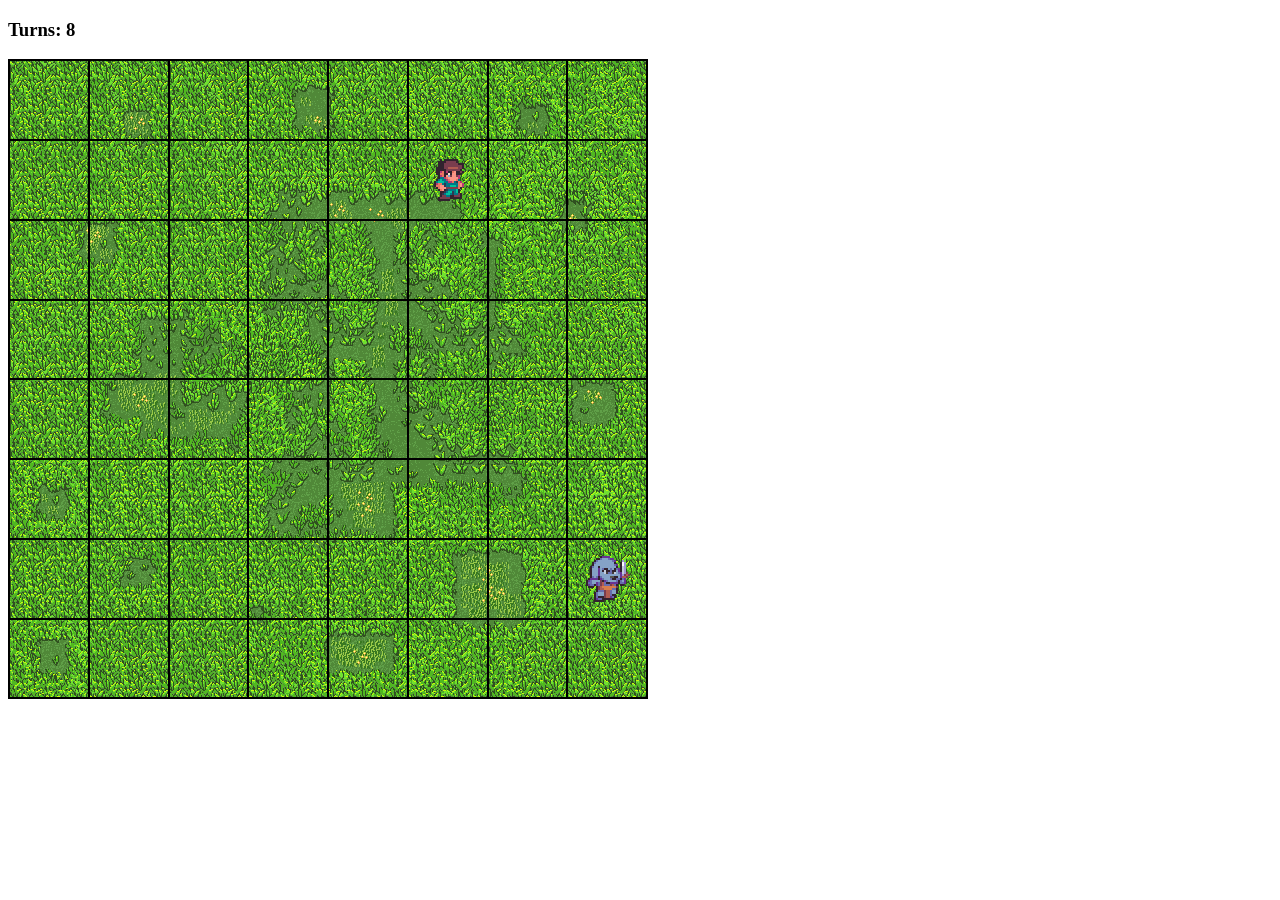
<file: examen/T3EX/index.html>
<!DOCTYPE html>
<html>
<head>
    <meta charset='utf-8'>
    <title>Mr. Monsta</title>
    <meta name='viewport' content='width=device-width, initial-scale=1'>
    <link rel="stylesheet" type="text/css" href="styles.css">
    <script src='main.js'></script>
</head>
<body>
    <h3>Turns: 8</h3>
    <table id="board">
        <tbody>
            <tr>
                <td class="cell" id="cell_1_1"> 
                    <img class="holder">
                </td>
                <td class="cell" id="cell_1_2">
                    <img class="holder"/>
                </td>
                <td class="cell" id="cell_1_3">
                    <img class="holder"/>
                </td>
                <td class="cell" id="cell_1_4">
                    <img class="holder"/>
                </td>
                <td class="cell" id="cell_1_5"> 
                    <img class="holder"/>
                </td>
                <td class="cell" id="cell_1_6">
                    <img class="holder"/>
                </td>
                <td class="cell" id="cell_1_7">
                    <img class="holder"/>
                </td>
                <td class="cell" id="cell_1_8">
                    <img class="holder"/>
                </td>
            </tr>
            <tr>
                <td class="cell" id="cell_2_1"> 
                    <img class="holder"/>
                </td>
                <td class="cell" id="cell_2_2">
                    <img class="holder"/>
                </td>
                <td class="cell" id="cell_2_3">
                    <img class="holder"/>
                </td>
                <td class="cell" id="cell_2_4">
                    <img class="holder"/>
                </td>
                <td class="cell" id="cell_2_5"> 
                    <img class="holder"/>
                </td>
                <td class="cell" id="cell_2_6">
                    <img class="holder"/>
                </td>
                <td class="cell" id="cell_2_7">
                    <img class="holder"/>
                </td>
                <td class="cell" id="cell_2_8">
                    <img class="holder"/>
                </td>
            </tr>
            <tr>
                <td class="cell" id="cell_3_1"> 
                    <img class="holder"/>
                </td>
                <td class="cell" id="cell_3_2">
                    <img class="holder"/>
                </td>
                <td class="cell" id="cell_3_3">
                    <img class="holder"/>
                </td>
                <td class="cell" id="cell_3_4">
                    <img class="holder"/>
                </td>
                <td class="cell" id="cell_3_5"> 
                    <img class="holder"/>
                </td>
                <td class="cell" id="cell_3_6">
                    <img class="holder"/>
                </td>
                <td class="cell" id="cell_3_7">
                    <img class="holder"/>
                </td>
                <td class="cell" id="cell_3_8">
                    <img class="holder"/>
                </td>
            </tr>
            <tr>
                <td class="cell" id="cell_4_1"> 
                    <img class="holder"/>
                </td>
                <td class="cell" id="cell_4_2">
                    <img class="holder"/>
                </td>
                <td class="cell" id="cell_4_3">
                    <img class="holder"/>
                </td>
                <td class="cell" id="cell_4_4">
                    <img class="holder"/>
                </td>
                <td class="cell" id="cell_4_5"> 
                    <img class="holder"/>
                </td>
                <td class="cell" id="cell_4_6">
                    <img class="holder"/>
                </td>
                <td class="cell" id="cell_4_7">
                    <img class="holder"/>
                </td>
                <td class="cell" id="cell_4_8">
                    <img class="holder"/>
                </td>
            </tr>
            <tr>
                <td class="cell" id="cell_5_1"> 
                    <img class="holder"/>
                </td>
                <td class="cell" id="cell_5_2">
                    <img class="holder"/>
                </td>
                <td class="cell" id="cell_5_3">
                    <img class="holder"/>
                </td>
                <td class="cell" id="cell_5_4">
                    <img class="holder"/>
                </td>
                <td class="cell" id="cell_5_5"> 
                    <img class="holder"/>
                </td>
                <td class="cell" id="cell_5_6">
                    <img class="holder"/>
                </td>
                <td class="cell" id="cell_5_7">
                    <img class="holder"/>
                </td>
                <td class="cell" id="cell_5_8">
                    <img class="holder"/>
                </td>
            </tr>
            <tr>
                <td class="cell" id="cell_6_1"> 
                    <img class="holder"/>
                </td>
                <td class="cell" id="cell_6_2">
                    <img class="holder"/>
                </td>
                <td class="cell" id="cell_6_3">
                    <img class="holder"/>
                </td>
                <td class="cell" id="cell_6_4">
                    <img class="holder"/>
                </td>
                <td class="cell" id="cell_6_5"> 
                    <img class="holder"/>
                </td>
                <td class="cell" id="cell_6_6">
                    <img class="holder"/>
                </td>
                <td class="cell" id="cell_6_7">
                    <img class="holder"/>
                </td>
                <td class="cell" id="cell_6_8">
                    <img class="holder"/>
                </td>
            </tr>
            <tr>
                <td class="cell" id="cell_7_1"> 
                    <img class="holder"/>
                </td>
                <td class="cell" id="cell_7_2">
                    <img class="holder"/>
                </td>
                <td class="cell" id="cell_7_3">
                    <img class="holder"/>
                </td>
                <td class="cell" id="cell_7_4">
                    <img class="holder"/>
                </td>
                <td class="cell" id="cell_7_5"> 
                    <img class="holder"/>
                </td>
                <td class="cell" id="cell_7_6">
                    <img class="holder"/>
                </td>
                <td class="cell" id="cell_7_7">
                    <img class="holder"/>
                </td>
                <td class="cell" id="cell_7_8">
                    <img class="holder"/>
                </td>
            </tr>
            <tr>
                <td class="cell" id="cell_8_1"> 
                    <img class="holder"/>
                </td>
                <td class="cell" id="cell_8_2">
                    <img class="holder"/>
                </td>
                <td class="cell" id="cell_8_3">
                    <img class="holder"/>
                </td>
                <td class="cell" id="cell_8_4">
                    <img class="holder"/>
                </td>
                <td class="cell" id="cell_8_5"> 
                    <img class="holder"/>
                </td>
                <td class="cell" id="cell_8_6">
                    <img class="holder"/>
                </td>
                <td class="cell" id="cell_8_7">
                    <img class="holder"/>
                </td>
                <td class="cell" id="cell_8_8">
                    <img class="holder"/>
                </td>
            </tr>
        </tbody>
    </table>
</body>
</html>
</file>
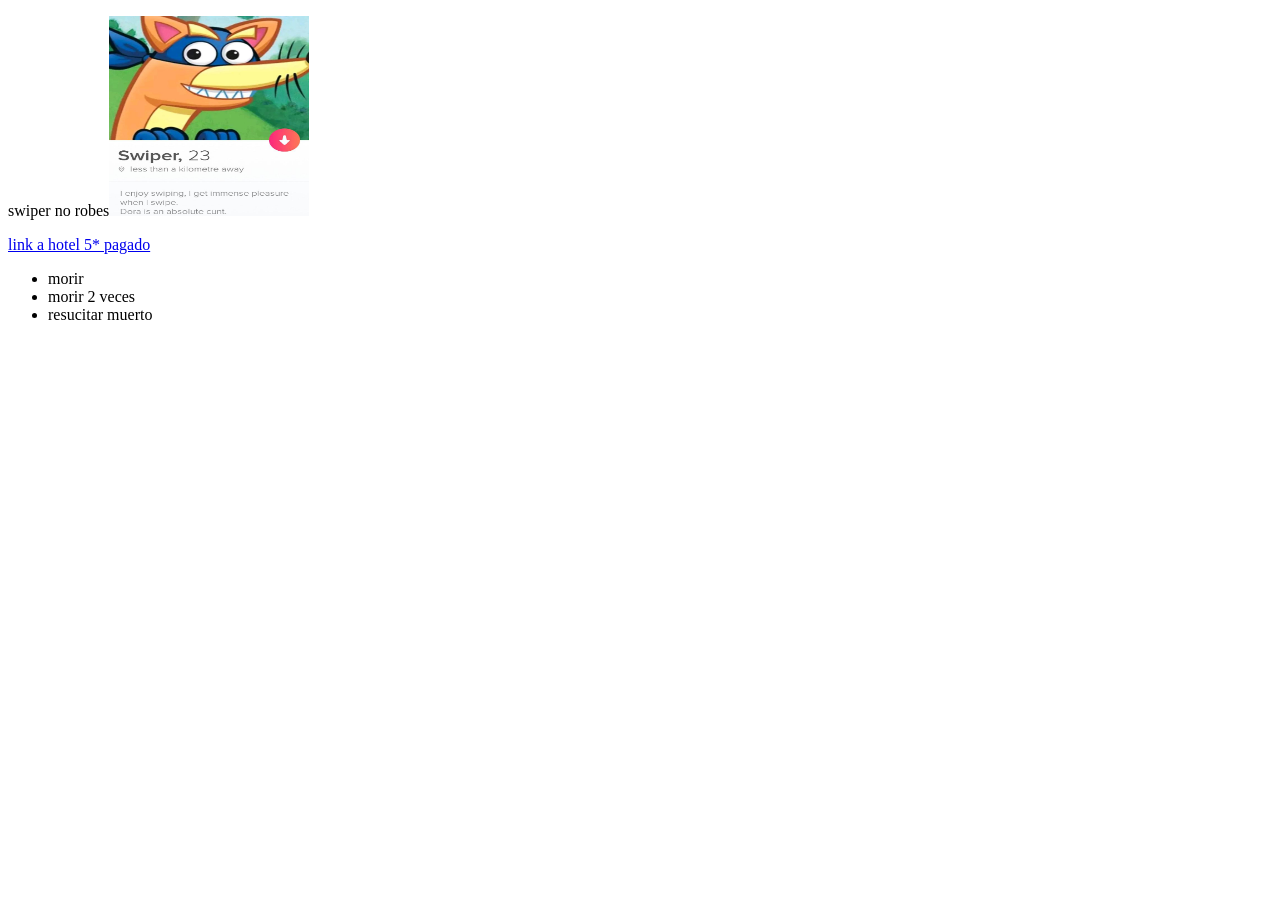
<file: T3/act2create/1/index.html>
<!DOCTYPE html>
<html lang="en">
<head>
    <meta charset="UTF-8">
    <meta name="viewport" content="width=device-width, initial-scale=1.0">
    <meta http-equiv="X-UA-Compatible" content="ie=edge">
    <title>Document</title>
</head>
<body>
    <script src="pene.js"></script>





    
</body>
</html>
</file>
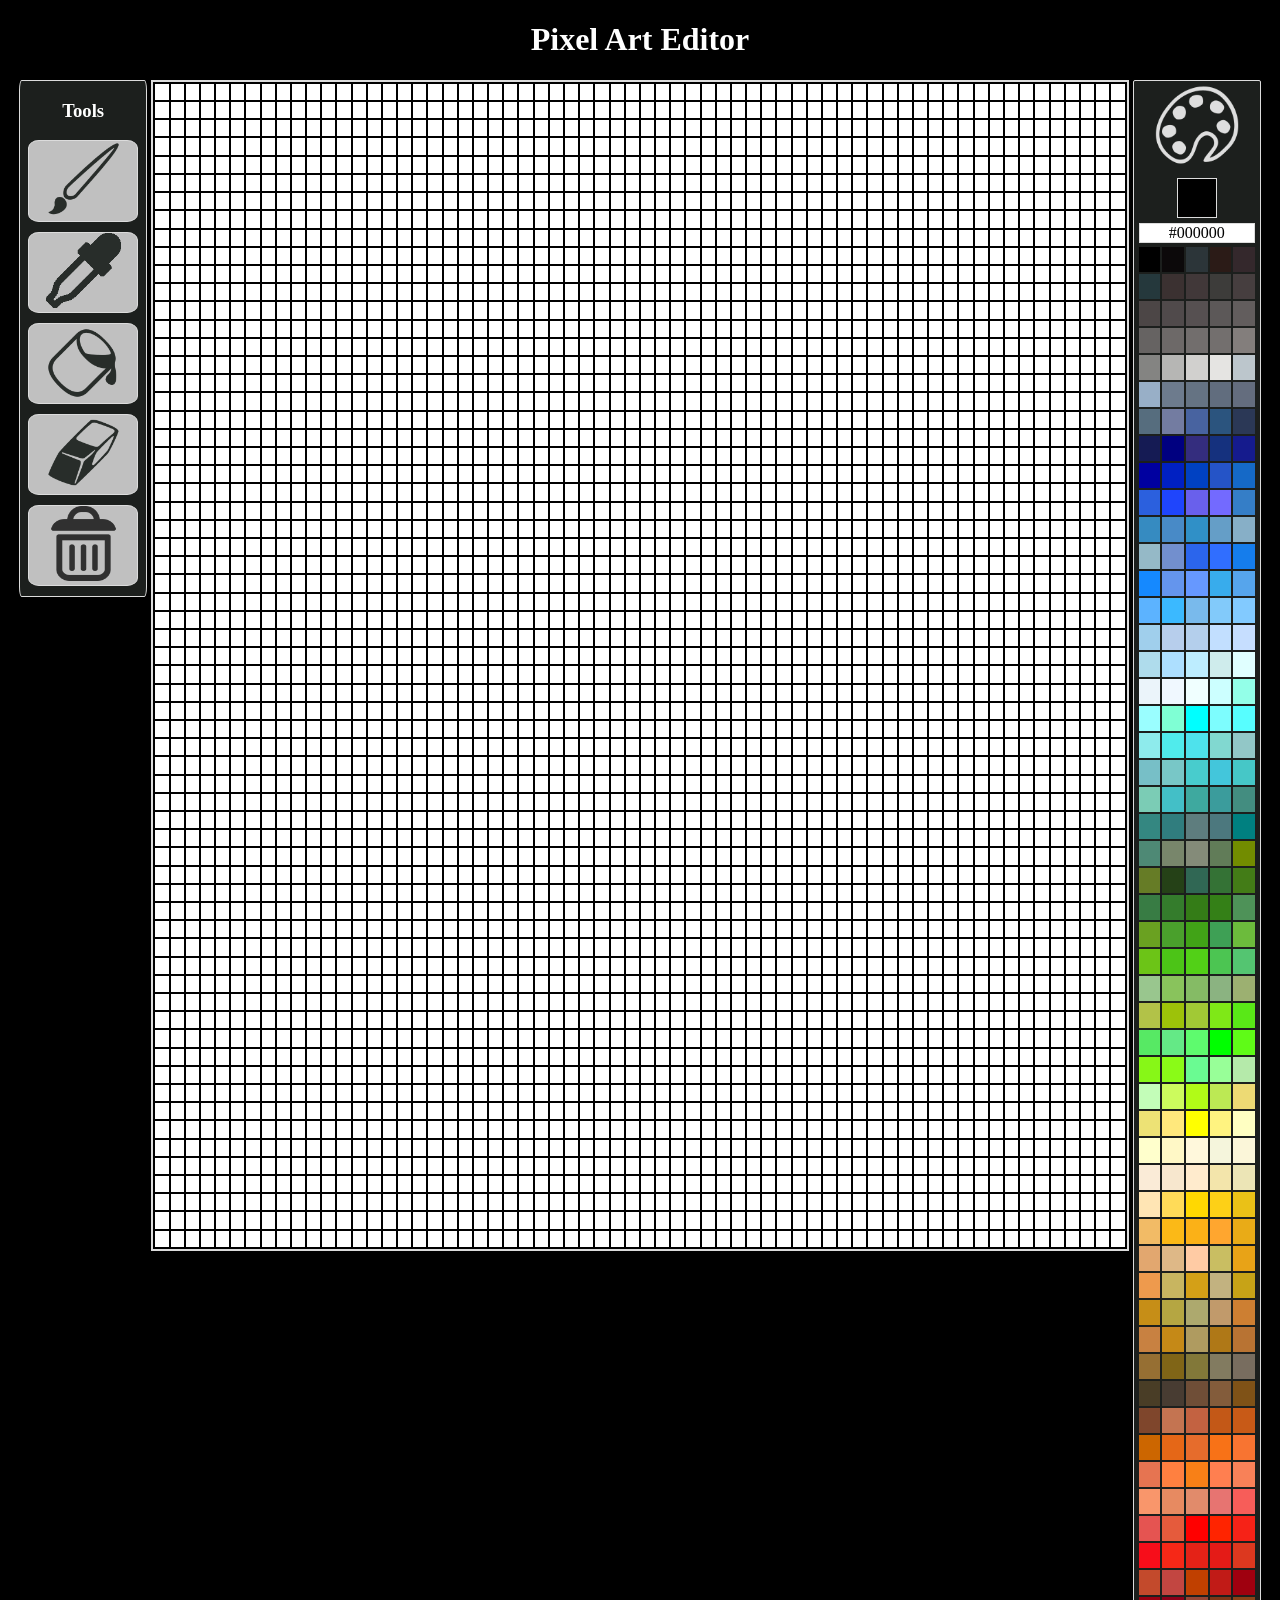
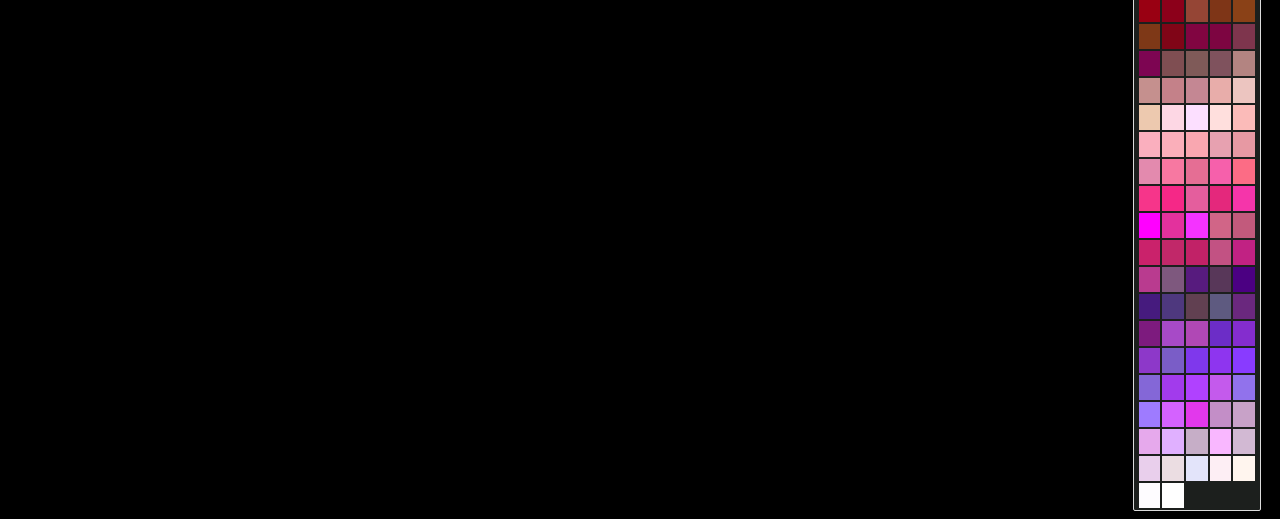
<file: T3/actEva/pixel_editor/index.html>
<!DOCTYPE html>
<html>

<head>
    <meta charset='utf-8'>
    <meta http-equiv='X-UA-Compatible' content='IE=edge'>
    <title>Pixel Editor v1.0</title>
    <meta name='viewport' content='width=device-width, initial-scale=1'>
    <link rel='stylesheet' type='text/css' media='screen' href='main.css'>
    <script src='script.js'></script>
</head>

<body>
    <header>
        <h1>Pixel Art Editor</h1>
    </header>

    <section id="toolbar">
        <h3>Tools</h3>
        <div class="button" id="brush_button"> <img class="button_img" src="images/brush.png" /> </div>
        <div class="button" id="picker_button"><img class="button_img" src="images/picker.png"/></div>
        <div class="button" id="bucket_button"> <img class="button_img" src="images/bucket.png" /> </div>
        <div class="button" id="rubber_button"> <img class="button_img" src="images/rubber.png" /></div>
        <div class="button" id="trash_button"> <img class="button_img" src="images/trash.png" /></div>
    </section>

    <section id="canvas">
        <table id="canvas_grid">
            <tr class="canvas_row">
                <td class="canvas_cell" id="1_1_cell"></td>
                <td class="canvas_cell" id="1_2_cell"></td>
                <td class="canvas_cell" id="1_3_cell"></td>
                <td class="canvas_cell" id="1_4_cell"></td>
                <td class="canvas_cell" id="1_5_cell"></td>
                <td class="canvas_cell" id="1_6_cell"></td>
                <td class="canvas_cell" id="1_7_cell"></td>
                <td class="canvas_cell" id="1_8_cell"></td>
                <td class="canvas_cell" id="1_9_cell"></td>
                <td class="canvas_cell" id="1_10_cell"></td>
                <td class="canvas_cell" id="1_11_cell"></td>
                <td class="canvas_cell" id="1_12_cell"></td>
                <td class="canvas_cell" id="1_13_cell"></td>
                <td class="canvas_cell" id="1_14_cell"></td>
                <td class="canvas_cell" id="1_15_cell"></td>
                <td class="canvas_cell" id="1_16_cell"></td>
                <td class="canvas_cell" id="1_17_cell"></td>
                <td class="canvas_cell" id="1_18_cell"></td>
                <td class="canvas_cell" id="1_19_cell"></td>
                <td class="canvas_cell" id="1_20_cell"></td>
                <td class="canvas_cell" id="1_21_cell"></td>
                <td class="canvas_cell" id="1_22_cell"></td>
                <td class="canvas_cell" id="1_23_cell"></td>
                <td class="canvas_cell" id="1_24_cell"></td>
                <td class="canvas_cell" id="1_25_cell"></td>
                <td class="canvas_cell" id="1_26_cell"></td>
                <td class="canvas_cell" id="1_27_cell"></td>
                <td class="canvas_cell" id="1_28_cell"></td>
                <td class="canvas_cell" id="1_29_cell"></td>
                <td class="canvas_cell" id="1_30_cell"></td>
                <td class="canvas_cell" id="1_31_cell"></td>
                <td class="canvas_cell" id="1_32_cell"></td>
                <td class="canvas_cell" id="1_33_cell"></td>
                <td class="canvas_cell" id="1_34_cell"></td>
                <td class="canvas_cell" id="1_35_cell"></td>
                <td class="canvas_cell" id="1_36_cell"></td>
                <td class="canvas_cell" id="1_37_cell"></td>
                <td class="canvas_cell" id="1_38_cell"></td>
                <td class="canvas_cell" id="1_39_cell"></td>
                <td class="canvas_cell" id="1_40_cell"></td>
                <td class="canvas_cell" id="1_41_cell"></td>
                <td class="canvas_cell" id="1_42_cell"></td>
                <td class="canvas_cell" id="1_43_cell"></td>
                <td class="canvas_cell" id="1_44_cell"></td>
                <td class="canvas_cell" id="1_45_cell"></td>
                <td class="canvas_cell" id="1_46_cell"></td>
                <td class="canvas_cell" id="1_47_cell"></td>
                <td class="canvas_cell" id="1_48_cell"></td>
                <td class="canvas_cell" id="1_49_cell"></td>
                <td class="canvas_cell" id="1_50_cell"></td>
                <td class="canvas_cell" id="1_51_cell"></td>
                <td class="canvas_cell" id="1_52_cell"></td>
                <td class="canvas_cell" id="1_53_cell"></td>
                <td class="canvas_cell" id="1_54_cell"></td>
                <td class="canvas_cell" id="1_55_cell"></td>
                <td class="canvas_cell" id="1_56_cell"></td>
                <td class="canvas_cell" id="1_57_cell"></td>
                <td class="canvas_cell" id="1_58_cell"></td>
                <td class="canvas_cell" id="1_59_cell"></td>
                <td class="canvas_cell" id="1_60_cell"></td>
                <td class="canvas_cell" id="1_61_cell"></td>
                <td class="canvas_cell" id="1_62_cell"></td>
                <td class="canvas_cell" id="1_63_cell"></td>
                <td class="canvas_cell" id="1_64_cell"></td>
            </tr>
            <tr class="canvas_row">
                <td class="canvas_cell" id="2_1_cell"></td>
                <td class="canvas_cell" id="2_2_cell"></td>
                <td class="canvas_cell" id="2_3_cell"></td>
                <td class="canvas_cell" id="2_4_cell"></td>
                <td class="canvas_cell" id="2_5_cell"></td>
                <td class="canvas_cell" id="2_6_cell"></td>
                <td class="canvas_cell" id="2_7_cell"></td>
                <td class="canvas_cell" id="2_8_cell"></td>
                <td class="canvas_cell" id="2_9_cell"></td>
                <td class="canvas_cell" id="2_10_cell"></td>
                <td class="canvas_cell" id="2_11_cell"></td>
                <td class="canvas_cell" id="2_12_cell"></td>
                <td class="canvas_cell" id="2_13_cell"></td>
                <td class="canvas_cell" id="2_14_cell"></td>
                <td class="canvas_cell" id="2_15_cell"></td>
                <td class="canvas_cell" id="2_16_cell"></td>
                <td class="canvas_cell" id="2_17_cell"></td>
                <td class="canvas_cell" id="2_18_cell"></td>
                <td class="canvas_cell" id="2_19_cell"></td>
                <td class="canvas_cell" id="2_20_cell"></td>
                <td class="canvas_cell" id="2_21_cell"></td>
                <td class="canvas_cell" id="2_22_cell"></td>
                <td class="canvas_cell" id="2_23_cell"></td>
                <td class="canvas_cell" id="2_24_cell"></td>
                <td class="canvas_cell" id="2_25_cell"></td>
                <td class="canvas_cell" id="2_26_cell"></td>
                <td class="canvas_cell" id="2_27_cell"></td>
                <td class="canvas_cell" id="2_28_cell"></td>
                <td class="canvas_cell" id="2_29_cell"></td>
                <td class="canvas_cell" id="2_30_cell"></td>
                <td class="canvas_cell" id="2_31_cell"></td>
                <td class="canvas_cell" id="2_32_cell"></td>
                <td class="canvas_cell" id="2_33_cell"></td>
                <td class="canvas_cell" id="2_34_cell"></td>
                <td class="canvas_cell" id="2_35_cell"></td>
                <td class="canvas_cell" id="2_36_cell"></td>
                <td class="canvas_cell" id="2_37_cell"></td>
                <td class="canvas_cell" id="2_38_cell"></td>
                <td class="canvas_cell" id="2_39_cell"></td>
                <td class="canvas_cell" id="2_40_cell"></td>
                <td class="canvas_cell" id="2_41_cell"></td>
                <td class="canvas_cell" id="2_42_cell"></td>
                <td class="canvas_cell" id="2_43_cell"></td>
                <td class="canvas_cell" id="2_44_cell"></td>
                <td class="canvas_cell" id="2_45_cell"></td>
                <td class="canvas_cell" id="2_46_cell"></td>
                <td class="canvas_cell" id="2_47_cell"></td>
                <td class="canvas_cell" id="2_48_cell"></td>
                <td class="canvas_cell" id="2_49_cell"></td>
                <td class="canvas_cell" id="2_50_cell"></td>
                <td class="canvas_cell" id="2_51_cell"></td>
                <td class="canvas_cell" id="2_52_cell"></td>
                <td class="canvas_cell" id="2_53_cell"></td>
                <td class="canvas_cell" id="2_54_cell"></td>
                <td class="canvas_cell" id="2_55_cell"></td>
                <td class="canvas_cell" id="2_56_cell"></td>
                <td class="canvas_cell" id="2_57_cell"></td>
                <td class="canvas_cell" id="2_58_cell"></td>
                <td class="canvas_cell" id="2_59_cell"></td>
                <td class="canvas_cell" id="2_60_cell"></td>
                <td class="canvas_cell" id="2_61_cell"></td>
                <td class="canvas_cell" id="2_62_cell"></td>
                <td class="canvas_cell" id="2_63_cell"></td>
                <td class="canvas_cell" id="2_64_cell"></td>
            </tr>
            <tr class="canvas_row">
                <td class="canvas_cell" id="3_1_cell"></td>
                <td class="canvas_cell" id="3_2_cell"></td>
                <td class="canvas_cell" id="3_3_cell"></td>
                <td class="canvas_cell" id="3_4_cell"></td>
                <td class="canvas_cell" id="3_5_cell"></td>
                <td class="canvas_cell" id="3_6_cell"></td>
                <td class="canvas_cell" id="3_7_cell"></td>
                <td class="canvas_cell" id="3_8_cell"></td>
                <td class="canvas_cell" id="3_9_cell"></td>
                <td class="canvas_cell" id="3_10_cell"></td>
                <td class="canvas_cell" id="3_11_cell"></td>
                <td class="canvas_cell" id="3_12_cell"></td>
                <td class="canvas_cell" id="3_13_cell"></td>
                <td class="canvas_cell" id="3_14_cell"></td>
                <td class="canvas_cell" id="3_15_cell"></td>
                <td class="canvas_cell" id="3_16_cell"></td>
                <td class="canvas_cell" id="3_17_cell"></td>
                <td class="canvas_cell" id="3_18_cell"></td>
                <td class="canvas_cell" id="3_19_cell"></td>
                <td class="canvas_cell" id="3_20_cell"></td>
                <td class="canvas_cell" id="3_21_cell"></td>
                <td class="canvas_cell" id="3_22_cell"></td>
                <td class="canvas_cell" id="3_23_cell"></td>
                <td class="canvas_cell" id="3_24_cell"></td>
                <td class="canvas_cell" id="3_25_cell"></td>
                <td class="canvas_cell" id="3_26_cell"></td>
                <td class="canvas_cell" id="3_27_cell"></td>
                <td class="canvas_cell" id="3_28_cell"></td>
                <td class="canvas_cell" id="3_29_cell"></td>
                <td class="canvas_cell" id="3_30_cell"></td>
                <td class="canvas_cell" id="3_31_cell"></td>
                <td class="canvas_cell" id="3_32_cell"></td>
                <td class="canvas_cell" id="3_33_cell"></td>
                <td class="canvas_cell" id="3_34_cell"></td>
                <td class="canvas_cell" id="3_35_cell"></td>
                <td class="canvas_cell" id="3_36_cell"></td>
                <td class="canvas_cell" id="3_37_cell"></td>
                <td class="canvas_cell" id="3_38_cell"></td>
                <td class="canvas_cell" id="3_39_cell"></td>
                <td class="canvas_cell" id="3_40_cell"></td>
                <td class="canvas_cell" id="3_41_cell"></td>
                <td class="canvas_cell" id="3_42_cell"></td>
                <td class="canvas_cell" id="3_43_cell"></td>
                <td class="canvas_cell" id="3_44_cell"></td>
                <td class="canvas_cell" id="3_45_cell"></td>
                <td class="canvas_cell" id="3_46_cell"></td>
                <td class="canvas_cell" id="3_47_cell"></td>
                <td class="canvas_cell" id="3_48_cell"></td>
                <td class="canvas_cell" id="3_49_cell"></td>
                <td class="canvas_cell" id="3_50_cell"></td>
                <td class="canvas_cell" id="3_51_cell"></td>
                <td class="canvas_cell" id="3_52_cell"></td>
                <td class="canvas_cell" id="3_53_cell"></td>
                <td class="canvas_cell" id="3_54_cell"></td>
                <td class="canvas_cell" id="3_55_cell"></td>
                <td class="canvas_cell" id="3_56_cell"></td>
                <td class="canvas_cell" id="3_57_cell"></td>
                <td class="canvas_cell" id="3_58_cell"></td>
                <td class="canvas_cell" id="3_59_cell"></td>
                <td class="canvas_cell" id="3_60_cell"></td>
                <td class="canvas_cell" id="3_61_cell"></td>
                <td class="canvas_cell" id="3_62_cell"></td>
                <td class="canvas_cell" id="3_63_cell"></td>
                <td class="canvas_cell" id="3_64_cell"></td>
            </tr>
            <tr class="canvas_row">
                <td class="canvas_cell" id="4_1_cell"></td>
                <td class="canvas_cell" id="4_2_cell"></td>
                <td class="canvas_cell" id="4_3_cell"></td>
                <td class="canvas_cell" id="4_4_cell"></td>
                <td class="canvas_cell" id="4_5_cell"></td>
                <td class="canvas_cell" id="4_6_cell"></td>
                <td class="canvas_cell" id="4_7_cell"></td>
                <td class="canvas_cell" id="4_8_cell"></td>
                <td class="canvas_cell" id="4_9_cell"></td>
                <td class="canvas_cell" id="4_10_cell"></td>
                <td class="canvas_cell" id="4_11_cell"></td>
                <td class="canvas_cell" id="4_12_cell"></td>
                <td class="canvas_cell" id="4_13_cell"></td>
                <td class="canvas_cell" id="4_14_cell"></td>
                <td class="canvas_cell" id="4_15_cell"></td>
                <td class="canvas_cell" id="4_16_cell"></td>
                <td class="canvas_cell" id="4_17_cell"></td>
                <td class="canvas_cell" id="4_18_cell"></td>
                <td class="canvas_cell" id="4_19_cell"></td>
                <td class="canvas_cell" id="4_20_cell"></td>
                <td class="canvas_cell" id="4_21_cell"></td>
                <td class="canvas_cell" id="4_22_cell"></td>
                <td class="canvas_cell" id="4_23_cell"></td>
                <td class="canvas_cell" id="4_24_cell"></td>
                <td class="canvas_cell" id="4_25_cell"></td>
                <td class="canvas_cell" id="4_26_cell"></td>
                <td class="canvas_cell" id="4_27_cell"></td>
                <td class="canvas_cell" id="4_28_cell"></td>
                <td class="canvas_cell" id="4_29_cell"></td>
                <td class="canvas_cell" id="4_30_cell"></td>
                <td class="canvas_cell" id="4_31_cell"></td>
                <td class="canvas_cell" id="4_32_cell"></td>
                <td class="canvas_cell" id="4_33_cell"></td>
                <td class="canvas_cell" id="4_34_cell"></td>
                <td class="canvas_cell" id="4_35_cell"></td>
                <td class="canvas_cell" id="4_36_cell"></td>
                <td class="canvas_cell" id="4_37_cell"></td>
                <td class="canvas_cell" id="4_38_cell"></td>
                <td class="canvas_cell" id="4_39_cell"></td>
                <td class="canvas_cell" id="4_40_cell"></td>
                <td class="canvas_cell" id="4_41_cell"></td>
                <td class="canvas_cell" id="4_42_cell"></td>
                <td class="canvas_cell" id="4_43_cell"></td>
                <td class="canvas_cell" id="4_44_cell"></td>
                <td class="canvas_cell" id="4_45_cell"></td>
                <td class="canvas_cell" id="4_46_cell"></td>
                <td class="canvas_cell" id="4_47_cell"></td>
                <td class="canvas_cell" id="4_48_cell"></td>
                <td class="canvas_cell" id="4_49_cell"></td>
                <td class="canvas_cell" id="4_50_cell"></td>
                <td class="canvas_cell" id="4_51_cell"></td>
                <td class="canvas_cell" id="4_52_cell"></td>
                <td class="canvas_cell" id="4_53_cell"></td>
                <td class="canvas_cell" id="4_54_cell"></td>
                <td class="canvas_cell" id="4_55_cell"></td>
                <td class="canvas_cell" id="4_56_cell"></td>
                <td class="canvas_cell" id="4_57_cell"></td>
                <td class="canvas_cell" id="4_58_cell"></td>
                <td class="canvas_cell" id="4_59_cell"></td>
                <td class="canvas_cell" id="4_60_cell"></td>
                <td class="canvas_cell" id="4_61_cell"></td>
                <td class="canvas_cell" id="4_62_cell"></td>
                <td class="canvas_cell" id="4_63_cell"></td>
                <td class="canvas_cell" id="4_64_cell"></td>
            </tr>
            <tr class="canvas_row">
                <td class="canvas_cell" id="5_1_cell"></td>
                <td class="canvas_cell" id="5_2_cell"></td>
                <td class="canvas_cell" id="5_3_cell"></td>
                <td class="canvas_cell" id="5_4_cell"></td>
                <td class="canvas_cell" id="5_5_cell"></td>
                <td class="canvas_cell" id="5_6_cell"></td>
                <td class="canvas_cell" id="5_7_cell"></td>
                <td class="canvas_cell" id="5_8_cell"></td>
                <td class="canvas_cell" id="5_9_cell"></td>
                <td class="canvas_cell" id="5_10_cell"></td>
                <td class="canvas_cell" id="5_11_cell"></td>
                <td class="canvas_cell" id="5_12_cell"></td>
                <td class="canvas_cell" id="5_13_cell"></td>
                <td class="canvas_cell" id="5_14_cell"></td>
                <td class="canvas_cell" id="5_15_cell"></td>
                <td class="canvas_cell" id="5_16_cell"></td>
                <td class="canvas_cell" id="5_17_cell"></td>
                <td class="canvas_cell" id="5_18_cell"></td>
                <td class="canvas_cell" id="5_19_cell"></td>
                <td class="canvas_cell" id="5_20_cell"></td>
                <td class="canvas_cell" id="5_21_cell"></td>
                <td class="canvas_cell" id="5_22_cell"></td>
                <td class="canvas_cell" id="5_23_cell"></td>
                <td class="canvas_cell" id="5_24_cell"></td>
                <td class="canvas_cell" id="5_25_cell"></td>
                <td class="canvas_cell" id="5_26_cell"></td>
                <td class="canvas_cell" id="5_27_cell"></td>
                <td class="canvas_cell" id="5_28_cell"></td>
                <td class="canvas_cell" id="5_29_cell"></td>
                <td class="canvas_cell" id="5_30_cell"></td>
                <td class="canvas_cell" id="5_31_cell"></td>
                <td class="canvas_cell" id="5_32_cell"></td>
                <td class="canvas_cell" id="5_33_cell"></td>
                <td class="canvas_cell" id="5_34_cell"></td>
                <td class="canvas_cell" id="5_35_cell"></td>
                <td class="canvas_cell" id="5_36_cell"></td>
                <td class="canvas_cell" id="5_37_cell"></td>
                <td class="canvas_cell" id="5_38_cell"></td>
                <td class="canvas_cell" id="5_39_cell"></td>
                <td class="canvas_cell" id="5_40_cell"></td>
                <td class="canvas_cell" id="5_41_cell"></td>
                <td class="canvas_cell" id="5_42_cell"></td>
                <td class="canvas_cell" id="5_43_cell"></td>
                <td class="canvas_cell" id="5_44_cell"></td>
                <td class="canvas_cell" id="5_45_cell"></td>
                <td class="canvas_cell" id="5_46_cell"></td>
                <td class="canvas_cell" id="5_47_cell"></td>
                <td class="canvas_cell" id="5_48_cell"></td>
                <td class="canvas_cell" id="5_49_cell"></td>
                <td class="canvas_cell" id="5_50_cell"></td>
                <td class="canvas_cell" id="5_51_cell"></td>
                <td class="canvas_cell" id="5_52_cell"></td>
                <td class="canvas_cell" id="5_53_cell"></td>
                <td class="canvas_cell" id="5_54_cell"></td>
                <td class="canvas_cell" id="5_55_cell"></td>
                <td class="canvas_cell" id="5_56_cell"></td>
                <td class="canvas_cell" id="5_57_cell"></td>
                <td class="canvas_cell" id="5_58_cell"></td>
                <td class="canvas_cell" id="5_59_cell"></td>
                <td class="canvas_cell" id="5_60_cell"></td>
                <td class="canvas_cell" id="5_61_cell"></td>
                <td class="canvas_cell" id="5_62_cell"></td>
                <td class="canvas_cell" id="5_63_cell"></td>
                <td class="canvas_cell" id="5_64_cell"></td>
            </tr>
            <tr class="canvas_row">
                <td class="canvas_cell" id="6_1_cell"></td>
                <td class="canvas_cell" id="6_2_cell"></td>
                <td class="canvas_cell" id="6_3_cell"></td>
                <td class="canvas_cell" id="6_4_cell"></td>
                <td class="canvas_cell" id="6_5_cell"></td>
                <td class="canvas_cell" id="6_6_cell"></td>
                <td class="canvas_cell" id="6_7_cell"></td>
                <td class="canvas_cell" id="6_8_cell"></td>
                <td class="canvas_cell" id="6_9_cell"></td>
                <td class="canvas_cell" id="6_10_cell"></td>
                <td class="canvas_cell" id="6_11_cell"></td>
                <td class="canvas_cell" id="6_12_cell"></td>
                <td class="canvas_cell" id="6_13_cell"></td>
                <td class="canvas_cell" id="6_14_cell"></td>
                <td class="canvas_cell" id="6_15_cell"></td>
                <td class="canvas_cell" id="6_16_cell"></td>
                <td class="canvas_cell" id="6_17_cell"></td>
                <td class="canvas_cell" id="6_18_cell"></td>
                <td class="canvas_cell" id="6_19_cell"></td>
                <td class="canvas_cell" id="6_20_cell"></td>
                <td class="canvas_cell" id="6_21_cell"></td>
                <td class="canvas_cell" id="6_22_cell"></td>
                <td class="canvas_cell" id="6_23_cell"></td>
                <td class="canvas_cell" id="6_24_cell"></td>
                <td class="canvas_cell" id="6_25_cell"></td>
                <td class="canvas_cell" id="6_26_cell"></td>
                <td class="canvas_cell" id="6_27_cell"></td>
                <td class="canvas_cell" id="6_28_cell"></td>
                <td class="canvas_cell" id="6_29_cell"></td>
                <td class="canvas_cell" id="6_30_cell"></td>
                <td class="canvas_cell" id="6_31_cell"></td>
                <td class="canvas_cell" id="6_32_cell"></td>
                <td class="canvas_cell" id="6_33_cell"></td>
                <td class="canvas_cell" id="6_34_cell"></td>
                <td class="canvas_cell" id="6_35_cell"></td>
                <td class="canvas_cell" id="6_36_cell"></td>
                <td class="canvas_cell" id="6_37_cell"></td>
                <td class="canvas_cell" id="6_38_cell"></td>
                <td class="canvas_cell" id="6_39_cell"></td>
                <td class="canvas_cell" id="6_40_cell"></td>
                <td class="canvas_cell" id="6_41_cell"></td>
                <td class="canvas_cell" id="6_42_cell"></td>
                <td class="canvas_cell" id="6_43_cell"></td>
                <td class="canvas_cell" id="6_44_cell"></td>
                <td class="canvas_cell" id="6_45_cell"></td>
                <td class="canvas_cell" id="6_46_cell"></td>
                <td class="canvas_cell" id="6_47_cell"></td>
                <td class="canvas_cell" id="6_48_cell"></td>
                <td class="canvas_cell" id="6_49_cell"></td>
                <td class="canvas_cell" id="6_50_cell"></td>
                <td class="canvas_cell" id="6_51_cell"></td>
                <td class="canvas_cell" id="6_52_cell"></td>
                <td class="canvas_cell" id="6_53_cell"></td>
                <td class="canvas_cell" id="6_54_cell"></td>
                <td class="canvas_cell" id="6_55_cell"></td>
                <td class="canvas_cell" id="6_56_cell"></td>
                <td class="canvas_cell" id="6_57_cell"></td>
                <td class="canvas_cell" id="6_58_cell"></td>
                <td class="canvas_cell" id="6_59_cell"></td>
                <td class="canvas_cell" id="6_60_cell"></td>
                <td class="canvas_cell" id="6_61_cell"></td>
                <td class="canvas_cell" id="6_62_cell"></td>
                <td class="canvas_cell" id="6_63_cell"></td>
                <td class="canvas_cell" id="6_64_cell"></td>
            </tr>
            <tr class="canvas_row">
                <td class="canvas_cell" id="7_1_cell"></td>
                <td class="canvas_cell" id="7_2_cell"></td>
                <td class="canvas_cell" id="7_3_cell"></td>
                <td class="canvas_cell" id="7_4_cell"></td>
                <td class="canvas_cell" id="7_5_cell"></td>
                <td class="canvas_cell" id="7_6_cell"></td>
                <td class="canvas_cell" id="7_7_cell"></td>
                <td class="canvas_cell" id="7_8_cell"></td>
                <td class="canvas_cell" id="7_9_cell"></td>
                <td class="canvas_cell" id="7_10_cell"></td>
                <td class="canvas_cell" id="7_11_cell"></td>
                <td class="canvas_cell" id="7_12_cell"></td>
                <td class="canvas_cell" id="7_13_cell"></td>
                <td class="canvas_cell" id="7_14_cell"></td>
                <td class="canvas_cell" id="7_15_cell"></td>
                <td class="canvas_cell" id="7_16_cell"></td>
                <td class="canvas_cell" id="7_17_cell"></td>
                <td class="canvas_cell" id="7_18_cell"></td>
                <td class="canvas_cell" id="7_19_cell"></td>
                <td class="canvas_cell" id="7_20_cell"></td>
                <td class="canvas_cell" id="7_21_cell"></td>
                <td class="canvas_cell" id="7_22_cell"></td>
                <td class="canvas_cell" id="7_23_cell"></td>
                <td class="canvas_cell" id="7_24_cell"></td>
                <td class="canvas_cell" id="7_25_cell"></td>
                <td class="canvas_cell" id="7_26_cell"></td>
                <td class="canvas_cell" id="7_27_cell"></td>
                <td class="canvas_cell" id="7_28_cell"></td>
                <td class="canvas_cell" id="7_29_cell"></td>
                <td class="canvas_cell" id="7_30_cell"></td>
                <td class="canvas_cell" id="7_31_cell"></td>
                <td class="canvas_cell" id="7_32_cell"></td>
                <td class="canvas_cell" id="7_33_cell"></td>
                <td class="canvas_cell" id="7_34_cell"></td>
                <td class="canvas_cell" id="7_35_cell"></td>
                <td class="canvas_cell" id="7_36_cell"></td>
                <td class="canvas_cell" id="7_37_cell"></td>
                <td class="canvas_cell" id="7_38_cell"></td>
                <td class="canvas_cell" id="7_39_cell"></td>
                <td class="canvas_cell" id="7_40_cell"></td>
                <td class="canvas_cell" id="7_41_cell"></td>
                <td class="canvas_cell" id="7_42_cell"></td>
                <td class="canvas_cell" id="7_43_cell"></td>
                <td class="canvas_cell" id="7_44_cell"></td>
                <td class="canvas_cell" id="7_45_cell"></td>
                <td class="canvas_cell" id="7_46_cell"></td>
                <td class="canvas_cell" id="7_47_cell"></td>
                <td class="canvas_cell" id="7_48_cell"></td>
                <td class="canvas_cell" id="7_49_cell"></td>
                <td class="canvas_cell" id="7_50_cell"></td>
                <td class="canvas_cell" id="7_51_cell"></td>
                <td class="canvas_cell" id="7_52_cell"></td>
                <td class="canvas_cell" id="7_53_cell"></td>
                <td class="canvas_cell" id="7_54_cell"></td>
                <td class="canvas_cell" id="7_55_cell"></td>
                <td class="canvas_cell" id="7_56_cell"></td>
                <td class="canvas_cell" id="7_57_cell"></td>
                <td class="canvas_cell" id="7_58_cell"></td>
                <td class="canvas_cell" id="7_59_cell"></td>
                <td class="canvas_cell" id="7_60_cell"></td>
                <td class="canvas_cell" id="7_61_cell"></td>
                <td class="canvas_cell" id="7_62_cell"></td>
                <td class="canvas_cell" id="7_63_cell"></td>
                <td class="canvas_cell" id="7_64_cell"></td>
            </tr>
            <tr class="canvas_row">
                <td class="canvas_cell" id="8_1_cell"></td>
                <td class="canvas_cell" id="8_2_cell"></td>
                <td class="canvas_cell" id="8_3_cell"></td>
                <td class="canvas_cell" id="8_4_cell"></td>
                <td class="canvas_cell" id="8_5_cell"></td>
                <td class="canvas_cell" id="8_6_cell"></td>
                <td class="canvas_cell" id="8_7_cell"></td>
                <td class="canvas_cell" id="8_8_cell"></td>
                <td class="canvas_cell" id="8_9_cell"></td>
                <td class="canvas_cell" id="8_10_cell"></td>
                <td class="canvas_cell" id="8_11_cell"></td>
                <td class="canvas_cell" id="8_12_cell"></td>
                <td class="canvas_cell" id="8_13_cell"></td>
                <td class="canvas_cell" id="8_14_cell"></td>
                <td class="canvas_cell" id="8_15_cell"></td>
                <td class="canvas_cell" id="8_16_cell"></td>
                <td class="canvas_cell" id="8_17_cell"></td>
                <td class="canvas_cell" id="8_18_cell"></td>
                <td class="canvas_cell" id="8_19_cell"></td>
                <td class="canvas_cell" id="8_20_cell"></td>
                <td class="canvas_cell" id="8_21_cell"></td>
                <td class="canvas_cell" id="8_22_cell"></td>
                <td class="canvas_cell" id="8_23_cell"></td>
                <td class="canvas_cell" id="8_24_cell"></td>
                <td class="canvas_cell" id="8_25_cell"></td>
                <td class="canvas_cell" id="8_26_cell"></td>
                <td class="canvas_cell" id="8_27_cell"></td>
                <td class="canvas_cell" id="8_28_cell"></td>
                <td class="canvas_cell" id="8_29_cell"></td>
                <td class="canvas_cell" id="8_30_cell"></td>
                <td class="canvas_cell" id="8_31_cell"></td>
                <td class="canvas_cell" id="8_32_cell"></td>
                <td class="canvas_cell" id="8_33_cell"></td>
                <td class="canvas_cell" id="8_34_cell"></td>
                <td class="canvas_cell" id="8_35_cell"></td>
                <td class="canvas_cell" id="8_36_cell"></td>
                <td class="canvas_cell" id="8_37_cell"></td>
                <td class="canvas_cell" id="8_38_cell"></td>
                <td class="canvas_cell" id="8_39_cell"></td>
                <td class="canvas_cell" id="8_40_cell"></td>
                <td class="canvas_cell" id="8_41_cell"></td>
                <td class="canvas_cell" id="8_42_cell"></td>
                <td class="canvas_cell" id="8_43_cell"></td>
                <td class="canvas_cell" id="8_44_cell"></td>
                <td class="canvas_cell" id="8_45_cell"></td>
                <td class="canvas_cell" id="8_46_cell"></td>
                <td class="canvas_cell" id="8_47_cell"></td>
                <td class="canvas_cell" id="8_48_cell"></td>
                <td class="canvas_cell" id="8_49_cell"></td>
                <td class="canvas_cell" id="8_50_cell"></td>
                <td class="canvas_cell" id="8_51_cell"></td>
                <td class="canvas_cell" id="8_52_cell"></td>
                <td class="canvas_cell" id="8_53_cell"></td>
                <td class="canvas_cell" id="8_54_cell"></td>
                <td class="canvas_cell" id="8_55_cell"></td>
                <td class="canvas_cell" id="8_56_cell"></td>
                <td class="canvas_cell" id="8_57_cell"></td>
                <td class="canvas_cell" id="8_58_cell"></td>
                <td class="canvas_cell" id="8_59_cell"></td>
                <td class="canvas_cell" id="8_60_cell"></td>
                <td class="canvas_cell" id="8_61_cell"></td>
                <td class="canvas_cell" id="8_62_cell"></td>
                <td class="canvas_cell" id="8_63_cell"></td>
                <td class="canvas_cell" id="8_64_cell"></td>
            </tr>
            <tr class="canvas_row">
                <td class="canvas_cell" id="9_1_cell"></td>
                <td class="canvas_cell" id="9_2_cell"></td>
                <td class="canvas_cell" id="9_3_cell"></td>
                <td class="canvas_cell" id="9_4_cell"></td>
                <td class="canvas_cell" id="9_5_cell"></td>
                <td class="canvas_cell" id="9_6_cell"></td>
                <td class="canvas_cell" id="9_7_cell"></td>
                <td class="canvas_cell" id="9_8_cell"></td>
                <td class="canvas_cell" id="9_9_cell"></td>
                <td class="canvas_cell" id="9_10_cell"></td>
                <td class="canvas_cell" id="9_11_cell"></td>
                <td class="canvas_cell" id="9_12_cell"></td>
                <td class="canvas_cell" id="9_13_cell"></td>
                <td class="canvas_cell" id="9_14_cell"></td>
                <td class="canvas_cell" id="9_15_cell"></td>
                <td class="canvas_cell" id="9_16_cell"></td>
                <td class="canvas_cell" id="9_17_cell"></td>
                <td class="canvas_cell" id="9_18_cell"></td>
                <td class="canvas_cell" id="9_19_cell"></td>
                <td class="canvas_cell" id="9_20_cell"></td>
                <td class="canvas_cell" id="9_21_cell"></td>
                <td class="canvas_cell" id="9_22_cell"></td>
                <td class="canvas_cell" id="9_23_cell"></td>
                <td class="canvas_cell" id="9_24_cell"></td>
                <td class="canvas_cell" id="9_25_cell"></td>
                <td class="canvas_cell" id="9_26_cell"></td>
                <td class="canvas_cell" id="9_27_cell"></td>
                <td class="canvas_cell" id="9_28_cell"></td>
                <td class="canvas_cell" id="9_29_cell"></td>
                <td class="canvas_cell" id="9_30_cell"></td>
                <td class="canvas_cell" id="9_31_cell"></td>
                <td class="canvas_cell" id="9_32_cell"></td>
                <td class="canvas_cell" id="9_33_cell"></td>
                <td class="canvas_cell" id="9_34_cell"></td>
                <td class="canvas_cell" id="9_35_cell"></td>
                <td class="canvas_cell" id="9_36_cell"></td>
                <td class="canvas_cell" id="9_37_cell"></td>
                <td class="canvas_cell" id="9_38_cell"></td>
                <td class="canvas_cell" id="9_39_cell"></td>
                <td class="canvas_cell" id="9_40_cell"></td>
                <td class="canvas_cell" id="9_41_cell"></td>
                <td class="canvas_cell" id="9_42_cell"></td>
                <td class="canvas_cell" id="9_43_cell"></td>
                <td class="canvas_cell" id="9_44_cell"></td>
                <td class="canvas_cell" id="9_45_cell"></td>
                <td class="canvas_cell" id="9_46_cell"></td>
                <td class="canvas_cell" id="9_47_cell"></td>
                <td class="canvas_cell" id="9_48_cell"></td>
                <td class="canvas_cell" id="9_49_cell"></td>
                <td class="canvas_cell" id="9_50_cell"></td>
                <td class="canvas_cell" id="9_51_cell"></td>
                <td class="canvas_cell" id="9_52_cell"></td>
                <td class="canvas_cell" id="9_53_cell"></td>
                <td class="canvas_cell" id="9_54_cell"></td>
                <td class="canvas_cell" id="9_55_cell"></td>
                <td class="canvas_cell" id="9_56_cell"></td>
                <td class="canvas_cell" id="9_57_cell"></td>
                <td class="canvas_cell" id="9_58_cell"></td>
                <td class="canvas_cell" id="9_59_cell"></td>
                <td class="canvas_cell" id="9_60_cell"></td>
                <td class="canvas_cell" id="9_61_cell"></td>
                <td class="canvas_cell" id="9_62_cell"></td>
                <td class="canvas_cell" id="9_63_cell"></td>
                <td class="canvas_cell" id="9_64_cell"></td>
            </tr>
            <tr class="canvas_row">
                <td class="canvas_cell" id="10_1_cell"></td>
                <td class="canvas_cell" id="10_2_cell"></td>
                <td class="canvas_cell" id="10_3_cell"></td>
                <td class="canvas_cell" id="10_4_cell"></td>
                <td class="canvas_cell" id="10_5_cell"></td>
                <td class="canvas_cell" id="10_6_cell"></td>
                <td class="canvas_cell" id="10_7_cell"></td>
                <td class="canvas_cell" id="10_8_cell"></td>
                <td class="canvas_cell" id="10_9_cell"></td>
                <td class="canvas_cell" id="10_10_cell"></td>
                <td class="canvas_cell" id="10_11_cell"></td>
                <td class="canvas_cell" id="10_12_cell"></td>
                <td class="canvas_cell" id="10_13_cell"></td>
                <td class="canvas_cell" id="10_14_cell"></td>
                <td class="canvas_cell" id="10_15_cell"></td>
                <td class="canvas_cell" id="10_16_cell"></td>
                <td class="canvas_cell" id="10_17_cell"></td>
                <td class="canvas_cell" id="10_18_cell"></td>
                <td class="canvas_cell" id="10_19_cell"></td>
                <td class="canvas_cell" id="10_20_cell"></td>
                <td class="canvas_cell" id="10_21_cell"></td>
                <td class="canvas_cell" id="10_22_cell"></td>
                <td class="canvas_cell" id="10_23_cell"></td>
                <td class="canvas_cell" id="10_24_cell"></td>
                <td class="canvas_cell" id="10_25_cell"></td>
                <td class="canvas_cell" id="10_26_cell"></td>
                <td class="canvas_cell" id="10_27_cell"></td>
                <td class="canvas_cell" id="10_28_cell"></td>
                <td class="canvas_cell" id="10_29_cell"></td>
                <td class="canvas_cell" id="10_30_cell"></td>
                <td class="canvas_cell" id="10_31_cell"></td>
                <td class="canvas_cell" id="10_32_cell"></td>
                <td class="canvas_cell" id="10_33_cell"></td>
                <td class="canvas_cell" id="10_34_cell"></td>
                <td class="canvas_cell" id="10_35_cell"></td>
                <td class="canvas_cell" id="10_36_cell"></td>
                <td class="canvas_cell" id="10_37_cell"></td>
                <td class="canvas_cell" id="10_38_cell"></td>
                <td class="canvas_cell" id="10_39_cell"></td>
                <td class="canvas_cell" id="10_40_cell"></td>
                <td class="canvas_cell" id="10_41_cell"></td>
                <td class="canvas_cell" id="10_42_cell"></td>
                <td class="canvas_cell" id="10_43_cell"></td>
                <td class="canvas_cell" id="10_44_cell"></td>
                <td class="canvas_cell" id="10_45_cell"></td>
                <td class="canvas_cell" id="10_46_cell"></td>
                <td class="canvas_cell" id="10_47_cell"></td>
                <td class="canvas_cell" id="10_48_cell"></td>
                <td class="canvas_cell" id="10_49_cell"></td>
                <td class="canvas_cell" id="10_50_cell"></td>
                <td class="canvas_cell" id="10_51_cell"></td>
                <td class="canvas_cell" id="10_52_cell"></td>
                <td class="canvas_cell" id="10_53_cell"></td>
                <td class="canvas_cell" id="10_54_cell"></td>
                <td class="canvas_cell" id="10_55_cell"></td>
                <td class="canvas_cell" id="10_56_cell"></td>
                <td class="canvas_cell" id="10_57_cell"></td>
                <td class="canvas_cell" id="10_58_cell"></td>
                <td class="canvas_cell" id="10_59_cell"></td>
                <td class="canvas_cell" id="10_60_cell"></td>
                <td class="canvas_cell" id="10_61_cell"></td>
                <td class="canvas_cell" id="10_62_cell"></td>
                <td class="canvas_cell" id="10_63_cell"></td>
                <td class="canvas_cell" id="10_64_cell"></td>
            </tr>
            <tr class="canvas_row">
                <td class="canvas_cell" id="11_1_cell"></td>
                <td class="canvas_cell" id="11_2_cell"></td>
                <td class="canvas_cell" id="11_3_cell"></td>
                <td class="canvas_cell" id="11_4_cell"></td>
                <td class="canvas_cell" id="11_5_cell"></td>
                <td class="canvas_cell" id="11_6_cell"></td>
                <td class="canvas_cell" id="11_7_cell"></td>
                <td class="canvas_cell" id="11_8_cell"></td>
                <td class="canvas_cell" id="11_9_cell"></td>
                <td class="canvas_cell" id="11_10_cell"></td>
                <td class="canvas_cell" id="11_11_cell"></td>
                <td class="canvas_cell" id="11_12_cell"></td>
                <td class="canvas_cell" id="11_13_cell"></td>
                <td class="canvas_cell" id="11_14_cell"></td>
                <td class="canvas_cell" id="11_15_cell"></td>
                <td class="canvas_cell" id="11_16_cell"></td>
                <td class="canvas_cell" id="11_17_cell"></td>
                <td class="canvas_cell" id="11_18_cell"></td>
                <td class="canvas_cell" id="11_19_cell"></td>
                <td class="canvas_cell" id="11_20_cell"></td>
                <td class="canvas_cell" id="11_21_cell"></td>
                <td class="canvas_cell" id="11_22_cell"></td>
                <td class="canvas_cell" id="11_23_cell"></td>
                <td class="canvas_cell" id="11_24_cell"></td>
                <td class="canvas_cell" id="11_25_cell"></td>
                <td class="canvas_cell" id="11_26_cell"></td>
                <td class="canvas_cell" id="11_27_cell"></td>
                <td class="canvas_cell" id="11_28_cell"></td>
                <td class="canvas_cell" id="11_29_cell"></td>
                <td class="canvas_cell" id="11_30_cell"></td>
                <td class="canvas_cell" id="11_31_cell"></td>
                <td class="canvas_cell" id="11_32_cell"></td>
                <td class="canvas_cell" id="11_33_cell"></td>
                <td class="canvas_cell" id="11_34_cell"></td>
                <td class="canvas_cell" id="11_35_cell"></td>
                <td class="canvas_cell" id="11_36_cell"></td>
                <td class="canvas_cell" id="11_37_cell"></td>
                <td class="canvas_cell" id="11_38_cell"></td>
                <td class="canvas_cell" id="11_39_cell"></td>
                <td class="canvas_cell" id="11_40_cell"></td>
                <td class="canvas_cell" id="11_41_cell"></td>
                <td class="canvas_cell" id="11_42_cell"></td>
                <td class="canvas_cell" id="11_43_cell"></td>
                <td class="canvas_cell" id="11_44_cell"></td>
                <td class="canvas_cell" id="11_45_cell"></td>
                <td class="canvas_cell" id="11_46_cell"></td>
                <td class="canvas_cell" id="11_47_cell"></td>
                <td class="canvas_cell" id="11_48_cell"></td>
                <td class="canvas_cell" id="11_49_cell"></td>
                <td class="canvas_cell" id="11_50_cell"></td>
                <td class="canvas_cell" id="11_51_cell"></td>
                <td class="canvas_cell" id="11_52_cell"></td>
                <td class="canvas_cell" id="11_53_cell"></td>
                <td class="canvas_cell" id="11_54_cell"></td>
                <td class="canvas_cell" id="11_55_cell"></td>
                <td class="canvas_cell" id="11_56_cell"></td>
                <td class="canvas_cell" id="11_57_cell"></td>
                <td class="canvas_cell" id="11_58_cell"></td>
                <td class="canvas_cell" id="11_59_cell"></td>
                <td class="canvas_cell" id="11_60_cell"></td>
                <td class="canvas_cell" id="11_61_cell"></td>
                <td class="canvas_cell" id="11_62_cell"></td>
                <td class="canvas_cell" id="11_63_cell"></td>
                <td class="canvas_cell" id="11_64_cell"></td>
            </tr>
            <tr class="canvas_row">
                <td class="canvas_cell" id="12_1_cell"></td>
                <td class="canvas_cell" id="12_2_cell"></td>
                <td class="canvas_cell" id="12_3_cell"></td>
                <td class="canvas_cell" id="12_4_cell"></td>
                <td class="canvas_cell" id="12_5_cell"></td>
                <td class="canvas_cell" id="12_6_cell"></td>
                <td class="canvas_cell" id="12_7_cell"></td>
                <td class="canvas_cell" id="12_8_cell"></td>
                <td class="canvas_cell" id="12_9_cell"></td>
                <td class="canvas_cell" id="12_10_cell"></td>
                <td class="canvas_cell" id="12_11_cell"></td>
                <td class="canvas_cell" id="12_12_cell"></td>
                <td class="canvas_cell" id="12_13_cell"></td>
                <td class="canvas_cell" id="12_14_cell"></td>
                <td class="canvas_cell" id="12_15_cell"></td>
                <td class="canvas_cell" id="12_16_cell"></td>
                <td class="canvas_cell" id="12_17_cell"></td>
                <td class="canvas_cell" id="12_18_cell"></td>
                <td class="canvas_cell" id="12_19_cell"></td>
                <td class="canvas_cell" id="12_20_cell"></td>
                <td class="canvas_cell" id="12_21_cell"></td>
                <td class="canvas_cell" id="12_22_cell"></td>
                <td class="canvas_cell" id="12_23_cell"></td>
                <td class="canvas_cell" id="12_24_cell"></td>
                <td class="canvas_cell" id="12_25_cell"></td>
                <td class="canvas_cell" id="12_26_cell"></td>
                <td class="canvas_cell" id="12_27_cell"></td>
                <td class="canvas_cell" id="12_28_cell"></td>
                <td class="canvas_cell" id="12_29_cell"></td>
                <td class="canvas_cell" id="12_30_cell"></td>
                <td class="canvas_cell" id="12_31_cell"></td>
                <td class="canvas_cell" id="12_32_cell"></td>
                <td class="canvas_cell" id="12_33_cell"></td>
                <td class="canvas_cell" id="12_34_cell"></td>
                <td class="canvas_cell" id="12_35_cell"></td>
                <td class="canvas_cell" id="12_36_cell"></td>
                <td class="canvas_cell" id="12_37_cell"></td>
                <td class="canvas_cell" id="12_38_cell"></td>
                <td class="canvas_cell" id="12_39_cell"></td>
                <td class="canvas_cell" id="12_40_cell"></td>
                <td class="canvas_cell" id="12_41_cell"></td>
                <td class="canvas_cell" id="12_42_cell"></td>
                <td class="canvas_cell" id="12_43_cell"></td>
                <td class="canvas_cell" id="12_44_cell"></td>
                <td class="canvas_cell" id="12_45_cell"></td>
                <td class="canvas_cell" id="12_46_cell"></td>
                <td class="canvas_cell" id="12_47_cell"></td>
                <td class="canvas_cell" id="12_48_cell"></td>
                <td class="canvas_cell" id="12_49_cell"></td>
                <td class="canvas_cell" id="12_50_cell"></td>
                <td class="canvas_cell" id="12_51_cell"></td>
                <td class="canvas_cell" id="12_52_cell"></td>
                <td class="canvas_cell" id="12_53_cell"></td>
                <td class="canvas_cell" id="12_54_cell"></td>
                <td class="canvas_cell" id="12_55_cell"></td>
                <td class="canvas_cell" id="12_56_cell"></td>
                <td class="canvas_cell" id="12_57_cell"></td>
                <td class="canvas_cell" id="12_58_cell"></td>
                <td class="canvas_cell" id="12_59_cell"></td>
                <td class="canvas_cell" id="12_60_cell"></td>
                <td class="canvas_cell" id="12_61_cell"></td>
                <td class="canvas_cell" id="12_62_cell"></td>
                <td class="canvas_cell" id="12_63_cell"></td>
                <td class="canvas_cell" id="12_64_cell"></td>
            </tr>
            <tr class="canvas_row">
                <td class="canvas_cell" id="13_1_cell"></td>
                <td class="canvas_cell" id="13_2_cell"></td>
                <td class="canvas_cell" id="13_3_cell"></td>
                <td class="canvas_cell" id="13_4_cell"></td>
                <td class="canvas_cell" id="13_5_cell"></td>
                <td class="canvas_cell" id="13_6_cell"></td>
                <td class="canvas_cell" id="13_7_cell"></td>
                <td class="canvas_cell" id="13_8_cell"></td>
                <td class="canvas_cell" id="13_9_cell"></td>
                <td class="canvas_cell" id="13_10_cell"></td>
                <td class="canvas_cell" id="13_11_cell"></td>
                <td class="canvas_cell" id="13_12_cell"></td>
                <td class="canvas_cell" id="13_13_cell"></td>
                <td class="canvas_cell" id="13_14_cell"></td>
                <td class="canvas_cell" id="13_15_cell"></td>
                <td class="canvas_cell" id="13_16_cell"></td>
                <td class="canvas_cell" id="13_17_cell"></td>
                <td class="canvas_cell" id="13_18_cell"></td>
                <td class="canvas_cell" id="13_19_cell"></td>
                <td class="canvas_cell" id="13_20_cell"></td>
                <td class="canvas_cell" id="13_21_cell"></td>
                <td class="canvas_cell" id="13_22_cell"></td>
                <td class="canvas_cell" id="13_23_cell"></td>
                <td class="canvas_cell" id="13_24_cell"></td>
                <td class="canvas_cell" id="13_25_cell"></td>
                <td class="canvas_cell" id="13_26_cell"></td>
                <td class="canvas_cell" id="13_27_cell"></td>
                <td class="canvas_cell" id="13_28_cell"></td>
                <td class="canvas_cell" id="13_29_cell"></td>
                <td class="canvas_cell" id="13_30_cell"></td>
                <td class="canvas_cell" id="13_31_cell"></td>
                <td class="canvas_cell" id="13_32_cell"></td>
                <td class="canvas_cell" id="13_33_cell"></td>
                <td class="canvas_cell" id="13_34_cell"></td>
                <td class="canvas_cell" id="13_35_cell"></td>
                <td class="canvas_cell" id="13_36_cell"></td>
                <td class="canvas_cell" id="13_37_cell"></td>
                <td class="canvas_cell" id="13_38_cell"></td>
                <td class="canvas_cell" id="13_39_cell"></td>
                <td class="canvas_cell" id="13_40_cell"></td>
                <td class="canvas_cell" id="13_41_cell"></td>
                <td class="canvas_cell" id="13_42_cell"></td>
                <td class="canvas_cell" id="13_43_cell"></td>
                <td class="canvas_cell" id="13_44_cell"></td>
                <td class="canvas_cell" id="13_45_cell"></td>
                <td class="canvas_cell" id="13_46_cell"></td>
                <td class="canvas_cell" id="13_47_cell"></td>
                <td class="canvas_cell" id="13_48_cell"></td>
                <td class="canvas_cell" id="13_49_cell"></td>
                <td class="canvas_cell" id="13_50_cell"></td>
                <td class="canvas_cell" id="13_51_cell"></td>
                <td class="canvas_cell" id="13_52_cell"></td>
                <td class="canvas_cell" id="13_53_cell"></td>
                <td class="canvas_cell" id="13_54_cell"></td>
                <td class="canvas_cell" id="13_55_cell"></td>
                <td class="canvas_cell" id="13_56_cell"></td>
                <td class="canvas_cell" id="13_57_cell"></td>
                <td class="canvas_cell" id="13_58_cell"></td>
                <td class="canvas_cell" id="13_59_cell"></td>
                <td class="canvas_cell" id="13_60_cell"></td>
                <td class="canvas_cell" id="13_61_cell"></td>
                <td class="canvas_cell" id="13_62_cell"></td>
                <td class="canvas_cell" id="13_63_cell"></td>
                <td class="canvas_cell" id="13_64_cell"></td>
            </tr>
            <tr class="canvas_row">
                <td class="canvas_cell" id="14_1_cell"></td>
                <td class="canvas_cell" id="14_2_cell"></td>
                <td class="canvas_cell" id="14_3_cell"></td>
                <td class="canvas_cell" id="14_4_cell"></td>
                <td class="canvas_cell" id="14_5_cell"></td>
                <td class="canvas_cell" id="14_6_cell"></td>
                <td class="canvas_cell" id="14_7_cell"></td>
                <td class="canvas_cell" id="14_8_cell"></td>
                <td class="canvas_cell" id="14_9_cell"></td>
                <td class="canvas_cell" id="14_10_cell"></td>
                <td class="canvas_cell" id="14_11_cell"></td>
                <td class="canvas_cell" id="14_12_cell"></td>
                <td class="canvas_cell" id="14_13_cell"></td>
                <td class="canvas_cell" id="14_14_cell"></td>
                <td class="canvas_cell" id="14_15_cell"></td>
                <td class="canvas_cell" id="14_16_cell"></td>
                <td class="canvas_cell" id="14_17_cell"></td>
                <td class="canvas_cell" id="14_18_cell"></td>
                <td class="canvas_cell" id="14_19_cell"></td>
                <td class="canvas_cell" id="14_20_cell"></td>
                <td class="canvas_cell" id="14_21_cell"></td>
                <td class="canvas_cell" id="14_22_cell"></td>
                <td class="canvas_cell" id="14_23_cell"></td>
                <td class="canvas_cell" id="14_24_cell"></td>
                <td class="canvas_cell" id="14_25_cell"></td>
                <td class="canvas_cell" id="14_26_cell"></td>
                <td class="canvas_cell" id="14_27_cell"></td>
                <td class="canvas_cell" id="14_28_cell"></td>
                <td class="canvas_cell" id="14_29_cell"></td>
                <td class="canvas_cell" id="14_30_cell"></td>
                <td class="canvas_cell" id="14_31_cell"></td>
                <td class="canvas_cell" id="14_32_cell"></td>
                <td class="canvas_cell" id="14_33_cell"></td>
                <td class="canvas_cell" id="14_34_cell"></td>
                <td class="canvas_cell" id="14_35_cell"></td>
                <td class="canvas_cell" id="14_36_cell"></td>
                <td class="canvas_cell" id="14_37_cell"></td>
                <td class="canvas_cell" id="14_38_cell"></td>
                <td class="canvas_cell" id="14_39_cell"></td>
                <td class="canvas_cell" id="14_40_cell"></td>
                <td class="canvas_cell" id="14_41_cell"></td>
                <td class="canvas_cell" id="14_42_cell"></td>
                <td class="canvas_cell" id="14_43_cell"></td>
                <td class="canvas_cell" id="14_44_cell"></td>
                <td class="canvas_cell" id="14_45_cell"></td>
                <td class="canvas_cell" id="14_46_cell"></td>
                <td class="canvas_cell" id="14_47_cell"></td>
                <td class="canvas_cell" id="14_48_cell"></td>
                <td class="canvas_cell" id="14_49_cell"></td>
                <td class="canvas_cell" id="14_50_cell"></td>
                <td class="canvas_cell" id="14_51_cell"></td>
                <td class="canvas_cell" id="14_52_cell"></td>
                <td class="canvas_cell" id="14_53_cell"></td>
                <td class="canvas_cell" id="14_54_cell"></td>
                <td class="canvas_cell" id="14_55_cell"></td>
                <td class="canvas_cell" id="14_56_cell"></td>
                <td class="canvas_cell" id="14_57_cell"></td>
                <td class="canvas_cell" id="14_58_cell"></td>
                <td class="canvas_cell" id="14_59_cell"></td>
                <td class="canvas_cell" id="14_60_cell"></td>
                <td class="canvas_cell" id="14_61_cell"></td>
                <td class="canvas_cell" id="14_62_cell"></td>
                <td class="canvas_cell" id="14_63_cell"></td>
                <td class="canvas_cell" id="14_64_cell"></td>
            </tr>
            <tr class="canvas_row">
                <td class="canvas_cell" id="15_1_cell"></td>
                <td class="canvas_cell" id="15_2_cell"></td>
                <td class="canvas_cell" id="15_3_cell"></td>
                <td class="canvas_cell" id="15_4_cell"></td>
                <td class="canvas_cell" id="15_5_cell"></td>
                <td class="canvas_cell" id="15_6_cell"></td>
                <td class="canvas_cell" id="15_7_cell"></td>
                <td class="canvas_cell" id="15_8_cell"></td>
                <td class="canvas_cell" id="15_9_cell"></td>
                <td class="canvas_cell" id="15_10_cell"></td>
                <td class="canvas_cell" id="15_11_cell"></td>
                <td class="canvas_cell" id="15_12_cell"></td>
                <td class="canvas_cell" id="15_13_cell"></td>
                <td class="canvas_cell" id="15_14_cell"></td>
                <td class="canvas_cell" id="15_15_cell"></td>
                <td class="canvas_cell" id="15_16_cell"></td>
                <td class="canvas_cell" id="15_17_cell"></td>
                <td class="canvas_cell" id="15_18_cell"></td>
                <td class="canvas_cell" id="15_19_cell"></td>
                <td class="canvas_cell" id="15_20_cell"></td>
                <td class="canvas_cell" id="15_21_cell"></td>
                <td class="canvas_cell" id="15_22_cell"></td>
                <td class="canvas_cell" id="15_23_cell"></td>
                <td class="canvas_cell" id="15_24_cell"></td>
                <td class="canvas_cell" id="15_25_cell"></td>
                <td class="canvas_cell" id="15_26_cell"></td>
                <td class="canvas_cell" id="15_27_cell"></td>
                <td class="canvas_cell" id="15_28_cell"></td>
                <td class="canvas_cell" id="15_29_cell"></td>
                <td class="canvas_cell" id="15_30_cell"></td>
                <td class="canvas_cell" id="15_31_cell"></td>
                <td class="canvas_cell" id="15_32_cell"></td>
                <td class="canvas_cell" id="15_33_cell"></td>
                <td class="canvas_cell" id="15_34_cell"></td>
                <td class="canvas_cell" id="15_35_cell"></td>
                <td class="canvas_cell" id="15_36_cell"></td>
                <td class="canvas_cell" id="15_37_cell"></td>
                <td class="canvas_cell" id="15_38_cell"></td>
                <td class="canvas_cell" id="15_39_cell"></td>
                <td class="canvas_cell" id="15_40_cell"></td>
                <td class="canvas_cell" id="15_41_cell"></td>
                <td class="canvas_cell" id="15_42_cell"></td>
                <td class="canvas_cell" id="15_43_cell"></td>
                <td class="canvas_cell" id="15_44_cell"></td>
                <td class="canvas_cell" id="15_45_cell"></td>
                <td class="canvas_cell" id="15_46_cell"></td>
                <td class="canvas_cell" id="15_47_cell"></td>
                <td class="canvas_cell" id="15_48_cell"></td>
                <td class="canvas_cell" id="15_49_cell"></td>
                <td class="canvas_cell" id="15_50_cell"></td>
                <td class="canvas_cell" id="15_51_cell"></td>
                <td class="canvas_cell" id="15_52_cell"></td>
                <td class="canvas_cell" id="15_53_cell"></td>
                <td class="canvas_cell" id="15_54_cell"></td>
                <td class="canvas_cell" id="15_55_cell"></td>
                <td class="canvas_cell" id="15_56_cell"></td>
                <td class="canvas_cell" id="15_57_cell"></td>
                <td class="canvas_cell" id="15_58_cell"></td>
                <td class="canvas_cell" id="15_59_cell"></td>
                <td class="canvas_cell" id="15_60_cell"></td>
                <td class="canvas_cell" id="15_61_cell"></td>
                <td class="canvas_cell" id="15_62_cell"></td>
                <td class="canvas_cell" id="15_63_cell"></td>
                <td class="canvas_cell" id="15_64_cell"></td>
            </tr>
            <tr class="canvas_row">
                <td class="canvas_cell" id="16_1_cell"></td>
                <td class="canvas_cell" id="16_2_cell"></td>
                <td class="canvas_cell" id="16_3_cell"></td>
                <td class="canvas_cell" id="16_4_cell"></td>
                <td class="canvas_cell" id="16_5_cell"></td>
                <td class="canvas_cell" id="16_6_cell"></td>
                <td class="canvas_cell" id="16_7_cell"></td>
                <td class="canvas_cell" id="16_8_cell"></td>
                <td class="canvas_cell" id="16_9_cell"></td>
                <td class="canvas_cell" id="16_10_cell"></td>
                <td class="canvas_cell" id="16_11_cell"></td>
                <td class="canvas_cell" id="16_12_cell"></td>
                <td class="canvas_cell" id="16_13_cell"></td>
                <td class="canvas_cell" id="16_14_cell"></td>
                <td class="canvas_cell" id="16_15_cell"></td>
                <td class="canvas_cell" id="16_16_cell"></td>
                <td class="canvas_cell" id="16_17_cell"></td>
                <td class="canvas_cell" id="16_18_cell"></td>
                <td class="canvas_cell" id="16_19_cell"></td>
                <td class="canvas_cell" id="16_20_cell"></td>
                <td class="canvas_cell" id="16_21_cell"></td>
                <td class="canvas_cell" id="16_22_cell"></td>
                <td class="canvas_cell" id="16_23_cell"></td>
                <td class="canvas_cell" id="16_24_cell"></td>
                <td class="canvas_cell" id="16_25_cell"></td>
                <td class="canvas_cell" id="16_26_cell"></td>
                <td class="canvas_cell" id="16_27_cell"></td>
                <td class="canvas_cell" id="16_28_cell"></td>
                <td class="canvas_cell" id="16_29_cell"></td>
                <td class="canvas_cell" id="16_30_cell"></td>
                <td class="canvas_cell" id="16_31_cell"></td>
                <td class="canvas_cell" id="16_32_cell"></td>
                <td class="canvas_cell" id="16_33_cell"></td>
                <td class="canvas_cell" id="16_34_cell"></td>
                <td class="canvas_cell" id="16_35_cell"></td>
                <td class="canvas_cell" id="16_36_cell"></td>
                <td class="canvas_cell" id="16_37_cell"></td>
                <td class="canvas_cell" id="16_38_cell"></td>
                <td class="canvas_cell" id="16_39_cell"></td>
                <td class="canvas_cell" id="16_40_cell"></td>
                <td class="canvas_cell" id="16_41_cell"></td>
                <td class="canvas_cell" id="16_42_cell"></td>
                <td class="canvas_cell" id="16_43_cell"></td>
                <td class="canvas_cell" id="16_44_cell"></td>
                <td class="canvas_cell" id="16_45_cell"></td>
                <td class="canvas_cell" id="16_46_cell"></td>
                <td class="canvas_cell" id="16_47_cell"></td>
                <td class="canvas_cell" id="16_48_cell"></td>
                <td class="canvas_cell" id="16_49_cell"></td>
                <td class="canvas_cell" id="16_50_cell"></td>
                <td class="canvas_cell" id="16_51_cell"></td>
                <td class="canvas_cell" id="16_52_cell"></td>
                <td class="canvas_cell" id="16_53_cell"></td>
                <td class="canvas_cell" id="16_54_cell"></td>
                <td class="canvas_cell" id="16_55_cell"></td>
                <td class="canvas_cell" id="16_56_cell"></td>
                <td class="canvas_cell" id="16_57_cell"></td>
                <td class="canvas_cell" id="16_58_cell"></td>
                <td class="canvas_cell" id="16_59_cell"></td>
                <td class="canvas_cell" id="16_60_cell"></td>
                <td class="canvas_cell" id="16_61_cell"></td>
                <td class="canvas_cell" id="16_62_cell"></td>
                <td class="canvas_cell" id="16_63_cell"></td>
                <td class="canvas_cell" id="16_64_cell"></td>
            </tr>
            <tr class="canvas_row">
                <td class="canvas_cell" id="17_1_cell"></td>
                <td class="canvas_cell" id="17_2_cell"></td>
                <td class="canvas_cell" id="17_3_cell"></td>
                <td class="canvas_cell" id="17_4_cell"></td>
                <td class="canvas_cell" id="17_5_cell"></td>
                <td class="canvas_cell" id="17_6_cell"></td>
                <td class="canvas_cell" id="17_7_cell"></td>
                <td class="canvas_cell" id="17_8_cell"></td>
                <td class="canvas_cell" id="17_9_cell"></td>
                <td class="canvas_cell" id="17_10_cell"></td>
                <td class="canvas_cell" id="17_11_cell"></td>
                <td class="canvas_cell" id="17_12_cell"></td>
                <td class="canvas_cell" id="17_13_cell"></td>
                <td class="canvas_cell" id="17_14_cell"></td>
                <td class="canvas_cell" id="17_15_cell"></td>
                <td class="canvas_cell" id="17_16_cell"></td>
                <td class="canvas_cell" id="17_17_cell"></td>
                <td class="canvas_cell" id="17_18_cell"></td>
                <td class="canvas_cell" id="17_19_cell"></td>
                <td class="canvas_cell" id="17_20_cell"></td>
                <td class="canvas_cell" id="17_21_cell"></td>
                <td class="canvas_cell" id="17_22_cell"></td>
                <td class="canvas_cell" id="17_23_cell"></td>
                <td class="canvas_cell" id="17_24_cell"></td>
                <td class="canvas_cell" id="17_25_cell"></td>
                <td class="canvas_cell" id="17_26_cell"></td>
                <td class="canvas_cell" id="17_27_cell"></td>
                <td class="canvas_cell" id="17_28_cell"></td>
                <td class="canvas_cell" id="17_29_cell"></td>
                <td class="canvas_cell" id="17_30_cell"></td>
                <td class="canvas_cell" id="17_31_cell"></td>
                <td class="canvas_cell" id="17_32_cell"></td>
                <td class="canvas_cell" id="17_33_cell"></td>
                <td class="canvas_cell" id="17_34_cell"></td>
                <td class="canvas_cell" id="17_35_cell"></td>
                <td class="canvas_cell" id="17_36_cell"></td>
                <td class="canvas_cell" id="17_37_cell"></td>
                <td class="canvas_cell" id="17_38_cell"></td>
                <td class="canvas_cell" id="17_39_cell"></td>
                <td class="canvas_cell" id="17_40_cell"></td>
                <td class="canvas_cell" id="17_41_cell"></td>
                <td class="canvas_cell" id="17_42_cell"></td>
                <td class="canvas_cell" id="17_43_cell"></td>
                <td class="canvas_cell" id="17_44_cell"></td>
                <td class="canvas_cell" id="17_45_cell"></td>
                <td class="canvas_cell" id="17_46_cell"></td>
                <td class="canvas_cell" id="17_47_cell"></td>
                <td class="canvas_cell" id="17_48_cell"></td>
                <td class="canvas_cell" id="17_49_cell"></td>
                <td class="canvas_cell" id="17_50_cell"></td>
                <td class="canvas_cell" id="17_51_cell"></td>
                <td class="canvas_cell" id="17_52_cell"></td>
                <td class="canvas_cell" id="17_53_cell"></td>
                <td class="canvas_cell" id="17_54_cell"></td>
                <td class="canvas_cell" id="17_55_cell"></td>
                <td class="canvas_cell" id="17_56_cell"></td>
                <td class="canvas_cell" id="17_57_cell"></td>
                <td class="canvas_cell" id="17_58_cell"></td>
                <td class="canvas_cell" id="17_59_cell"></td>
                <td class="canvas_cell" id="17_60_cell"></td>
                <td class="canvas_cell" id="17_61_cell"></td>
                <td class="canvas_cell" id="17_62_cell"></td>
                <td class="canvas_cell" id="17_63_cell"></td>
                <td class="canvas_cell" id="17_64_cell"></td>
            </tr>
            <tr class="canvas_row">
                <td class="canvas_cell" id="18_1_cell"></td>
                <td class="canvas_cell" id="18_2_cell"></td>
                <td class="canvas_cell" id="18_3_cell"></td>
                <td class="canvas_cell" id="18_4_cell"></td>
                <td class="canvas_cell" id="18_5_cell"></td>
                <td class="canvas_cell" id="18_6_cell"></td>
                <td class="canvas_cell" id="18_7_cell"></td>
                <td class="canvas_cell" id="18_8_cell"></td>
                <td class="canvas_cell" id="18_9_cell"></td>
                <td class="canvas_cell" id="18_10_cell"></td>
                <td class="canvas_cell" id="18_11_cell"></td>
                <td class="canvas_cell" id="18_12_cell"></td>
                <td class="canvas_cell" id="18_13_cell"></td>
                <td class="canvas_cell" id="18_14_cell"></td>
                <td class="canvas_cell" id="18_15_cell"></td>
                <td class="canvas_cell" id="18_16_cell"></td>
                <td class="canvas_cell" id="18_17_cell"></td>
                <td class="canvas_cell" id="18_18_cell"></td>
                <td class="canvas_cell" id="18_19_cell"></td>
                <td class="canvas_cell" id="18_20_cell"></td>
                <td class="canvas_cell" id="18_21_cell"></td>
                <td class="canvas_cell" id="18_22_cell"></td>
                <td class="canvas_cell" id="18_23_cell"></td>
                <td class="canvas_cell" id="18_24_cell"></td>
                <td class="canvas_cell" id="18_25_cell"></td>
                <td class="canvas_cell" id="18_26_cell"></td>
                <td class="canvas_cell" id="18_27_cell"></td>
                <td class="canvas_cell" id="18_28_cell"></td>
                <td class="canvas_cell" id="18_29_cell"></td>
                <td class="canvas_cell" id="18_30_cell"></td>
                <td class="canvas_cell" id="18_31_cell"></td>
                <td class="canvas_cell" id="18_32_cell"></td>
                <td class="canvas_cell" id="18_33_cell"></td>
                <td class="canvas_cell" id="18_34_cell"></td>
                <td class="canvas_cell" id="18_35_cell"></td>
                <td class="canvas_cell" id="18_36_cell"></td>
                <td class="canvas_cell" id="18_37_cell"></td>
                <td class="canvas_cell" id="18_38_cell"></td>
                <td class="canvas_cell" id="18_39_cell"></td>
                <td class="canvas_cell" id="18_40_cell"></td>
                <td class="canvas_cell" id="18_41_cell"></td>
                <td class="canvas_cell" id="18_42_cell"></td>
                <td class="canvas_cell" id="18_43_cell"></td>
                <td class="canvas_cell" id="18_44_cell"></td>
                <td class="canvas_cell" id="18_45_cell"></td>
                <td class="canvas_cell" id="18_46_cell"></td>
                <td class="canvas_cell" id="18_47_cell"></td>
                <td class="canvas_cell" id="18_48_cell"></td>
                <td class="canvas_cell" id="18_49_cell"></td>
                <td class="canvas_cell" id="18_50_cell"></td>
                <td class="canvas_cell" id="18_51_cell"></td>
                <td class="canvas_cell" id="18_52_cell"></td>
                <td class="canvas_cell" id="18_53_cell"></td>
                <td class="canvas_cell" id="18_54_cell"></td>
                <td class="canvas_cell" id="18_55_cell"></td>
                <td class="canvas_cell" id="18_56_cell"></td>
                <td class="canvas_cell" id="18_57_cell"></td>
                <td class="canvas_cell" id="18_58_cell"></td>
                <td class="canvas_cell" id="18_59_cell"></td>
                <td class="canvas_cell" id="18_60_cell"></td>
                <td class="canvas_cell" id="18_61_cell"></td>
                <td class="canvas_cell" id="18_62_cell"></td>
                <td class="canvas_cell" id="18_63_cell"></td>
                <td class="canvas_cell" id="18_64_cell"></td>
            </tr>
            <tr class="canvas_row">
                <td class="canvas_cell" id="19_1_cell"></td>
                <td class="canvas_cell" id="19_2_cell"></td>
                <td class="canvas_cell" id="19_3_cell"></td>
                <td class="canvas_cell" id="19_4_cell"></td>
                <td class="canvas_cell" id="19_5_cell"></td>
                <td class="canvas_cell" id="19_6_cell"></td>
                <td class="canvas_cell" id="19_7_cell"></td>
                <td class="canvas_cell" id="19_8_cell"></td>
                <td class="canvas_cell" id="19_9_cell"></td>
                <td class="canvas_cell" id="19_10_cell"></td>
                <td class="canvas_cell" id="19_11_cell"></td>
                <td class="canvas_cell" id="19_12_cell"></td>
                <td class="canvas_cell" id="19_13_cell"></td>
                <td class="canvas_cell" id="19_14_cell"></td>
                <td class="canvas_cell" id="19_15_cell"></td>
                <td class="canvas_cell" id="19_16_cell"></td>
                <td class="canvas_cell" id="19_17_cell"></td>
                <td class="canvas_cell" id="19_18_cell"></td>
                <td class="canvas_cell" id="19_19_cell"></td>
                <td class="canvas_cell" id="19_20_cell"></td>
                <td class="canvas_cell" id="19_21_cell"></td>
                <td class="canvas_cell" id="19_22_cell"></td>
                <td class="canvas_cell" id="19_23_cell"></td>
                <td class="canvas_cell" id="19_24_cell"></td>
                <td class="canvas_cell" id="19_25_cell"></td>
                <td class="canvas_cell" id="19_26_cell"></td>
                <td class="canvas_cell" id="19_27_cell"></td>
                <td class="canvas_cell" id="19_28_cell"></td>
                <td class="canvas_cell" id="19_29_cell"></td>
                <td class="canvas_cell" id="19_30_cell"></td>
                <td class="canvas_cell" id="19_31_cell"></td>
                <td class="canvas_cell" id="19_32_cell"></td>
                <td class="canvas_cell" id="19_33_cell"></td>
                <td class="canvas_cell" id="19_34_cell"></td>
                <td class="canvas_cell" id="19_35_cell"></td>
                <td class="canvas_cell" id="19_36_cell"></td>
                <td class="canvas_cell" id="19_37_cell"></td>
                <td class="canvas_cell" id="19_38_cell"></td>
                <td class="canvas_cell" id="19_39_cell"></td>
                <td class="canvas_cell" id="19_40_cell"></td>
                <td class="canvas_cell" id="19_41_cell"></td>
                <td class="canvas_cell" id="19_42_cell"></td>
                <td class="canvas_cell" id="19_43_cell"></td>
                <td class="canvas_cell" id="19_44_cell"></td>
                <td class="canvas_cell" id="19_45_cell"></td>
                <td class="canvas_cell" id="19_46_cell"></td>
                <td class="canvas_cell" id="19_47_cell"></td>
                <td class="canvas_cell" id="19_48_cell"></td>
                <td class="canvas_cell" id="19_49_cell"></td>
                <td class="canvas_cell" id="19_50_cell"></td>
                <td class="canvas_cell" id="19_51_cell"></td>
                <td class="canvas_cell" id="19_52_cell"></td>
                <td class="canvas_cell" id="19_53_cell"></td>
                <td class="canvas_cell" id="19_54_cell"></td>
                <td class="canvas_cell" id="19_55_cell"></td>
                <td class="canvas_cell" id="19_56_cell"></td>
                <td class="canvas_cell" id="19_57_cell"></td>
                <td class="canvas_cell" id="19_58_cell"></td>
                <td class="canvas_cell" id="19_59_cell"></td>
                <td class="canvas_cell" id="19_60_cell"></td>
                <td class="canvas_cell" id="19_61_cell"></td>
                <td class="canvas_cell" id="19_62_cell"></td>
                <td class="canvas_cell" id="19_63_cell"></td>
                <td class="canvas_cell" id="19_64_cell"></td>
            </tr>
            <tr class="canvas_row">
                <td class="canvas_cell" id="20_1_cell"></td>
                <td class="canvas_cell" id="20_2_cell"></td>
                <td class="canvas_cell" id="20_3_cell"></td>
                <td class="canvas_cell" id="20_4_cell"></td>
                <td class="canvas_cell" id="20_5_cell"></td>
                <td class="canvas_cell" id="20_6_cell"></td>
                <td class="canvas_cell" id="20_7_cell"></td>
                <td class="canvas_cell" id="20_8_cell"></td>
                <td class="canvas_cell" id="20_9_cell"></td>
                <td class="canvas_cell" id="20_10_cell"></td>
                <td class="canvas_cell" id="20_11_cell"></td>
                <td class="canvas_cell" id="20_12_cell"></td>
                <td class="canvas_cell" id="20_13_cell"></td>
                <td class="canvas_cell" id="20_14_cell"></td>
                <td class="canvas_cell" id="20_15_cell"></td>
                <td class="canvas_cell" id="20_16_cell"></td>
                <td class="canvas_cell" id="20_17_cell"></td>
                <td class="canvas_cell" id="20_18_cell"></td>
                <td class="canvas_cell" id="20_19_cell"></td>
                <td class="canvas_cell" id="20_20_cell"></td>
                <td class="canvas_cell" id="20_21_cell"></td>
                <td class="canvas_cell" id="20_22_cell"></td>
                <td class="canvas_cell" id="20_23_cell"></td>
                <td class="canvas_cell" id="20_24_cell"></td>
                <td class="canvas_cell" id="20_25_cell"></td>
                <td class="canvas_cell" id="20_26_cell"></td>
                <td class="canvas_cell" id="20_27_cell"></td>
                <td class="canvas_cell" id="20_28_cell"></td>
                <td class="canvas_cell" id="20_29_cell"></td>
                <td class="canvas_cell" id="20_30_cell"></td>
                <td class="canvas_cell" id="20_31_cell"></td>
                <td class="canvas_cell" id="20_32_cell"></td>
                <td class="canvas_cell" id="20_33_cell"></td>
                <td class="canvas_cell" id="20_34_cell"></td>
                <td class="canvas_cell" id="20_35_cell"></td>
                <td class="canvas_cell" id="20_36_cell"></td>
                <td class="canvas_cell" id="20_37_cell"></td>
                <td class="canvas_cell" id="20_38_cell"></td>
                <td class="canvas_cell" id="20_39_cell"></td>
                <td class="canvas_cell" id="20_40_cell"></td>
                <td class="canvas_cell" id="20_41_cell"></td>
                <td class="canvas_cell" id="20_42_cell"></td>
                <td class="canvas_cell" id="20_43_cell"></td>
                <td class="canvas_cell" id="20_44_cell"></td>
                <td class="canvas_cell" id="20_45_cell"></td>
                <td class="canvas_cell" id="20_46_cell"></td>
                <td class="canvas_cell" id="20_47_cell"></td>
                <td class="canvas_cell" id="20_48_cell"></td>
                <td class="canvas_cell" id="20_49_cell"></td>
                <td class="canvas_cell" id="20_50_cell"></td>
                <td class="canvas_cell" id="20_51_cell"></td>
                <td class="canvas_cell" id="20_52_cell"></td>
                <td class="canvas_cell" id="20_53_cell"></td>
                <td class="canvas_cell" id="20_54_cell"></td>
                <td class="canvas_cell" id="20_55_cell"></td>
                <td class="canvas_cell" id="20_56_cell"></td>
                <td class="canvas_cell" id="20_57_cell"></td>
                <td class="canvas_cell" id="20_58_cell"></td>
                <td class="canvas_cell" id="20_59_cell"></td>
                <td class="canvas_cell" id="20_60_cell"></td>
                <td class="canvas_cell" id="20_61_cell"></td>
                <td class="canvas_cell" id="20_62_cell"></td>
                <td class="canvas_cell" id="20_63_cell"></td>
                <td class="canvas_cell" id="20_64_cell"></td>
            </tr>
            <tr class="canvas_row">
                <td class="canvas_cell" id="21_1_cell"></td>
                <td class="canvas_cell" id="21_2_cell"></td>
                <td class="canvas_cell" id="21_3_cell"></td>
                <td class="canvas_cell" id="21_4_cell"></td>
                <td class="canvas_cell" id="21_5_cell"></td>
                <td class="canvas_cell" id="21_6_cell"></td>
                <td class="canvas_cell" id="21_7_cell"></td>
                <td class="canvas_cell" id="21_8_cell"></td>
                <td class="canvas_cell" id="21_9_cell"></td>
                <td class="canvas_cell" id="21_10_cell"></td>
                <td class="canvas_cell" id="21_11_cell"></td>
                <td class="canvas_cell" id="21_12_cell"></td>
                <td class="canvas_cell" id="21_13_cell"></td>
                <td class="canvas_cell" id="21_14_cell"></td>
                <td class="canvas_cell" id="21_15_cell"></td>
                <td class="canvas_cell" id="21_16_cell"></td>
                <td class="canvas_cell" id="21_17_cell"></td>
                <td class="canvas_cell" id="21_18_cell"></td>
                <td class="canvas_cell" id="21_19_cell"></td>
                <td class="canvas_cell" id="21_20_cell"></td>
                <td class="canvas_cell" id="21_21_cell"></td>
                <td class="canvas_cell" id="21_22_cell"></td>
                <td class="canvas_cell" id="21_23_cell"></td>
                <td class="canvas_cell" id="21_24_cell"></td>
                <td class="canvas_cell" id="21_25_cell"></td>
                <td class="canvas_cell" id="21_26_cell"></td>
                <td class="canvas_cell" id="21_27_cell"></td>
                <td class="canvas_cell" id="21_28_cell"></td>
                <td class="canvas_cell" id="21_29_cell"></td>
                <td class="canvas_cell" id="21_30_cell"></td>
                <td class="canvas_cell" id="21_31_cell"></td>
                <td class="canvas_cell" id="21_32_cell"></td>
                <td class="canvas_cell" id="21_33_cell"></td>
                <td class="canvas_cell" id="21_34_cell"></td>
                <td class="canvas_cell" id="21_35_cell"></td>
                <td class="canvas_cell" id="21_36_cell"></td>
                <td class="canvas_cell" id="21_37_cell"></td>
                <td class="canvas_cell" id="21_38_cell"></td>
                <td class="canvas_cell" id="21_39_cell"></td>
                <td class="canvas_cell" id="21_40_cell"></td>
                <td class="canvas_cell" id="21_41_cell"></td>
                <td class="canvas_cell" id="21_42_cell"></td>
                <td class="canvas_cell" id="21_43_cell"></td>
                <td class="canvas_cell" id="21_44_cell"></td>
                <td class="canvas_cell" id="21_45_cell"></td>
                <td class="canvas_cell" id="21_46_cell"></td>
                <td class="canvas_cell" id="21_47_cell"></td>
                <td class="canvas_cell" id="21_48_cell"></td>
                <td class="canvas_cell" id="21_49_cell"></td>
                <td class="canvas_cell" id="21_50_cell"></td>
                <td class="canvas_cell" id="21_51_cell"></td>
                <td class="canvas_cell" id="21_52_cell"></td>
                <td class="canvas_cell" id="21_53_cell"></td>
                <td class="canvas_cell" id="21_54_cell"></td>
                <td class="canvas_cell" id="21_55_cell"></td>
                <td class="canvas_cell" id="21_56_cell"></td>
                <td class="canvas_cell" id="21_57_cell"></td>
                <td class="canvas_cell" id="21_58_cell"></td>
                <td class="canvas_cell" id="21_59_cell"></td>
                <td class="canvas_cell" id="21_60_cell"></td>
                <td class="canvas_cell" id="21_61_cell"></td>
                <td class="canvas_cell" id="21_62_cell"></td>
                <td class="canvas_cell" id="21_63_cell"></td>
                <td class="canvas_cell" id="21_64_cell"></td>
            </tr>
            <tr class="canvas_row">
                <td class="canvas_cell" id="22_1_cell"></td>
                <td class="canvas_cell" id="22_2_cell"></td>
                <td class="canvas_cell" id="22_3_cell"></td>
                <td class="canvas_cell" id="22_4_cell"></td>
                <td class="canvas_cell" id="22_5_cell"></td>
                <td class="canvas_cell" id="22_6_cell"></td>
                <td class="canvas_cell" id="22_7_cell"></td>
                <td class="canvas_cell" id="22_8_cell"></td>
                <td class="canvas_cell" id="22_9_cell"></td>
                <td class="canvas_cell" id="22_10_cell"></td>
                <td class="canvas_cell" id="22_11_cell"></td>
                <td class="canvas_cell" id="22_12_cell"></td>
                <td class="canvas_cell" id="22_13_cell"></td>
                <td class="canvas_cell" id="22_14_cell"></td>
                <td class="canvas_cell" id="22_15_cell"></td>
                <td class="canvas_cell" id="22_16_cell"></td>
                <td class="canvas_cell" id="22_17_cell"></td>
                <td class="canvas_cell" id="22_18_cell"></td>
                <td class="canvas_cell" id="22_19_cell"></td>
                <td class="canvas_cell" id="22_20_cell"></td>
                <td class="canvas_cell" id="22_21_cell"></td>
                <td class="canvas_cell" id="22_22_cell"></td>
                <td class="canvas_cell" id="22_23_cell"></td>
                <td class="canvas_cell" id="22_24_cell"></td>
                <td class="canvas_cell" id="22_25_cell"></td>
                <td class="canvas_cell" id="22_26_cell"></td>
                <td class="canvas_cell" id="22_27_cell"></td>
                <td class="canvas_cell" id="22_28_cell"></td>
                <td class="canvas_cell" id="22_29_cell"></td>
                <td class="canvas_cell" id="22_30_cell"></td>
                <td class="canvas_cell" id="22_31_cell"></td>
                <td class="canvas_cell" id="22_32_cell"></td>
                <td class="canvas_cell" id="22_33_cell"></td>
                <td class="canvas_cell" id="22_34_cell"></td>
                <td class="canvas_cell" id="22_35_cell"></td>
                <td class="canvas_cell" id="22_36_cell"></td>
                <td class="canvas_cell" id="22_37_cell"></td>
                <td class="canvas_cell" id="22_38_cell"></td>
                <td class="canvas_cell" id="22_39_cell"></td>
                <td class="canvas_cell" id="22_40_cell"></td>
                <td class="canvas_cell" id="22_41_cell"></td>
                <td class="canvas_cell" id="22_42_cell"></td>
                <td class="canvas_cell" id="22_43_cell"></td>
                <td class="canvas_cell" id="22_44_cell"></td>
                <td class="canvas_cell" id="22_45_cell"></td>
                <td class="canvas_cell" id="22_46_cell"></td>
                <td class="canvas_cell" id="22_47_cell"></td>
                <td class="canvas_cell" id="22_48_cell"></td>
                <td class="canvas_cell" id="22_49_cell"></td>
                <td class="canvas_cell" id="22_50_cell"></td>
                <td class="canvas_cell" id="22_51_cell"></td>
                <td class="canvas_cell" id="22_52_cell"></td>
                <td class="canvas_cell" id="22_53_cell"></td>
                <td class="canvas_cell" id="22_54_cell"></td>
                <td class="canvas_cell" id="22_55_cell"></td>
                <td class="canvas_cell" id="22_56_cell"></td>
                <td class="canvas_cell" id="22_57_cell"></td>
                <td class="canvas_cell" id="22_58_cell"></td>
                <td class="canvas_cell" id="22_59_cell"></td>
                <td class="canvas_cell" id="22_60_cell"></td>
                <td class="canvas_cell" id="22_61_cell"></td>
                <td class="canvas_cell" id="22_62_cell"></td>
                <td class="canvas_cell" id="22_63_cell"></td>
                <td class="canvas_cell" id="22_64_cell"></td>
            </tr>
            <tr class="canvas_row">
                <td class="canvas_cell" id="23_1_cell"></td>
                <td class="canvas_cell" id="23_2_cell"></td>
                <td class="canvas_cell" id="23_3_cell"></td>
                <td class="canvas_cell" id="23_4_cell"></td>
                <td class="canvas_cell" id="23_5_cell"></td>
                <td class="canvas_cell" id="23_6_cell"></td>
                <td class="canvas_cell" id="23_7_cell"></td>
                <td class="canvas_cell" id="23_8_cell"></td>
                <td class="canvas_cell" id="23_9_cell"></td>
                <td class="canvas_cell" id="23_10_cell"></td>
                <td class="canvas_cell" id="23_11_cell"></td>
                <td class="canvas_cell" id="23_12_cell"></td>
                <td class="canvas_cell" id="23_13_cell"></td>
                <td class="canvas_cell" id="23_14_cell"></td>
                <td class="canvas_cell" id="23_15_cell"></td>
                <td class="canvas_cell" id="23_16_cell"></td>
                <td class="canvas_cell" id="23_17_cell"></td>
                <td class="canvas_cell" id="23_18_cell"></td>
                <td class="canvas_cell" id="23_19_cell"></td>
                <td class="canvas_cell" id="23_20_cell"></td>
                <td class="canvas_cell" id="23_21_cell"></td>
                <td class="canvas_cell" id="23_22_cell"></td>
                <td class="canvas_cell" id="23_23_cell"></td>
                <td class="canvas_cell" id="23_24_cell"></td>
                <td class="canvas_cell" id="23_25_cell"></td>
                <td class="canvas_cell" id="23_26_cell"></td>
                <td class="canvas_cell" id="23_27_cell"></td>
                <td class="canvas_cell" id="23_28_cell"></td>
                <td class="canvas_cell" id="23_29_cell"></td>
                <td class="canvas_cell" id="23_30_cell"></td>
                <td class="canvas_cell" id="23_31_cell"></td>
                <td class="canvas_cell" id="23_32_cell"></td>
                <td class="canvas_cell" id="23_33_cell"></td>
                <td class="canvas_cell" id="23_34_cell"></td>
                <td class="canvas_cell" id="23_35_cell"></td>
                <td class="canvas_cell" id="23_36_cell"></td>
                <td class="canvas_cell" id="23_37_cell"></td>
                <td class="canvas_cell" id="23_38_cell"></td>
                <td class="canvas_cell" id="23_39_cell"></td>
                <td class="canvas_cell" id="23_40_cell"></td>
                <td class="canvas_cell" id="23_41_cell"></td>
                <td class="canvas_cell" id="23_42_cell"></td>
                <td class="canvas_cell" id="23_43_cell"></td>
                <td class="canvas_cell" id="23_44_cell"></td>
                <td class="canvas_cell" id="23_45_cell"></td>
                <td class="canvas_cell" id="23_46_cell"></td>
                <td class="canvas_cell" id="23_47_cell"></td>
                <td class="canvas_cell" id="23_48_cell"></td>
                <td class="canvas_cell" id="23_49_cell"></td>
                <td class="canvas_cell" id="23_50_cell"></td>
                <td class="canvas_cell" id="23_51_cell"></td>
                <td class="canvas_cell" id="23_52_cell"></td>
                <td class="canvas_cell" id="23_53_cell"></td>
                <td class="canvas_cell" id="23_54_cell"></td>
                <td class="canvas_cell" id="23_55_cell"></td>
                <td class="canvas_cell" id="23_56_cell"></td>
                <td class="canvas_cell" id="23_57_cell"></td>
                <td class="canvas_cell" id="23_58_cell"></td>
                <td class="canvas_cell" id="23_59_cell"></td>
                <td class="canvas_cell" id="23_60_cell"></td>
                <td class="canvas_cell" id="23_61_cell"></td>
                <td class="canvas_cell" id="23_62_cell"></td>
                <td class="canvas_cell" id="23_63_cell"></td>
                <td class="canvas_cell" id="23_64_cell"></td>
            </tr>
            <tr class="canvas_row">
                <td class="canvas_cell" id="24_1_cell"></td>
                <td class="canvas_cell" id="24_2_cell"></td>
                <td class="canvas_cell" id="24_3_cell"></td>
                <td class="canvas_cell" id="24_4_cell"></td>
                <td class="canvas_cell" id="24_5_cell"></td>
                <td class="canvas_cell" id="24_6_cell"></td>
                <td class="canvas_cell" id="24_7_cell"></td>
                <td class="canvas_cell" id="24_8_cell"></td>
                <td class="canvas_cell" id="24_9_cell"></td>
                <td class="canvas_cell" id="24_10_cell"></td>
                <td class="canvas_cell" id="24_11_cell"></td>
                <td class="canvas_cell" id="24_12_cell"></td>
                <td class="canvas_cell" id="24_13_cell"></td>
                <td class="canvas_cell" id="24_14_cell"></td>
                <td class="canvas_cell" id="24_15_cell"></td>
                <td class="canvas_cell" id="24_16_cell"></td>
                <td class="canvas_cell" id="24_17_cell"></td>
                <td class="canvas_cell" id="24_18_cell"></td>
                <td class="canvas_cell" id="24_19_cell"></td>
                <td class="canvas_cell" id="24_20_cell"></td>
                <td class="canvas_cell" id="24_21_cell"></td>
                <td class="canvas_cell" id="24_22_cell"></td>
                <td class="canvas_cell" id="24_23_cell"></td>
                <td class="canvas_cell" id="24_24_cell"></td>
                <td class="canvas_cell" id="24_25_cell"></td>
                <td class="canvas_cell" id="24_26_cell"></td>
                <td class="canvas_cell" id="24_27_cell"></td>
                <td class="canvas_cell" id="24_28_cell"></td>
                <td class="canvas_cell" id="24_29_cell"></td>
                <td class="canvas_cell" id="24_30_cell"></td>
                <td class="canvas_cell" id="24_31_cell"></td>
                <td class="canvas_cell" id="24_32_cell"></td>
                <td class="canvas_cell" id="24_33_cell"></td>
                <td class="canvas_cell" id="24_34_cell"></td>
                <td class="canvas_cell" id="24_35_cell"></td>
                <td class="canvas_cell" id="24_36_cell"></td>
                <td class="canvas_cell" id="24_37_cell"></td>
                <td class="canvas_cell" id="24_38_cell"></td>
                <td class="canvas_cell" id="24_39_cell"></td>
                <td class="canvas_cell" id="24_40_cell"></td>
                <td class="canvas_cell" id="24_41_cell"></td>
                <td class="canvas_cell" id="24_42_cell"></td>
                <td class="canvas_cell" id="24_43_cell"></td>
                <td class="canvas_cell" id="24_44_cell"></td>
                <td class="canvas_cell" id="24_45_cell"></td>
                <td class="canvas_cell" id="24_46_cell"></td>
                <td class="canvas_cell" id="24_47_cell"></td>
                <td class="canvas_cell" id="24_48_cell"></td>
                <td class="canvas_cell" id="24_49_cell"></td>
                <td class="canvas_cell" id="24_50_cell"></td>
                <td class="canvas_cell" id="24_51_cell"></td>
                <td class="canvas_cell" id="24_52_cell"></td>
                <td class="canvas_cell" id="24_53_cell"></td>
                <td class="canvas_cell" id="24_54_cell"></td>
                <td class="canvas_cell" id="24_55_cell"></td>
                <td class="canvas_cell" id="24_56_cell"></td>
                <td class="canvas_cell" id="24_57_cell"></td>
                <td class="canvas_cell" id="24_58_cell"></td>
                <td class="canvas_cell" id="24_59_cell"></td>
                <td class="canvas_cell" id="24_60_cell"></td>
                <td class="canvas_cell" id="24_61_cell"></td>
                <td class="canvas_cell" id="24_62_cell"></td>
                <td class="canvas_cell" id="24_63_cell"></td>
                <td class="canvas_cell" id="24_64_cell"></td>
            </tr>
            <tr class="canvas_row">
                <td class="canvas_cell" id="25_1_cell"></td>
                <td class="canvas_cell" id="25_2_cell"></td>
                <td class="canvas_cell" id="25_3_cell"></td>
                <td class="canvas_cell" id="25_4_cell"></td>
                <td class="canvas_cell" id="25_5_cell"></td>
                <td class="canvas_cell" id="25_6_cell"></td>
                <td class="canvas_cell" id="25_7_cell"></td>
                <td class="canvas_cell" id="25_8_cell"></td>
                <td class="canvas_cell" id="25_9_cell"></td>
                <td class="canvas_cell" id="25_10_cell"></td>
                <td class="canvas_cell" id="25_11_cell"></td>
                <td class="canvas_cell" id="25_12_cell"></td>
                <td class="canvas_cell" id="25_13_cell"></td>
                <td class="canvas_cell" id="25_14_cell"></td>
                <td class="canvas_cell" id="25_15_cell"></td>
                <td class="canvas_cell" id="25_16_cell"></td>
                <td class="canvas_cell" id="25_17_cell"></td>
                <td class="canvas_cell" id="25_18_cell"></td>
                <td class="canvas_cell" id="25_19_cell"></td>
                <td class="canvas_cell" id="25_20_cell"></td>
                <td class="canvas_cell" id="25_21_cell"></td>
                <td class="canvas_cell" id="25_22_cell"></td>
                <td class="canvas_cell" id="25_23_cell"></td>
                <td class="canvas_cell" id="25_24_cell"></td>
                <td class="canvas_cell" id="25_25_cell"></td>
                <td class="canvas_cell" id="25_26_cell"></td>
                <td class="canvas_cell" id="25_27_cell"></td>
                <td class="canvas_cell" id="25_28_cell"></td>
                <td class="canvas_cell" id="25_29_cell"></td>
                <td class="canvas_cell" id="25_30_cell"></td>
                <td class="canvas_cell" id="25_31_cell"></td>
                <td class="canvas_cell" id="25_32_cell"></td>
                <td class="canvas_cell" id="25_33_cell"></td>
                <td class="canvas_cell" id="25_34_cell"></td>
                <td class="canvas_cell" id="25_35_cell"></td>
                <td class="canvas_cell" id="25_36_cell"></td>
                <td class="canvas_cell" id="25_37_cell"></td>
                <td class="canvas_cell" id="25_38_cell"></td>
                <td class="canvas_cell" id="25_39_cell"></td>
                <td class="canvas_cell" id="25_40_cell"></td>
                <td class="canvas_cell" id="25_41_cell"></td>
                <td class="canvas_cell" id="25_42_cell"></td>
                <td class="canvas_cell" id="25_43_cell"></td>
                <td class="canvas_cell" id="25_44_cell"></td>
                <td class="canvas_cell" id="25_45_cell"></td>
                <td class="canvas_cell" id="25_46_cell"></td>
                <td class="canvas_cell" id="25_47_cell"></td>
                <td class="canvas_cell" id="25_48_cell"></td>
                <td class="canvas_cell" id="25_49_cell"></td>
                <td class="canvas_cell" id="25_50_cell"></td>
                <td class="canvas_cell" id="25_51_cell"></td>
                <td class="canvas_cell" id="25_52_cell"></td>
                <td class="canvas_cell" id="25_53_cell"></td>
                <td class="canvas_cell" id="25_54_cell"></td>
                <td class="canvas_cell" id="25_55_cell"></td>
                <td class="canvas_cell" id="25_56_cell"></td>
                <td class="canvas_cell" id="25_57_cell"></td>
                <td class="canvas_cell" id="25_58_cell"></td>
                <td class="canvas_cell" id="25_59_cell"></td>
                <td class="canvas_cell" id="25_60_cell"></td>
                <td class="canvas_cell" id="25_61_cell"></td>
                <td class="canvas_cell" id="25_62_cell"></td>
                <td class="canvas_cell" id="25_63_cell"></td>
                <td class="canvas_cell" id="25_64_cell"></td>
            </tr>
            <tr class="canvas_row">
                <td class="canvas_cell" id="26_1_cell"></td>
                <td class="canvas_cell" id="26_2_cell"></td>
                <td class="canvas_cell" id="26_3_cell"></td>
                <td class="canvas_cell" id="26_4_cell"></td>
                <td class="canvas_cell" id="26_5_cell"></td>
                <td class="canvas_cell" id="26_6_cell"></td>
                <td class="canvas_cell" id="26_7_cell"></td>
                <td class="canvas_cell" id="26_8_cell"></td>
                <td class="canvas_cell" id="26_9_cell"></td>
                <td class="canvas_cell" id="26_10_cell"></td>
                <td class="canvas_cell" id="26_11_cell"></td>
                <td class="canvas_cell" id="26_12_cell"></td>
                <td class="canvas_cell" id="26_13_cell"></td>
                <td class="canvas_cell" id="26_14_cell"></td>
                <td class="canvas_cell" id="26_15_cell"></td>
                <td class="canvas_cell" id="26_16_cell"></td>
                <td class="canvas_cell" id="26_17_cell"></td>
                <td class="canvas_cell" id="26_18_cell"></td>
                <td class="canvas_cell" id="26_19_cell"></td>
                <td class="canvas_cell" id="26_20_cell"></td>
                <td class="canvas_cell" id="26_21_cell"></td>
                <td class="canvas_cell" id="26_22_cell"></td>
                <td class="canvas_cell" id="26_23_cell"></td>
                <td class="canvas_cell" id="26_24_cell"></td>
                <td class="canvas_cell" id="26_25_cell"></td>
                <td class="canvas_cell" id="26_26_cell"></td>
                <td class="canvas_cell" id="26_27_cell"></td>
                <td class="canvas_cell" id="26_28_cell"></td>
                <td class="canvas_cell" id="26_29_cell"></td>
                <td class="canvas_cell" id="26_30_cell"></td>
                <td class="canvas_cell" id="26_31_cell"></td>
                <td class="canvas_cell" id="26_32_cell"></td>
                <td class="canvas_cell" id="26_33_cell"></td>
                <td class="canvas_cell" id="26_34_cell"></td>
                <td class="canvas_cell" id="26_35_cell"></td>
                <td class="canvas_cell" id="26_36_cell"></td>
                <td class="canvas_cell" id="26_37_cell"></td>
                <td class="canvas_cell" id="26_38_cell"></td>
                <td class="canvas_cell" id="26_39_cell"></td>
                <td class="canvas_cell" id="26_40_cell"></td>
                <td class="canvas_cell" id="26_41_cell"></td>
                <td class="canvas_cell" id="26_42_cell"></td>
                <td class="canvas_cell" id="26_43_cell"></td>
                <td class="canvas_cell" id="26_44_cell"></td>
                <td class="canvas_cell" id="26_45_cell"></td>
                <td class="canvas_cell" id="26_46_cell"></td>
                <td class="canvas_cell" id="26_47_cell"></td>
                <td class="canvas_cell" id="26_48_cell"></td>
                <td class="canvas_cell" id="26_49_cell"></td>
                <td class="canvas_cell" id="26_50_cell"></td>
                <td class="canvas_cell" id="26_51_cell"></td>
                <td class="canvas_cell" id="26_52_cell"></td>
                <td class="canvas_cell" id="26_53_cell"></td>
                <td class="canvas_cell" id="26_54_cell"></td>
                <td class="canvas_cell" id="26_55_cell"></td>
                <td class="canvas_cell" id="26_56_cell"></td>
                <td class="canvas_cell" id="26_57_cell"></td>
                <td class="canvas_cell" id="26_58_cell"></td>
                <td class="canvas_cell" id="26_59_cell"></td>
                <td class="canvas_cell" id="26_60_cell"></td>
                <td class="canvas_cell" id="26_61_cell"></td>
                <td class="canvas_cell" id="26_62_cell"></td>
                <td class="canvas_cell" id="26_63_cell"></td>
                <td class="canvas_cell" id="26_64_cell"></td>
            </tr>
            <tr class="canvas_row">
                <td class="canvas_cell" id="27_1_cell"></td>
                <td class="canvas_cell" id="27_2_cell"></td>
                <td class="canvas_cell" id="27_3_cell"></td>
                <td class="canvas_cell" id="27_4_cell"></td>
                <td class="canvas_cell" id="27_5_cell"></td>
                <td class="canvas_cell" id="27_6_cell"></td>
                <td class="canvas_cell" id="27_7_cell"></td>
                <td class="canvas_cell" id="27_8_cell"></td>
                <td class="canvas_cell" id="27_9_cell"></td>
                <td class="canvas_cell" id="27_10_cell"></td>
                <td class="canvas_cell" id="27_11_cell"></td>
                <td class="canvas_cell" id="27_12_cell"></td>
                <td class="canvas_cell" id="27_13_cell"></td>
                <td class="canvas_cell" id="27_14_cell"></td>
                <td class="canvas_cell" id="27_15_cell"></td>
                <td class="canvas_cell" id="27_16_cell"></td>
                <td class="canvas_cell" id="27_17_cell"></td>
                <td class="canvas_cell" id="27_18_cell"></td>
                <td class="canvas_cell" id="27_19_cell"></td>
                <td class="canvas_cell" id="27_20_cell"></td>
                <td class="canvas_cell" id="27_21_cell"></td>
                <td class="canvas_cell" id="27_22_cell"></td>
                <td class="canvas_cell" id="27_23_cell"></td>
                <td class="canvas_cell" id="27_24_cell"></td>
                <td class="canvas_cell" id="27_25_cell"></td>
                <td class="canvas_cell" id="27_26_cell"></td>
                <td class="canvas_cell" id="27_27_cell"></td>
                <td class="canvas_cell" id="27_28_cell"></td>
                <td class="canvas_cell" id="27_29_cell"></td>
                <td class="canvas_cell" id="27_30_cell"></td>
                <td class="canvas_cell" id="27_31_cell"></td>
                <td class="canvas_cell" id="27_32_cell"></td>
                <td class="canvas_cell" id="27_33_cell"></td>
                <td class="canvas_cell" id="27_34_cell"></td>
                <td class="canvas_cell" id="27_35_cell"></td>
                <td class="canvas_cell" id="27_36_cell"></td>
                <td class="canvas_cell" id="27_37_cell"></td>
                <td class="canvas_cell" id="27_38_cell"></td>
                <td class="canvas_cell" id="27_39_cell"></td>
                <td class="canvas_cell" id="27_40_cell"></td>
                <td class="canvas_cell" id="27_41_cell"></td>
                <td class="canvas_cell" id="27_42_cell"></td>
                <td class="canvas_cell" id="27_43_cell"></td>
                <td class="canvas_cell" id="27_44_cell"></td>
                <td class="canvas_cell" id="27_45_cell"></td>
                <td class="canvas_cell" id="27_46_cell"></td>
                <td class="canvas_cell" id="27_47_cell"></td>
                <td class="canvas_cell" id="27_48_cell"></td>
                <td class="canvas_cell" id="27_49_cell"></td>
                <td class="canvas_cell" id="27_50_cell"></td>
                <td class="canvas_cell" id="27_51_cell"></td>
                <td class="canvas_cell" id="27_52_cell"></td>
                <td class="canvas_cell" id="27_53_cell"></td>
                <td class="canvas_cell" id="27_54_cell"></td>
                <td class="canvas_cell" id="27_55_cell"></td>
                <td class="canvas_cell" id="27_56_cell"></td>
                <td class="canvas_cell" id="27_57_cell"></td>
                <td class="canvas_cell" id="27_58_cell"></td>
                <td class="canvas_cell" id="27_59_cell"></td>
                <td class="canvas_cell" id="27_60_cell"></td>
                <td class="canvas_cell" id="27_61_cell"></td>
                <td class="canvas_cell" id="27_62_cell"></td>
                <td class="canvas_cell" id="27_63_cell"></td>
                <td class="canvas_cell" id="27_64_cell"></td>
            </tr>
            <tr class="canvas_row">
                <td class="canvas_cell" id="28_1_cell"></td>
                <td class="canvas_cell" id="28_2_cell"></td>
                <td class="canvas_cell" id="28_3_cell"></td>
                <td class="canvas_cell" id="28_4_cell"></td>
                <td class="canvas_cell" id="28_5_cell"></td>
                <td class="canvas_cell" id="28_6_cell"></td>
                <td class="canvas_cell" id="28_7_cell"></td>
                <td class="canvas_cell" id="28_8_cell"></td>
                <td class="canvas_cell" id="28_9_cell"></td>
                <td class="canvas_cell" id="28_10_cell"></td>
                <td class="canvas_cell" id="28_11_cell"></td>
                <td class="canvas_cell" id="28_12_cell"></td>
                <td class="canvas_cell" id="28_13_cell"></td>
                <td class="canvas_cell" id="28_14_cell"></td>
                <td class="canvas_cell" id="28_15_cell"></td>
                <td class="canvas_cell" id="28_16_cell"></td>
                <td class="canvas_cell" id="28_17_cell"></td>
                <td class="canvas_cell" id="28_18_cell"></td>
                <td class="canvas_cell" id="28_19_cell"></td>
                <td class="canvas_cell" id="28_20_cell"></td>
                <td class="canvas_cell" id="28_21_cell"></td>
                <td class="canvas_cell" id="28_22_cell"></td>
                <td class="canvas_cell" id="28_23_cell"></td>
                <td class="canvas_cell" id="28_24_cell"></td>
                <td class="canvas_cell" id="28_25_cell"></td>
                <td class="canvas_cell" id="28_26_cell"></td>
                <td class="canvas_cell" id="28_27_cell"></td>
                <td class="canvas_cell" id="28_28_cell"></td>
                <td class="canvas_cell" id="28_29_cell"></td>
                <td class="canvas_cell" id="28_30_cell"></td>
                <td class="canvas_cell" id="28_31_cell"></td>
                <td class="canvas_cell" id="28_32_cell"></td>
                <td class="canvas_cell" id="28_33_cell"></td>
                <td class="canvas_cell" id="28_34_cell"></td>
                <td class="canvas_cell" id="28_35_cell"></td>
                <td class="canvas_cell" id="28_36_cell"></td>
                <td class="canvas_cell" id="28_37_cell"></td>
                <td class="canvas_cell" id="28_38_cell"></td>
                <td class="canvas_cell" id="28_39_cell"></td>
                <td class="canvas_cell" id="28_40_cell"></td>
                <td class="canvas_cell" id="28_41_cell"></td>
                <td class="canvas_cell" id="28_42_cell"></td>
                <td class="canvas_cell" id="28_43_cell"></td>
                <td class="canvas_cell" id="28_44_cell"></td>
                <td class="canvas_cell" id="28_45_cell"></td>
                <td class="canvas_cell" id="28_46_cell"></td>
                <td class="canvas_cell" id="28_47_cell"></td>
                <td class="canvas_cell" id="28_48_cell"></td>
                <td class="canvas_cell" id="28_49_cell"></td>
                <td class="canvas_cell" id="28_50_cell"></td>
                <td class="canvas_cell" id="28_51_cell"></td>
                <td class="canvas_cell" id="28_52_cell"></td>
                <td class="canvas_cell" id="28_53_cell"></td>
                <td class="canvas_cell" id="28_54_cell"></td>
                <td class="canvas_cell" id="28_55_cell"></td>
                <td class="canvas_cell" id="28_56_cell"></td>
                <td class="canvas_cell" id="28_57_cell"></td>
                <td class="canvas_cell" id="28_58_cell"></td>
                <td class="canvas_cell" id="28_59_cell"></td>
                <td class="canvas_cell" id="28_60_cell"></td>
                <td class="canvas_cell" id="28_61_cell"></td>
                <td class="canvas_cell" id="28_62_cell"></td>
                <td class="canvas_cell" id="28_63_cell"></td>
                <td class="canvas_cell" id="28_64_cell"></td>
            </tr>
            <tr class="canvas_row">
                <td class="canvas_cell" id="29_1_cell"></td>
                <td class="canvas_cell" id="29_2_cell"></td>
                <td class="canvas_cell" id="29_3_cell"></td>
                <td class="canvas_cell" id="29_4_cell"></td>
                <td class="canvas_cell" id="29_5_cell"></td>
                <td class="canvas_cell" id="29_6_cell"></td>
                <td class="canvas_cell" id="29_7_cell"></td>
                <td class="canvas_cell" id="29_8_cell"></td>
                <td class="canvas_cell" id="29_9_cell"></td>
                <td class="canvas_cell" id="29_10_cell"></td>
                <td class="canvas_cell" id="29_11_cell"></td>
                <td class="canvas_cell" id="29_12_cell"></td>
                <td class="canvas_cell" id="29_13_cell"></td>
                <td class="canvas_cell" id="29_14_cell"></td>
                <td class="canvas_cell" id="29_15_cell"></td>
                <td class="canvas_cell" id="29_16_cell"></td>
                <td class="canvas_cell" id="29_17_cell"></td>
                <td class="canvas_cell" id="29_18_cell"></td>
                <td class="canvas_cell" id="29_19_cell"></td>
                <td class="canvas_cell" id="29_20_cell"></td>
                <td class="canvas_cell" id="29_21_cell"></td>
                <td class="canvas_cell" id="29_22_cell"></td>
                <td class="canvas_cell" id="29_23_cell"></td>
                <td class="canvas_cell" id="29_24_cell"></td>
                <td class="canvas_cell" id="29_25_cell"></td>
                <td class="canvas_cell" id="29_26_cell"></td>
                <td class="canvas_cell" id="29_27_cell"></td>
                <td class="canvas_cell" id="29_28_cell"></td>
                <td class="canvas_cell" id="29_29_cell"></td>
                <td class="canvas_cell" id="29_30_cell"></td>
                <td class="canvas_cell" id="29_31_cell"></td>
                <td class="canvas_cell" id="29_32_cell"></td>
                <td class="canvas_cell" id="29_33_cell"></td>
                <td class="canvas_cell" id="29_34_cell"></td>
                <td class="canvas_cell" id="29_35_cell"></td>
                <td class="canvas_cell" id="29_36_cell"></td>
                <td class="canvas_cell" id="29_37_cell"></td>
                <td class="canvas_cell" id="29_38_cell"></td>
                <td class="canvas_cell" id="29_39_cell"></td>
                <td class="canvas_cell" id="29_40_cell"></td>
                <td class="canvas_cell" id="29_41_cell"></td>
                <td class="canvas_cell" id="29_42_cell"></td>
                <td class="canvas_cell" id="29_43_cell"></td>
                <td class="canvas_cell" id="29_44_cell"></td>
                <td class="canvas_cell" id="29_45_cell"></td>
                <td class="canvas_cell" id="29_46_cell"></td>
                <td class="canvas_cell" id="29_47_cell"></td>
                <td class="canvas_cell" id="29_48_cell"></td>
                <td class="canvas_cell" id="29_49_cell"></td>
                <td class="canvas_cell" id="29_50_cell"></td>
                <td class="canvas_cell" id="29_51_cell"></td>
                <td class="canvas_cell" id="29_52_cell"></td>
                <td class="canvas_cell" id="29_53_cell"></td>
                <td class="canvas_cell" id="29_54_cell"></td>
                <td class="canvas_cell" id="29_55_cell"></td>
                <td class="canvas_cell" id="29_56_cell"></td>
                <td class="canvas_cell" id="29_57_cell"></td>
                <td class="canvas_cell" id="29_58_cell"></td>
                <td class="canvas_cell" id="29_59_cell"></td>
                <td class="canvas_cell" id="29_60_cell"></td>
                <td class="canvas_cell" id="29_61_cell"></td>
                <td class="canvas_cell" id="29_62_cell"></td>
                <td class="canvas_cell" id="29_63_cell"></td>
                <td class="canvas_cell" id="29_64_cell"></td>
            </tr>
            <tr class="canvas_row">
                <td class="canvas_cell" id="30_1_cell"></td>
                <td class="canvas_cell" id="30_2_cell"></td>
                <td class="canvas_cell" id="30_3_cell"></td>
                <td class="canvas_cell" id="30_4_cell"></td>
                <td class="canvas_cell" id="30_5_cell"></td>
                <td class="canvas_cell" id="30_6_cell"></td>
                <td class="canvas_cell" id="30_7_cell"></td>
                <td class="canvas_cell" id="30_8_cell"></td>
                <td class="canvas_cell" id="30_9_cell"></td>
                <td class="canvas_cell" id="30_10_cell"></td>
                <td class="canvas_cell" id="30_11_cell"></td>
                <td class="canvas_cell" id="30_12_cell"></td>
                <td class="canvas_cell" id="30_13_cell"></td>
                <td class="canvas_cell" id="30_14_cell"></td>
                <td class="canvas_cell" id="30_15_cell"></td>
                <td class="canvas_cell" id="30_16_cell"></td>
                <td class="canvas_cell" id="30_17_cell"></td>
                <td class="canvas_cell" id="30_18_cell"></td>
                <td class="canvas_cell" id="30_19_cell"></td>
                <td class="canvas_cell" id="30_20_cell"></td>
                <td class="canvas_cell" id="30_21_cell"></td>
                <td class="canvas_cell" id="30_22_cell"></td>
                <td class="canvas_cell" id="30_23_cell"></td>
                <td class="canvas_cell" id="30_24_cell"></td>
                <td class="canvas_cell" id="30_25_cell"></td>
                <td class="canvas_cell" id="30_26_cell"></td>
                <td class="canvas_cell" id="30_27_cell"></td>
                <td class="canvas_cell" id="30_28_cell"></td>
                <td class="canvas_cell" id="30_29_cell"></td>
                <td class="canvas_cell" id="30_30_cell"></td>
                <td class="canvas_cell" id="30_31_cell"></td>
                <td class="canvas_cell" id="30_32_cell"></td>
                <td class="canvas_cell" id="30_33_cell"></td>
                <td class="canvas_cell" id="30_34_cell"></td>
                <td class="canvas_cell" id="30_35_cell"></td>
                <td class="canvas_cell" id="30_36_cell"></td>
                <td class="canvas_cell" id="30_37_cell"></td>
                <td class="canvas_cell" id="30_38_cell"></td>
                <td class="canvas_cell" id="30_39_cell"></td>
                <td class="canvas_cell" id="30_40_cell"></td>
                <td class="canvas_cell" id="30_41_cell"></td>
                <td class="canvas_cell" id="30_42_cell"></td>
                <td class="canvas_cell" id="30_43_cell"></td>
                <td class="canvas_cell" id="30_44_cell"></td>
                <td class="canvas_cell" id="30_45_cell"></td>
                <td class="canvas_cell" id="30_46_cell"></td>
                <td class="canvas_cell" id="30_47_cell"></td>
                <td class="canvas_cell" id="30_48_cell"></td>
                <td class="canvas_cell" id="30_49_cell"></td>
                <td class="canvas_cell" id="30_50_cell"></td>
                <td class="canvas_cell" id="30_51_cell"></td>
                <td class="canvas_cell" id="30_52_cell"></td>
                <td class="canvas_cell" id="30_53_cell"></td>
                <td class="canvas_cell" id="30_54_cell"></td>
                <td class="canvas_cell" id="30_55_cell"></td>
                <td class="canvas_cell" id="30_56_cell"></td>
                <td class="canvas_cell" id="30_57_cell"></td>
                <td class="canvas_cell" id="30_58_cell"></td>
                <td class="canvas_cell" id="30_59_cell"></td>
                <td class="canvas_cell" id="30_60_cell"></td>
                <td class="canvas_cell" id="30_61_cell"></td>
                <td class="canvas_cell" id="30_62_cell"></td>
                <td class="canvas_cell" id="30_63_cell"></td>
                <td class="canvas_cell" id="30_64_cell"></td>
            </tr>
            <tr class="canvas_row">
                <td class="canvas_cell" id="31_1_cell"></td>
                <td class="canvas_cell" id="31_2_cell"></td>
                <td class="canvas_cell" id="31_3_cell"></td>
                <td class="canvas_cell" id="31_4_cell"></td>
                <td class="canvas_cell" id="31_5_cell"></td>
                <td class="canvas_cell" id="31_6_cell"></td>
                <td class="canvas_cell" id="31_7_cell"></td>
                <td class="canvas_cell" id="31_8_cell"></td>
                <td class="canvas_cell" id="31_9_cell"></td>
                <td class="canvas_cell" id="31_10_cell"></td>
                <td class="canvas_cell" id="31_11_cell"></td>
                <td class="canvas_cell" id="31_12_cell"></td>
                <td class="canvas_cell" id="31_13_cell"></td>
                <td class="canvas_cell" id="31_14_cell"></td>
                <td class="canvas_cell" id="31_15_cell"></td>
                <td class="canvas_cell" id="31_16_cell"></td>
                <td class="canvas_cell" id="31_17_cell"></td>
                <td class="canvas_cell" id="31_18_cell"></td>
                <td class="canvas_cell" id="31_19_cell"></td>
                <td class="canvas_cell" id="31_20_cell"></td>
                <td class="canvas_cell" id="31_21_cell"></td>
                <td class="canvas_cell" id="31_22_cell"></td>
                <td class="canvas_cell" id="31_23_cell"></td>
                <td class="canvas_cell" id="31_24_cell"></td>
                <td class="canvas_cell" id="31_25_cell"></td>
                <td class="canvas_cell" id="31_26_cell"></td>
                <td class="canvas_cell" id="31_27_cell"></td>
                <td class="canvas_cell" id="31_28_cell"></td>
                <td class="canvas_cell" id="31_29_cell"></td>
                <td class="canvas_cell" id="31_30_cell"></td>
                <td class="canvas_cell" id="31_31_cell"></td>
                <td class="canvas_cell" id="31_32_cell"></td>
                <td class="canvas_cell" id="31_33_cell"></td>
                <td class="canvas_cell" id="31_34_cell"></td>
                <td class="canvas_cell" id="31_35_cell"></td>
                <td class="canvas_cell" id="31_36_cell"></td>
                <td class="canvas_cell" id="31_37_cell"></td>
                <td class="canvas_cell" id="31_38_cell"></td>
                <td class="canvas_cell" id="31_39_cell"></td>
                <td class="canvas_cell" id="31_40_cell"></td>
                <td class="canvas_cell" id="31_41_cell"></td>
                <td class="canvas_cell" id="31_42_cell"></td>
                <td class="canvas_cell" id="31_43_cell"></td>
                <td class="canvas_cell" id="31_44_cell"></td>
                <td class="canvas_cell" id="31_45_cell"></td>
                <td class="canvas_cell" id="31_46_cell"></td>
                <td class="canvas_cell" id="31_47_cell"></td>
                <td class="canvas_cell" id="31_48_cell"></td>
                <td class="canvas_cell" id="31_49_cell"></td>
                <td class="canvas_cell" id="31_50_cell"></td>
                <td class="canvas_cell" id="31_51_cell"></td>
                <td class="canvas_cell" id="31_52_cell"></td>
                <td class="canvas_cell" id="31_53_cell"></td>
                <td class="canvas_cell" id="31_54_cell"></td>
                <td class="canvas_cell" id="31_55_cell"></td>
                <td class="canvas_cell" id="31_56_cell"></td>
                <td class="canvas_cell" id="31_57_cell"></td>
                <td class="canvas_cell" id="31_58_cell"></td>
                <td class="canvas_cell" id="31_59_cell"></td>
                <td class="canvas_cell" id="31_60_cell"></td>
                <td class="canvas_cell" id="31_61_cell"></td>
                <td class="canvas_cell" id="31_62_cell"></td>
                <td class="canvas_cell" id="31_63_cell"></td>
                <td class="canvas_cell" id="31_64_cell"></td>
            </tr>
            <tr class="canvas_row">
                <td class="canvas_cell" id="32_1_cell"></td>
                <td class="canvas_cell" id="32_2_cell"></td>
                <td class="canvas_cell" id="32_3_cell"></td>
                <td class="canvas_cell" id="32_4_cell"></td>
                <td class="canvas_cell" id="32_5_cell"></td>
                <td class="canvas_cell" id="32_6_cell"></td>
                <td class="canvas_cell" id="32_7_cell"></td>
                <td class="canvas_cell" id="32_8_cell"></td>
                <td class="canvas_cell" id="32_9_cell"></td>
                <td class="canvas_cell" id="32_10_cell"></td>
                <td class="canvas_cell" id="32_11_cell"></td>
                <td class="canvas_cell" id="32_12_cell"></td>
                <td class="canvas_cell" id="32_13_cell"></td>
                <td class="canvas_cell" id="32_14_cell"></td>
                <td class="canvas_cell" id="32_15_cell"></td>
                <td class="canvas_cell" id="32_16_cell"></td>
                <td class="canvas_cell" id="32_17_cell"></td>
                <td class="canvas_cell" id="32_18_cell"></td>
                <td class="canvas_cell" id="32_19_cell"></td>
                <td class="canvas_cell" id="32_20_cell"></td>
                <td class="canvas_cell" id="32_21_cell"></td>
                <td class="canvas_cell" id="32_22_cell"></td>
                <td class="canvas_cell" id="32_23_cell"></td>
                <td class="canvas_cell" id="32_24_cell"></td>
                <td class="canvas_cell" id="32_25_cell"></td>
                <td class="canvas_cell" id="32_26_cell"></td>
                <td class="canvas_cell" id="32_27_cell"></td>
                <td class="canvas_cell" id="32_28_cell"></td>
                <td class="canvas_cell" id="32_29_cell"></td>
                <td class="canvas_cell" id="32_30_cell"></td>
                <td class="canvas_cell" id="32_31_cell"></td>
                <td class="canvas_cell" id="32_32_cell"></td>
                <td class="canvas_cell" id="32_33_cell"></td>
                <td class="canvas_cell" id="32_34_cell"></td>
                <td class="canvas_cell" id="32_35_cell"></td>
                <td class="canvas_cell" id="32_36_cell"></td>
                <td class="canvas_cell" id="32_37_cell"></td>
                <td class="canvas_cell" id="32_38_cell"></td>
                <td class="canvas_cell" id="32_39_cell"></td>
                <td class="canvas_cell" id="32_40_cell"></td>
                <td class="canvas_cell" id="32_41_cell"></td>
                <td class="canvas_cell" id="32_42_cell"></td>
                <td class="canvas_cell" id="32_43_cell"></td>
                <td class="canvas_cell" id="32_44_cell"></td>
                <td class="canvas_cell" id="32_45_cell"></td>
                <td class="canvas_cell" id="32_46_cell"></td>
                <td class="canvas_cell" id="32_47_cell"></td>
                <td class="canvas_cell" id="32_48_cell"></td>
                <td class="canvas_cell" id="32_49_cell"></td>
                <td class="canvas_cell" id="32_50_cell"></td>
                <td class="canvas_cell" id="32_51_cell"></td>
                <td class="canvas_cell" id="32_52_cell"></td>
                <td class="canvas_cell" id="32_53_cell"></td>
                <td class="canvas_cell" id="32_54_cell"></td>
                <td class="canvas_cell" id="32_55_cell"></td>
                <td class="canvas_cell" id="32_56_cell"></td>
                <td class="canvas_cell" id="32_57_cell"></td>
                <td class="canvas_cell" id="32_58_cell"></td>
                <td class="canvas_cell" id="32_59_cell"></td>
                <td class="canvas_cell" id="32_60_cell"></td>
                <td class="canvas_cell" id="32_61_cell"></td>
                <td class="canvas_cell" id="32_62_cell"></td>
                <td class="canvas_cell" id="32_63_cell"></td>
                <td class="canvas_cell" id="32_64_cell"></td>
            </tr>
            <tr class="canvas_row">
                <td class="canvas_cell" id="33_1_cell"></td>
                <td class="canvas_cell" id="33_2_cell"></td>
                <td class="canvas_cell" id="33_3_cell"></td>
                <td class="canvas_cell" id="33_4_cell"></td>
                <td class="canvas_cell" id="33_5_cell"></td>
                <td class="canvas_cell" id="33_6_cell"></td>
                <td class="canvas_cell" id="33_7_cell"></td>
                <td class="canvas_cell" id="33_8_cell"></td>
                <td class="canvas_cell" id="33_9_cell"></td>
                <td class="canvas_cell" id="33_10_cell"></td>
                <td class="canvas_cell" id="33_11_cell"></td>
                <td class="canvas_cell" id="33_12_cell"></td>
                <td class="canvas_cell" id="33_13_cell"></td>
                <td class="canvas_cell" id="33_14_cell"></td>
                <td class="canvas_cell" id="33_15_cell"></td>
                <td class="canvas_cell" id="33_16_cell"></td>
                <td class="canvas_cell" id="33_17_cell"></td>
                <td class="canvas_cell" id="33_18_cell"></td>
                <td class="canvas_cell" id="33_19_cell"></td>
                <td class="canvas_cell" id="33_20_cell"></td>
                <td class="canvas_cell" id="33_21_cell"></td>
                <td class="canvas_cell" id="33_22_cell"></td>
                <td class="canvas_cell" id="33_23_cell"></td>
                <td class="canvas_cell" id="33_24_cell"></td>
                <td class="canvas_cell" id="33_25_cell"></td>
                <td class="canvas_cell" id="33_26_cell"></td>
                <td class="canvas_cell" id="33_27_cell"></td>
                <td class="canvas_cell" id="33_28_cell"></td>
                <td class="canvas_cell" id="33_29_cell"></td>
                <td class="canvas_cell" id="33_30_cell"></td>
                <td class="canvas_cell" id="33_31_cell"></td>
                <td class="canvas_cell" id="33_32_cell"></td>
                <td class="canvas_cell" id="33_33_cell"></td>
                <td class="canvas_cell" id="33_34_cell"></td>
                <td class="canvas_cell" id="33_35_cell"></td>
                <td class="canvas_cell" id="33_36_cell"></td>
                <td class="canvas_cell" id="33_37_cell"></td>
                <td class="canvas_cell" id="33_38_cell"></td>
                <td class="canvas_cell" id="33_39_cell"></td>
                <td class="canvas_cell" id="33_40_cell"></td>
                <td class="canvas_cell" id="33_41_cell"></td>
                <td class="canvas_cell" id="33_42_cell"></td>
                <td class="canvas_cell" id="33_43_cell"></td>
                <td class="canvas_cell" id="33_44_cell"></td>
                <td class="canvas_cell" id="33_45_cell"></td>
                <td class="canvas_cell" id="33_46_cell"></td>
                <td class="canvas_cell" id="33_47_cell"></td>
                <td class="canvas_cell" id="33_48_cell"></td>
                <td class="canvas_cell" id="33_49_cell"></td>
                <td class="canvas_cell" id="33_50_cell"></td>
                <td class="canvas_cell" id="33_51_cell"></td>
                <td class="canvas_cell" id="33_52_cell"></td>
                <td class="canvas_cell" id="33_53_cell"></td>
                <td class="canvas_cell" id="33_54_cell"></td>
                <td class="canvas_cell" id="33_55_cell"></td>
                <td class="canvas_cell" id="33_56_cell"></td>
                <td class="canvas_cell" id="33_57_cell"></td>
                <td class="canvas_cell" id="33_58_cell"></td>
                <td class="canvas_cell" id="33_59_cell"></td>
                <td class="canvas_cell" id="33_60_cell"></td>
                <td class="canvas_cell" id="33_61_cell"></td>
                <td class="canvas_cell" id="33_62_cell"></td>
                <td class="canvas_cell" id="33_63_cell"></td>
                <td class="canvas_cell" id="33_64_cell"></td>
            </tr>
            <tr class="canvas_row">
                <td class="canvas_cell" id="34_1_cell"></td>
                <td class="canvas_cell" id="34_2_cell"></td>
                <td class="canvas_cell" id="34_3_cell"></td>
                <td class="canvas_cell" id="34_4_cell"></td>
                <td class="canvas_cell" id="34_5_cell"></td>
                <td class="canvas_cell" id="34_6_cell"></td>
                <td class="canvas_cell" id="34_7_cell"></td>
                <td class="canvas_cell" id="34_8_cell"></td>
                <td class="canvas_cell" id="34_9_cell"></td>
                <td class="canvas_cell" id="34_10_cell"></td>
                <td class="canvas_cell" id="34_11_cell"></td>
                <td class="canvas_cell" id="34_12_cell"></td>
                <td class="canvas_cell" id="34_13_cell"></td>
                <td class="canvas_cell" id="34_14_cell"></td>
                <td class="canvas_cell" id="34_15_cell"></td>
                <td class="canvas_cell" id="34_16_cell"></td>
                <td class="canvas_cell" id="34_17_cell"></td>
                <td class="canvas_cell" id="34_18_cell"></td>
                <td class="canvas_cell" id="34_19_cell"></td>
                <td class="canvas_cell" id="34_20_cell"></td>
                <td class="canvas_cell" id="34_21_cell"></td>
                <td class="canvas_cell" id="34_22_cell"></td>
                <td class="canvas_cell" id="34_23_cell"></td>
                <td class="canvas_cell" id="34_24_cell"></td>
                <td class="canvas_cell" id="34_25_cell"></td>
                <td class="canvas_cell" id="34_26_cell"></td>
                <td class="canvas_cell" id="34_27_cell"></td>
                <td class="canvas_cell" id="34_28_cell"></td>
                <td class="canvas_cell" id="34_29_cell"></td>
                <td class="canvas_cell" id="34_30_cell"></td>
                <td class="canvas_cell" id="34_31_cell"></td>
                <td class="canvas_cell" id="34_32_cell"></td>
                <td class="canvas_cell" id="34_33_cell"></td>
                <td class="canvas_cell" id="34_34_cell"></td>
                <td class="canvas_cell" id="34_35_cell"></td>
                <td class="canvas_cell" id="34_36_cell"></td>
                <td class="canvas_cell" id="34_37_cell"></td>
                <td class="canvas_cell" id="34_38_cell"></td>
                <td class="canvas_cell" id="34_39_cell"></td>
                <td class="canvas_cell" id="34_40_cell"></td>
                <td class="canvas_cell" id="34_41_cell"></td>
                <td class="canvas_cell" id="34_42_cell"></td>
                <td class="canvas_cell" id="34_43_cell"></td>
                <td class="canvas_cell" id="34_44_cell"></td>
                <td class="canvas_cell" id="34_45_cell"></td>
                <td class="canvas_cell" id="34_46_cell"></td>
                <td class="canvas_cell" id="34_47_cell"></td>
                <td class="canvas_cell" id="34_48_cell"></td>
                <td class="canvas_cell" id="34_49_cell"></td>
                <td class="canvas_cell" id="34_50_cell"></td>
                <td class="canvas_cell" id="34_51_cell"></td>
                <td class="canvas_cell" id="34_52_cell"></td>
                <td class="canvas_cell" id="34_53_cell"></td>
                <td class="canvas_cell" id="34_54_cell"></td>
                <td class="canvas_cell" id="34_55_cell"></td>
                <td class="canvas_cell" id="34_56_cell"></td>
                <td class="canvas_cell" id="34_57_cell"></td>
                <td class="canvas_cell" id="34_58_cell"></td>
                <td class="canvas_cell" id="34_59_cell"></td>
                <td class="canvas_cell" id="34_60_cell"></td>
                <td class="canvas_cell" id="34_61_cell"></td>
                <td class="canvas_cell" id="34_62_cell"></td>
                <td class="canvas_cell" id="34_63_cell"></td>
                <td class="canvas_cell" id="34_64_cell"></td>
            </tr>
            <tr class="canvas_row">
                <td class="canvas_cell" id="35_1_cell"></td>
                <td class="canvas_cell" id="35_2_cell"></td>
                <td class="canvas_cell" id="35_3_cell"></td>
                <td class="canvas_cell" id="35_4_cell"></td>
                <td class="canvas_cell" id="35_5_cell"></td>
                <td class="canvas_cell" id="35_6_cell"></td>
                <td class="canvas_cell" id="35_7_cell"></td>
                <td class="canvas_cell" id="35_8_cell"></td>
                <td class="canvas_cell" id="35_9_cell"></td>
                <td class="canvas_cell" id="35_10_cell"></td>
                <td class="canvas_cell" id="35_11_cell"></td>
                <td class="canvas_cell" id="35_12_cell"></td>
                <td class="canvas_cell" id="35_13_cell"></td>
                <td class="canvas_cell" id="35_14_cell"></td>
                <td class="canvas_cell" id="35_15_cell"></td>
                <td class="canvas_cell" id="35_16_cell"></td>
                <td class="canvas_cell" id="35_17_cell"></td>
                <td class="canvas_cell" id="35_18_cell"></td>
                <td class="canvas_cell" id="35_19_cell"></td>
                <td class="canvas_cell" id="35_20_cell"></td>
                <td class="canvas_cell" id="35_21_cell"></td>
                <td class="canvas_cell" id="35_22_cell"></td>
                <td class="canvas_cell" id="35_23_cell"></td>
                <td class="canvas_cell" id="35_24_cell"></td>
                <td class="canvas_cell" id="35_25_cell"></td>
                <td class="canvas_cell" id="35_26_cell"></td>
                <td class="canvas_cell" id="35_27_cell"></td>
                <td class="canvas_cell" id="35_28_cell"></td>
                <td class="canvas_cell" id="35_29_cell"></td>
                <td class="canvas_cell" id="35_30_cell"></td>
                <td class="canvas_cell" id="35_31_cell"></td>
                <td class="canvas_cell" id="35_32_cell"></td>
                <td class="canvas_cell" id="35_33_cell"></td>
                <td class="canvas_cell" id="35_34_cell"></td>
                <td class="canvas_cell" id="35_35_cell"></td>
                <td class="canvas_cell" id="35_36_cell"></td>
                <td class="canvas_cell" id="35_37_cell"></td>
                <td class="canvas_cell" id="35_38_cell"></td>
                <td class="canvas_cell" id="35_39_cell"></td>
                <td class="canvas_cell" id="35_40_cell"></td>
                <td class="canvas_cell" id="35_41_cell"></td>
                <td class="canvas_cell" id="35_42_cell"></td>
                <td class="canvas_cell" id="35_43_cell"></td>
                <td class="canvas_cell" id="35_44_cell"></td>
                <td class="canvas_cell" id="35_45_cell"></td>
                <td class="canvas_cell" id="35_46_cell"></td>
                <td class="canvas_cell" id="35_47_cell"></td>
                <td class="canvas_cell" id="35_48_cell"></td>
                <td class="canvas_cell" id="35_49_cell"></td>
                <td class="canvas_cell" id="35_50_cell"></td>
                <td class="canvas_cell" id="35_51_cell"></td>
                <td class="canvas_cell" id="35_52_cell"></td>
                <td class="canvas_cell" id="35_53_cell"></td>
                <td class="canvas_cell" id="35_54_cell"></td>
                <td class="canvas_cell" id="35_55_cell"></td>
                <td class="canvas_cell" id="35_56_cell"></td>
                <td class="canvas_cell" id="35_57_cell"></td>
                <td class="canvas_cell" id="35_58_cell"></td>
                <td class="canvas_cell" id="35_59_cell"></td>
                <td class="canvas_cell" id="35_60_cell"></td>
                <td class="canvas_cell" id="35_61_cell"></td>
                <td class="canvas_cell" id="35_62_cell"></td>
                <td class="canvas_cell" id="35_63_cell"></td>
                <td class="canvas_cell" id="35_64_cell"></td>
            </tr>
            <tr class="canvas_row">
                <td class="canvas_cell" id="36_1_cell"></td>
                <td class="canvas_cell" id="36_2_cell"></td>
                <td class="canvas_cell" id="36_3_cell"></td>
                <td class="canvas_cell" id="36_4_cell"></td>
                <td class="canvas_cell" id="36_5_cell"></td>
                <td class="canvas_cell" id="36_6_cell"></td>
                <td class="canvas_cell" id="36_7_cell"></td>
                <td class="canvas_cell" id="36_8_cell"></td>
                <td class="canvas_cell" id="36_9_cell"></td>
                <td class="canvas_cell" id="36_10_cell"></td>
                <td class="canvas_cell" id="36_11_cell"></td>
                <td class="canvas_cell" id="36_12_cell"></td>
                <td class="canvas_cell" id="36_13_cell"></td>
                <td class="canvas_cell" id="36_14_cell"></td>
                <td class="canvas_cell" id="36_15_cell"></td>
                <td class="canvas_cell" id="36_16_cell"></td>
                <td class="canvas_cell" id="36_17_cell"></td>
                <td class="canvas_cell" id="36_18_cell"></td>
                <td class="canvas_cell" id="36_19_cell"></td>
                <td class="canvas_cell" id="36_20_cell"></td>
                <td class="canvas_cell" id="36_21_cell"></td>
                <td class="canvas_cell" id="36_22_cell"></td>
                <td class="canvas_cell" id="36_23_cell"></td>
                <td class="canvas_cell" id="36_24_cell"></td>
                <td class="canvas_cell" id="36_25_cell"></td>
                <td class="canvas_cell" id="36_26_cell"></td>
                <td class="canvas_cell" id="36_27_cell"></td>
                <td class="canvas_cell" id="36_28_cell"></td>
                <td class="canvas_cell" id="36_29_cell"></td>
                <td class="canvas_cell" id="36_30_cell"></td>
                <td class="canvas_cell" id="36_31_cell"></td>
                <td class="canvas_cell" id="36_32_cell"></td>
                <td class="canvas_cell" id="36_33_cell"></td>
                <td class="canvas_cell" id="36_34_cell"></td>
                <td class="canvas_cell" id="36_35_cell"></td>
                <td class="canvas_cell" id="36_36_cell"></td>
                <td class="canvas_cell" id="36_37_cell"></td>
                <td class="canvas_cell" id="36_38_cell"></td>
                <td class="canvas_cell" id="36_39_cell"></td>
                <td class="canvas_cell" id="36_40_cell"></td>
                <td class="canvas_cell" id="36_41_cell"></td>
                <td class="canvas_cell" id="36_42_cell"></td>
                <td class="canvas_cell" id="36_43_cell"></td>
                <td class="canvas_cell" id="36_44_cell"></td>
                <td class="canvas_cell" id="36_45_cell"></td>
                <td class="canvas_cell" id="36_46_cell"></td>
                <td class="canvas_cell" id="36_47_cell"></td>
                <td class="canvas_cell" id="36_48_cell"></td>
                <td class="canvas_cell" id="36_49_cell"></td>
                <td class="canvas_cell" id="36_50_cell"></td>
                <td class="canvas_cell" id="36_51_cell"></td>
                <td class="canvas_cell" id="36_52_cell"></td>
                <td class="canvas_cell" id="36_53_cell"></td>
                <td class="canvas_cell" id="36_54_cell"></td>
                <td class="canvas_cell" id="36_55_cell"></td>
                <td class="canvas_cell" id="36_56_cell"></td>
                <td class="canvas_cell" id="36_57_cell"></td>
                <td class="canvas_cell" id="36_58_cell"></td>
                <td class="canvas_cell" id="36_59_cell"></td>
                <td class="canvas_cell" id="36_60_cell"></td>
                <td class="canvas_cell" id="36_61_cell"></td>
                <td class="canvas_cell" id="36_62_cell"></td>
                <td class="canvas_cell" id="36_63_cell"></td>
                <td class="canvas_cell" id="36_64_cell"></td>
            </tr>
            <tr class="canvas_row">
                <td class="canvas_cell" id="37_1_cell"></td>
                <td class="canvas_cell" id="37_2_cell"></td>
                <td class="canvas_cell" id="37_3_cell"></td>
                <td class="canvas_cell" id="37_4_cell"></td>
                <td class="canvas_cell" id="37_5_cell"></td>
                <td class="canvas_cell" id="37_6_cell"></td>
                <td class="canvas_cell" id="37_7_cell"></td>
                <td class="canvas_cell" id="37_8_cell"></td>
                <td class="canvas_cell" id="37_9_cell"></td>
                <td class="canvas_cell" id="37_10_cell"></td>
                <td class="canvas_cell" id="37_11_cell"></td>
                <td class="canvas_cell" id="37_12_cell"></td>
                <td class="canvas_cell" id="37_13_cell"></td>
                <td class="canvas_cell" id="37_14_cell"></td>
                <td class="canvas_cell" id="37_15_cell"></td>
                <td class="canvas_cell" id="37_16_cell"></td>
                <td class="canvas_cell" id="37_17_cell"></td>
                <td class="canvas_cell" id="37_18_cell"></td>
                <td class="canvas_cell" id="37_19_cell"></td>
                <td class="canvas_cell" id="37_20_cell"></td>
                <td class="canvas_cell" id="37_21_cell"></td>
                <td class="canvas_cell" id="37_22_cell"></td>
                <td class="canvas_cell" id="37_23_cell"></td>
                <td class="canvas_cell" id="37_24_cell"></td>
                <td class="canvas_cell" id="37_25_cell"></td>
                <td class="canvas_cell" id="37_26_cell"></td>
                <td class="canvas_cell" id="37_27_cell"></td>
                <td class="canvas_cell" id="37_28_cell"></td>
                <td class="canvas_cell" id="37_29_cell"></td>
                <td class="canvas_cell" id="37_30_cell"></td>
                <td class="canvas_cell" id="37_31_cell"></td>
                <td class="canvas_cell" id="37_32_cell"></td>
                <td class="canvas_cell" id="37_33_cell"></td>
                <td class="canvas_cell" id="37_34_cell"></td>
                <td class="canvas_cell" id="37_35_cell"></td>
                <td class="canvas_cell" id="37_36_cell"></td>
                <td class="canvas_cell" id="37_37_cell"></td>
                <td class="canvas_cell" id="37_38_cell"></td>
                <td class="canvas_cell" id="37_39_cell"></td>
                <td class="canvas_cell" id="37_40_cell"></td>
                <td class="canvas_cell" id="37_41_cell"></td>
                <td class="canvas_cell" id="37_42_cell"></td>
                <td class="canvas_cell" id="37_43_cell"></td>
                <td class="canvas_cell" id="37_44_cell"></td>
                <td class="canvas_cell" id="37_45_cell"></td>
                <td class="canvas_cell" id="37_46_cell"></td>
                <td class="canvas_cell" id="37_47_cell"></td>
                <td class="canvas_cell" id="37_48_cell"></td>
                <td class="canvas_cell" id="37_49_cell"></td>
                <td class="canvas_cell" id="37_50_cell"></td>
                <td class="canvas_cell" id="37_51_cell"></td>
                <td class="canvas_cell" id="37_52_cell"></td>
                <td class="canvas_cell" id="37_53_cell"></td>
                <td class="canvas_cell" id="37_54_cell"></td>
                <td class="canvas_cell" id="37_55_cell"></td>
                <td class="canvas_cell" id="37_56_cell"></td>
                <td class="canvas_cell" id="37_57_cell"></td>
                <td class="canvas_cell" id="37_58_cell"></td>
                <td class="canvas_cell" id="37_59_cell"></td>
                <td class="canvas_cell" id="37_60_cell"></td>
                <td class="canvas_cell" id="37_61_cell"></td>
                <td class="canvas_cell" id="37_62_cell"></td>
                <td class="canvas_cell" id="37_63_cell"></td>
                <td class="canvas_cell" id="37_64_cell"></td>
            </tr>
            <tr class="canvas_row">
                <td class="canvas_cell" id="38_1_cell"></td>
                <td class="canvas_cell" id="38_2_cell"></td>
                <td class="canvas_cell" id="38_3_cell"></td>
                <td class="canvas_cell" id="38_4_cell"></td>
                <td class="canvas_cell" id="38_5_cell"></td>
                <td class="canvas_cell" id="38_6_cell"></td>
                <td class="canvas_cell" id="38_7_cell"></td>
                <td class="canvas_cell" id="38_8_cell"></td>
                <td class="canvas_cell" id="38_9_cell"></td>
                <td class="canvas_cell" id="38_10_cell"></td>
                <td class="canvas_cell" id="38_11_cell"></td>
                <td class="canvas_cell" id="38_12_cell"></td>
                <td class="canvas_cell" id="38_13_cell"></td>
                <td class="canvas_cell" id="38_14_cell"></td>
                <td class="canvas_cell" id="38_15_cell"></td>
                <td class="canvas_cell" id="38_16_cell"></td>
                <td class="canvas_cell" id="38_17_cell"></td>
                <td class="canvas_cell" id="38_18_cell"></td>
                <td class="canvas_cell" id="38_19_cell"></td>
                <td class="canvas_cell" id="38_20_cell"></td>
                <td class="canvas_cell" id="38_21_cell"></td>
                <td class="canvas_cell" id="38_22_cell"></td>
                <td class="canvas_cell" id="38_23_cell"></td>
                <td class="canvas_cell" id="38_24_cell"></td>
                <td class="canvas_cell" id="38_25_cell"></td>
                <td class="canvas_cell" id="38_26_cell"></td>
                <td class="canvas_cell" id="38_27_cell"></td>
                <td class="canvas_cell" id="38_28_cell"></td>
                <td class="canvas_cell" id="38_29_cell"></td>
                <td class="canvas_cell" id="38_30_cell"></td>
                <td class="canvas_cell" id="38_31_cell"></td>
                <td class="canvas_cell" id="38_32_cell"></td>
                <td class="canvas_cell" id="38_33_cell"></td>
                <td class="canvas_cell" id="38_34_cell"></td>
                <td class="canvas_cell" id="38_35_cell"></td>
                <td class="canvas_cell" id="38_36_cell"></td>
                <td class="canvas_cell" id="38_37_cell"></td>
                <td class="canvas_cell" id="38_38_cell"></td>
                <td class="canvas_cell" id="38_39_cell"></td>
                <td class="canvas_cell" id="38_40_cell"></td>
                <td class="canvas_cell" id="38_41_cell"></td>
                <td class="canvas_cell" id="38_42_cell"></td>
                <td class="canvas_cell" id="38_43_cell"></td>
                <td class="canvas_cell" id="38_44_cell"></td>
                <td class="canvas_cell" id="38_45_cell"></td>
                <td class="canvas_cell" id="38_46_cell"></td>
                <td class="canvas_cell" id="38_47_cell"></td>
                <td class="canvas_cell" id="38_48_cell"></td>
                <td class="canvas_cell" id="38_49_cell"></td>
                <td class="canvas_cell" id="38_50_cell"></td>
                <td class="canvas_cell" id="38_51_cell"></td>
                <td class="canvas_cell" id="38_52_cell"></td>
                <td class="canvas_cell" id="38_53_cell"></td>
                <td class="canvas_cell" id="38_54_cell"></td>
                <td class="canvas_cell" id="38_55_cell"></td>
                <td class="canvas_cell" id="38_56_cell"></td>
                <td class="canvas_cell" id="38_57_cell"></td>
                <td class="canvas_cell" id="38_58_cell"></td>
                <td class="canvas_cell" id="38_59_cell"></td>
                <td class="canvas_cell" id="38_60_cell"></td>
                <td class="canvas_cell" id="38_61_cell"></td>
                <td class="canvas_cell" id="38_62_cell"></td>
                <td class="canvas_cell" id="38_63_cell"></td>
                <td class="canvas_cell" id="38_64_cell"></td>
            </tr>
            <tr class="canvas_row">
                <td class="canvas_cell" id="39_1_cell"></td>
                <td class="canvas_cell" id="39_2_cell"></td>
                <td class="canvas_cell" id="39_3_cell"></td>
                <td class="canvas_cell" id="39_4_cell"></td>
                <td class="canvas_cell" id="39_5_cell"></td>
                <td class="canvas_cell" id="39_6_cell"></td>
                <td class="canvas_cell" id="39_7_cell"></td>
                <td class="canvas_cell" id="39_8_cell"></td>
                <td class="canvas_cell" id="39_9_cell"></td>
                <td class="canvas_cell" id="39_10_cell"></td>
                <td class="canvas_cell" id="39_11_cell"></td>
                <td class="canvas_cell" id="39_12_cell"></td>
                <td class="canvas_cell" id="39_13_cell"></td>
                <td class="canvas_cell" id="39_14_cell"></td>
                <td class="canvas_cell" id="39_15_cell"></td>
                <td class="canvas_cell" id="39_16_cell"></td>
                <td class="canvas_cell" id="39_17_cell"></td>
                <td class="canvas_cell" id="39_18_cell"></td>
                <td class="canvas_cell" id="39_19_cell"></td>
                <td class="canvas_cell" id="39_20_cell"></td>
                <td class="canvas_cell" id="39_21_cell"></td>
                <td class="canvas_cell" id="39_22_cell"></td>
                <td class="canvas_cell" id="39_23_cell"></td>
                <td class="canvas_cell" id="39_24_cell"></td>
                <td class="canvas_cell" id="39_25_cell"></td>
                <td class="canvas_cell" id="39_26_cell"></td>
                <td class="canvas_cell" id="39_27_cell"></td>
                <td class="canvas_cell" id="39_28_cell"></td>
                <td class="canvas_cell" id="39_29_cell"></td>
                <td class="canvas_cell" id="39_30_cell"></td>
                <td class="canvas_cell" id="39_31_cell"></td>
                <td class="canvas_cell" id="39_32_cell"></td>
                <td class="canvas_cell" id="39_33_cell"></td>
                <td class="canvas_cell" id="39_34_cell"></td>
                <td class="canvas_cell" id="39_35_cell"></td>
                <td class="canvas_cell" id="39_36_cell"></td>
                <td class="canvas_cell" id="39_37_cell"></td>
                <td class="canvas_cell" id="39_38_cell"></td>
                <td class="canvas_cell" id="39_39_cell"></td>
                <td class="canvas_cell" id="39_40_cell"></td>
                <td class="canvas_cell" id="39_41_cell"></td>
                <td class="canvas_cell" id="39_42_cell"></td>
                <td class="canvas_cell" id="39_43_cell"></td>
                <td class="canvas_cell" id="39_44_cell"></td>
                <td class="canvas_cell" id="39_45_cell"></td>
                <td class="canvas_cell" id="39_46_cell"></td>
                <td class="canvas_cell" id="39_47_cell"></td>
                <td class="canvas_cell" id="39_48_cell"></td>
                <td class="canvas_cell" id="39_49_cell"></td>
                <td class="canvas_cell" id="39_50_cell"></td>
                <td class="canvas_cell" id="39_51_cell"></td>
                <td class="canvas_cell" id="39_52_cell"></td>
                <td class="canvas_cell" id="39_53_cell"></td>
                <td class="canvas_cell" id="39_54_cell"></td>
                <td class="canvas_cell" id="39_55_cell"></td>
                <td class="canvas_cell" id="39_56_cell"></td>
                <td class="canvas_cell" id="39_57_cell"></td>
                <td class="canvas_cell" id="39_58_cell"></td>
                <td class="canvas_cell" id="39_59_cell"></td>
                <td class="canvas_cell" id="39_60_cell"></td>
                <td class="canvas_cell" id="39_61_cell"></td>
                <td class="canvas_cell" id="39_62_cell"></td>
                <td class="canvas_cell" id="39_63_cell"></td>
                <td class="canvas_cell" id="39_64_cell"></td>
            </tr>
            <tr class="canvas_row">
                <td class="canvas_cell" id="40_1_cell"></td>
                <td class="canvas_cell" id="40_2_cell"></td>
                <td class="canvas_cell" id="40_3_cell"></td>
                <td class="canvas_cell" id="40_4_cell"></td>
                <td class="canvas_cell" id="40_5_cell"></td>
                <td class="canvas_cell" id="40_6_cell"></td>
                <td class="canvas_cell" id="40_7_cell"></td>
                <td class="canvas_cell" id="40_8_cell"></td>
                <td class="canvas_cell" id="40_9_cell"></td>
                <td class="canvas_cell" id="40_10_cell"></td>
                <td class="canvas_cell" id="40_11_cell"></td>
                <td class="canvas_cell" id="40_12_cell"></td>
                <td class="canvas_cell" id="40_13_cell"></td>
                <td class="canvas_cell" id="40_14_cell"></td>
                <td class="canvas_cell" id="40_15_cell"></td>
                <td class="canvas_cell" id="40_16_cell"></td>
                <td class="canvas_cell" id="40_17_cell"></td>
                <td class="canvas_cell" id="40_18_cell"></td>
                <td class="canvas_cell" id="40_19_cell"></td>
                <td class="canvas_cell" id="40_20_cell"></td>
                <td class="canvas_cell" id="40_21_cell"></td>
                <td class="canvas_cell" id="40_22_cell"></td>
                <td class="canvas_cell" id="40_23_cell"></td>
                <td class="canvas_cell" id="40_24_cell"></td>
                <td class="canvas_cell" id="40_25_cell"></td>
                <td class="canvas_cell" id="40_26_cell"></td>
                <td class="canvas_cell" id="40_27_cell"></td>
                <td class="canvas_cell" id="40_28_cell"></td>
                <td class="canvas_cell" id="40_29_cell"></td>
                <td class="canvas_cell" id="40_30_cell"></td>
                <td class="canvas_cell" id="40_31_cell"></td>
                <td class="canvas_cell" id="40_32_cell"></td>
                <td class="canvas_cell" id="40_33_cell"></td>
                <td class="canvas_cell" id="40_34_cell"></td>
                <td class="canvas_cell" id="40_35_cell"></td>
                <td class="canvas_cell" id="40_36_cell"></td>
                <td class="canvas_cell" id="40_37_cell"></td>
                <td class="canvas_cell" id="40_38_cell"></td>
                <td class="canvas_cell" id="40_39_cell"></td>
                <td class="canvas_cell" id="40_40_cell"></td>
                <td class="canvas_cell" id="40_41_cell"></td>
                <td class="canvas_cell" id="40_42_cell"></td>
                <td class="canvas_cell" id="40_43_cell"></td>
                <td class="canvas_cell" id="40_44_cell"></td>
                <td class="canvas_cell" id="40_45_cell"></td>
                <td class="canvas_cell" id="40_46_cell"></td>
                <td class="canvas_cell" id="40_47_cell"></td>
                <td class="canvas_cell" id="40_48_cell"></td>
                <td class="canvas_cell" id="40_49_cell"></td>
                <td class="canvas_cell" id="40_50_cell"></td>
                <td class="canvas_cell" id="40_51_cell"></td>
                <td class="canvas_cell" id="40_52_cell"></td>
                <td class="canvas_cell" id="40_53_cell"></td>
                <td class="canvas_cell" id="40_54_cell"></td>
                <td class="canvas_cell" id="40_55_cell"></td>
                <td class="canvas_cell" id="40_56_cell"></td>
                <td class="canvas_cell" id="40_57_cell"></td>
                <td class="canvas_cell" id="40_58_cell"></td>
                <td class="canvas_cell" id="40_59_cell"></td>
                <td class="canvas_cell" id="40_60_cell"></td>
                <td class="canvas_cell" id="40_61_cell"></td>
                <td class="canvas_cell" id="40_62_cell"></td>
                <td class="canvas_cell" id="40_63_cell"></td>
                <td class="canvas_cell" id="40_64_cell"></td>
            </tr>
            <tr class="canvas_row">
                <td class="canvas_cell" id="41_1_cell"></td>
                <td class="canvas_cell" id="41_2_cell"></td>
                <td class="canvas_cell" id="41_3_cell"></td>
                <td class="canvas_cell" id="41_4_cell"></td>
                <td class="canvas_cell" id="41_5_cell"></td>
                <td class="canvas_cell" id="41_6_cell"></td>
                <td class="canvas_cell" id="41_7_cell"></td>
                <td class="canvas_cell" id="41_8_cell"></td>
                <td class="canvas_cell" id="41_9_cell"></td>
                <td class="canvas_cell" id="41_10_cell"></td>
                <td class="canvas_cell" id="41_11_cell"></td>
                <td class="canvas_cell" id="41_12_cell"></td>
                <td class="canvas_cell" id="41_13_cell"></td>
                <td class="canvas_cell" id="41_14_cell"></td>
                <td class="canvas_cell" id="41_15_cell"></td>
                <td class="canvas_cell" id="41_16_cell"></td>
                <td class="canvas_cell" id="41_17_cell"></td>
                <td class="canvas_cell" id="41_18_cell"></td>
                <td class="canvas_cell" id="41_19_cell"></td>
                <td class="canvas_cell" id="41_20_cell"></td>
                <td class="canvas_cell" id="41_21_cell"></td>
                <td class="canvas_cell" id="41_22_cell"></td>
                <td class="canvas_cell" id="41_23_cell"></td>
                <td class="canvas_cell" id="41_24_cell"></td>
                <td class="canvas_cell" id="41_25_cell"></td>
                <td class="canvas_cell" id="41_26_cell"></td>
                <td class="canvas_cell" id="41_27_cell"></td>
                <td class="canvas_cell" id="41_28_cell"></td>
                <td class="canvas_cell" id="41_29_cell"></td>
                <td class="canvas_cell" id="41_30_cell"></td>
                <td class="canvas_cell" id="41_31_cell"></td>
                <td class="canvas_cell" id="41_32_cell"></td>
                <td class="canvas_cell" id="41_33_cell"></td>
                <td class="canvas_cell" id="41_34_cell"></td>
                <td class="canvas_cell" id="41_35_cell"></td>
                <td class="canvas_cell" id="41_36_cell"></td>
                <td class="canvas_cell" id="41_37_cell"></td>
                <td class="canvas_cell" id="41_38_cell"></td>
                <td class="canvas_cell" id="41_39_cell"></td>
                <td class="canvas_cell" id="41_40_cell"></td>
                <td class="canvas_cell" id="41_41_cell"></td>
                <td class="canvas_cell" id="41_42_cell"></td>
                <td class="canvas_cell" id="41_43_cell"></td>
                <td class="canvas_cell" id="41_44_cell"></td>
                <td class="canvas_cell" id="41_45_cell"></td>
                <td class="canvas_cell" id="41_46_cell"></td>
                <td class="canvas_cell" id="41_47_cell"></td>
                <td class="canvas_cell" id="41_48_cell"></td>
                <td class="canvas_cell" id="41_49_cell"></td>
                <td class="canvas_cell" id="41_50_cell"></td>
                <td class="canvas_cell" id="41_51_cell"></td>
                <td class="canvas_cell" id="41_52_cell"></td>
                <td class="canvas_cell" id="41_53_cell"></td>
                <td class="canvas_cell" id="41_54_cell"></td>
                <td class="canvas_cell" id="41_55_cell"></td>
                <td class="canvas_cell" id="41_56_cell"></td>
                <td class="canvas_cell" id="41_57_cell"></td>
                <td class="canvas_cell" id="41_58_cell"></td>
                <td class="canvas_cell" id="41_59_cell"></td>
                <td class="canvas_cell" id="41_60_cell"></td>
                <td class="canvas_cell" id="41_61_cell"></td>
                <td class="canvas_cell" id="41_62_cell"></td>
                <td class="canvas_cell" id="41_63_cell"></td>
                <td class="canvas_cell" id="41_64_cell"></td>
            </tr>
            <tr class="canvas_row">
                <td class="canvas_cell" id="42_1_cell"></td>
                <td class="canvas_cell" id="42_2_cell"></td>
                <td class="canvas_cell" id="42_3_cell"></td>
                <td class="canvas_cell" id="42_4_cell"></td>
                <td class="canvas_cell" id="42_5_cell"></td>
                <td class="canvas_cell" id="42_6_cell"></td>
                <td class="canvas_cell" id="42_7_cell"></td>
                <td class="canvas_cell" id="42_8_cell"></td>
                <td class="canvas_cell" id="42_9_cell"></td>
                <td class="canvas_cell" id="42_10_cell"></td>
                <td class="canvas_cell" id="42_11_cell"></td>
                <td class="canvas_cell" id="42_12_cell"></td>
                <td class="canvas_cell" id="42_13_cell"></td>
                <td class="canvas_cell" id="42_14_cell"></td>
                <td class="canvas_cell" id="42_15_cell"></td>
                <td class="canvas_cell" id="42_16_cell"></td>
                <td class="canvas_cell" id="42_17_cell"></td>
                <td class="canvas_cell" id="42_18_cell"></td>
                <td class="canvas_cell" id="42_19_cell"></td>
                <td class="canvas_cell" id="42_20_cell"></td>
                <td class="canvas_cell" id="42_21_cell"></td>
                <td class="canvas_cell" id="42_22_cell"></td>
                <td class="canvas_cell" id="42_23_cell"></td>
                <td class="canvas_cell" id="42_24_cell"></td>
                <td class="canvas_cell" id="42_25_cell"></td>
                <td class="canvas_cell" id="42_26_cell"></td>
                <td class="canvas_cell" id="42_27_cell"></td>
                <td class="canvas_cell" id="42_28_cell"></td>
                <td class="canvas_cell" id="42_29_cell"></td>
                <td class="canvas_cell" id="42_30_cell"></td>
                <td class="canvas_cell" id="42_31_cell"></td>
                <td class="canvas_cell" id="42_32_cell"></td>
                <td class="canvas_cell" id="42_33_cell"></td>
                <td class="canvas_cell" id="42_34_cell"></td>
                <td class="canvas_cell" id="42_35_cell"></td>
                <td class="canvas_cell" id="42_36_cell"></td>
                <td class="canvas_cell" id="42_37_cell"></td>
                <td class="canvas_cell" id="42_38_cell"></td>
                <td class="canvas_cell" id="42_39_cell"></td>
                <td class="canvas_cell" id="42_40_cell"></td>
                <td class="canvas_cell" id="42_41_cell"></td>
                <td class="canvas_cell" id="42_42_cell"></td>
                <td class="canvas_cell" id="42_43_cell"></td>
                <td class="canvas_cell" id="42_44_cell"></td>
                <td class="canvas_cell" id="42_45_cell"></td>
                <td class="canvas_cell" id="42_46_cell"></td>
                <td class="canvas_cell" id="42_47_cell"></td>
                <td class="canvas_cell" id="42_48_cell"></td>
                <td class="canvas_cell" id="42_49_cell"></td>
                <td class="canvas_cell" id="42_50_cell"></td>
                <td class="canvas_cell" id="42_51_cell"></td>
                <td class="canvas_cell" id="42_52_cell"></td>
                <td class="canvas_cell" id="42_53_cell"></td>
                <td class="canvas_cell" id="42_54_cell"></td>
                <td class="canvas_cell" id="42_55_cell"></td>
                <td class="canvas_cell" id="42_56_cell"></td>
                <td class="canvas_cell" id="42_57_cell"></td>
                <td class="canvas_cell" id="42_58_cell"></td>
                <td class="canvas_cell" id="42_59_cell"></td>
                <td class="canvas_cell" id="42_60_cell"></td>
                <td class="canvas_cell" id="42_61_cell"></td>
                <td class="canvas_cell" id="42_62_cell"></td>
                <td class="canvas_cell" id="42_63_cell"></td>
                <td class="canvas_cell" id="42_64_cell"></td>
            </tr>
            <tr class="canvas_row">
                <td class="canvas_cell" id="43_1_cell"></td>
                <td class="canvas_cell" id="43_2_cell"></td>
                <td class="canvas_cell" id="43_3_cell"></td>
                <td class="canvas_cell" id="43_4_cell"></td>
                <td class="canvas_cell" id="43_5_cell"></td>
                <td class="canvas_cell" id="43_6_cell"></td>
                <td class="canvas_cell" id="43_7_cell"></td>
                <td class="canvas_cell" id="43_8_cell"></td>
                <td class="canvas_cell" id="43_9_cell"></td>
                <td class="canvas_cell" id="43_10_cell"></td>
                <td class="canvas_cell" id="43_11_cell"></td>
                <td class="canvas_cell" id="43_12_cell"></td>
                <td class="canvas_cell" id="43_13_cell"></td>
                <td class="canvas_cell" id="43_14_cell"></td>
                <td class="canvas_cell" id="43_15_cell"></td>
                <td class="canvas_cell" id="43_16_cell"></td>
                <td class="canvas_cell" id="43_17_cell"></td>
                <td class="canvas_cell" id="43_18_cell"></td>
                <td class="canvas_cell" id="43_19_cell"></td>
                <td class="canvas_cell" id="43_20_cell"></td>
                <td class="canvas_cell" id="43_21_cell"></td>
                <td class="canvas_cell" id="43_22_cell"></td>
                <td class="canvas_cell" id="43_23_cell"></td>
                <td class="canvas_cell" id="43_24_cell"></td>
                <td class="canvas_cell" id="43_25_cell"></td>
                <td class="canvas_cell" id="43_26_cell"></td>
                <td class="canvas_cell" id="43_27_cell"></td>
                <td class="canvas_cell" id="43_28_cell"></td>
                <td class="canvas_cell" id="43_29_cell"></td>
                <td class="canvas_cell" id="43_30_cell"></td>
                <td class="canvas_cell" id="43_31_cell"></td>
                <td class="canvas_cell" id="43_32_cell"></td>
                <td class="canvas_cell" id="43_33_cell"></td>
                <td class="canvas_cell" id="43_34_cell"></td>
                <td class="canvas_cell" id="43_35_cell"></td>
                <td class="canvas_cell" id="43_36_cell"></td>
                <td class="canvas_cell" id="43_37_cell"></td>
                <td class="canvas_cell" id="43_38_cell"></td>
                <td class="canvas_cell" id="43_39_cell"></td>
                <td class="canvas_cell" id="43_40_cell"></td>
                <td class="canvas_cell" id="43_41_cell"></td>
                <td class="canvas_cell" id="43_42_cell"></td>
                <td class="canvas_cell" id="43_43_cell"></td>
                <td class="canvas_cell" id="43_44_cell"></td>
                <td class="canvas_cell" id="43_45_cell"></td>
                <td class="canvas_cell" id="43_46_cell"></td>
                <td class="canvas_cell" id="43_47_cell"></td>
                <td class="canvas_cell" id="43_48_cell"></td>
                <td class="canvas_cell" id="43_49_cell"></td>
                <td class="canvas_cell" id="43_50_cell"></td>
                <td class="canvas_cell" id="43_51_cell"></td>
                <td class="canvas_cell" id="43_52_cell"></td>
                <td class="canvas_cell" id="43_53_cell"></td>
                <td class="canvas_cell" id="43_54_cell"></td>
                <td class="canvas_cell" id="43_55_cell"></td>
                <td class="canvas_cell" id="43_56_cell"></td>
                <td class="canvas_cell" id="43_57_cell"></td>
                <td class="canvas_cell" id="43_58_cell"></td>
                <td class="canvas_cell" id="43_59_cell"></td>
                <td class="canvas_cell" id="43_60_cell"></td>
                <td class="canvas_cell" id="43_61_cell"></td>
                <td class="canvas_cell" id="43_62_cell"></td>
                <td class="canvas_cell" id="43_63_cell"></td>
                <td class="canvas_cell" id="43_64_cell"></td>
            </tr>
            <tr class="canvas_row">
                <td class="canvas_cell" id="44_1_cell"></td>
                <td class="canvas_cell" id="44_2_cell"></td>
                <td class="canvas_cell" id="44_3_cell"></td>
                <td class="canvas_cell" id="44_4_cell"></td>
                <td class="canvas_cell" id="44_5_cell"></td>
                <td class="canvas_cell" id="44_6_cell"></td>
                <td class="canvas_cell" id="44_7_cell"></td>
                <td class="canvas_cell" id="44_8_cell"></td>
                <td class="canvas_cell" id="44_9_cell"></td>
                <td class="canvas_cell" id="44_10_cell"></td>
                <td class="canvas_cell" id="44_11_cell"></td>
                <td class="canvas_cell" id="44_12_cell"></td>
                <td class="canvas_cell" id="44_13_cell"></td>
                <td class="canvas_cell" id="44_14_cell"></td>
                <td class="canvas_cell" id="44_15_cell"></td>
                <td class="canvas_cell" id="44_16_cell"></td>
                <td class="canvas_cell" id="44_17_cell"></td>
                <td class="canvas_cell" id="44_18_cell"></td>
                <td class="canvas_cell" id="44_19_cell"></td>
                <td class="canvas_cell" id="44_20_cell"></td>
                <td class="canvas_cell" id="44_21_cell"></td>
                <td class="canvas_cell" id="44_22_cell"></td>
                <td class="canvas_cell" id="44_23_cell"></td>
                <td class="canvas_cell" id="44_24_cell"></td>
                <td class="canvas_cell" id="44_25_cell"></td>
                <td class="canvas_cell" id="44_26_cell"></td>
                <td class="canvas_cell" id="44_27_cell"></td>
                <td class="canvas_cell" id="44_28_cell"></td>
                <td class="canvas_cell" id="44_29_cell"></td>
                <td class="canvas_cell" id="44_30_cell"></td>
                <td class="canvas_cell" id="44_31_cell"></td>
                <td class="canvas_cell" id="44_32_cell"></td>
                <td class="canvas_cell" id="44_33_cell"></td>
                <td class="canvas_cell" id="44_34_cell"></td>
                <td class="canvas_cell" id="44_35_cell"></td>
                <td class="canvas_cell" id="44_36_cell"></td>
                <td class="canvas_cell" id="44_37_cell"></td>
                <td class="canvas_cell" id="44_38_cell"></td>
                <td class="canvas_cell" id="44_39_cell"></td>
                <td class="canvas_cell" id="44_40_cell"></td>
                <td class="canvas_cell" id="44_41_cell"></td>
                <td class="canvas_cell" id="44_42_cell"></td>
                <td class="canvas_cell" id="44_43_cell"></td>
                <td class="canvas_cell" id="44_44_cell"></td>
                <td class="canvas_cell" id="44_45_cell"></td>
                <td class="canvas_cell" id="44_46_cell"></td>
                <td class="canvas_cell" id="44_47_cell"></td>
                <td class="canvas_cell" id="44_48_cell"></td>
                <td class="canvas_cell" id="44_49_cell"></td>
                <td class="canvas_cell" id="44_50_cell"></td>
                <td class="canvas_cell" id="44_51_cell"></td>
                <td class="canvas_cell" id="44_52_cell"></td>
                <td class="canvas_cell" id="44_53_cell"></td>
                <td class="canvas_cell" id="44_54_cell"></td>
                <td class="canvas_cell" id="44_55_cell"></td>
                <td class="canvas_cell" id="44_56_cell"></td>
                <td class="canvas_cell" id="44_57_cell"></td>
                <td class="canvas_cell" id="44_58_cell"></td>
                <td class="canvas_cell" id="44_59_cell"></td>
                <td class="canvas_cell" id="44_60_cell"></td>
                <td class="canvas_cell" id="44_61_cell"></td>
                <td class="canvas_cell" id="44_62_cell"></td>
                <td class="canvas_cell" id="44_63_cell"></td>
                <td class="canvas_cell" id="44_64_cell"></td>
            </tr>
            <tr class="canvas_row">
                <td class="canvas_cell" id="45_1_cell"></td>
                <td class="canvas_cell" id="45_2_cell"></td>
                <td class="canvas_cell" id="45_3_cell"></td>
                <td class="canvas_cell" id="45_4_cell"></td>
                <td class="canvas_cell" id="45_5_cell"></td>
                <td class="canvas_cell" id="45_6_cell"></td>
                <td class="canvas_cell" id="45_7_cell"></td>
                <td class="canvas_cell" id="45_8_cell"></td>
                <td class="canvas_cell" id="45_9_cell"></td>
                <td class="canvas_cell" id="45_10_cell"></td>
                <td class="canvas_cell" id="45_11_cell"></td>
                <td class="canvas_cell" id="45_12_cell"></td>
                <td class="canvas_cell" id="45_13_cell"></td>
                <td class="canvas_cell" id="45_14_cell"></td>
                <td class="canvas_cell" id="45_15_cell"></td>
                <td class="canvas_cell" id="45_16_cell"></td>
                <td class="canvas_cell" id="45_17_cell"></td>
                <td class="canvas_cell" id="45_18_cell"></td>
                <td class="canvas_cell" id="45_19_cell"></td>
                <td class="canvas_cell" id="45_20_cell"></td>
                <td class="canvas_cell" id="45_21_cell"></td>
                <td class="canvas_cell" id="45_22_cell"></td>
                <td class="canvas_cell" id="45_23_cell"></td>
                <td class="canvas_cell" id="45_24_cell"></td>
                <td class="canvas_cell" id="45_25_cell"></td>
                <td class="canvas_cell" id="45_26_cell"></td>
                <td class="canvas_cell" id="45_27_cell"></td>
                <td class="canvas_cell" id="45_28_cell"></td>
                <td class="canvas_cell" id="45_29_cell"></td>
                <td class="canvas_cell" id="45_30_cell"></td>
                <td class="canvas_cell" id="45_31_cell"></td>
                <td class="canvas_cell" id="45_32_cell"></td>
                <td class="canvas_cell" id="45_33_cell"></td>
                <td class="canvas_cell" id="45_34_cell"></td>
                <td class="canvas_cell" id="45_35_cell"></td>
                <td class="canvas_cell" id="45_36_cell"></td>
                <td class="canvas_cell" id="45_37_cell"></td>
                <td class="canvas_cell" id="45_38_cell"></td>
                <td class="canvas_cell" id="45_39_cell"></td>
                <td class="canvas_cell" id="45_40_cell"></td>
                <td class="canvas_cell" id="45_41_cell"></td>
                <td class="canvas_cell" id="45_42_cell"></td>
                <td class="canvas_cell" id="45_43_cell"></td>
                <td class="canvas_cell" id="45_44_cell"></td>
                <td class="canvas_cell" id="45_45_cell"></td>
                <td class="canvas_cell" id="45_46_cell"></td>
                <td class="canvas_cell" id="45_47_cell"></td>
                <td class="canvas_cell" id="45_48_cell"></td>
                <td class="canvas_cell" id="45_49_cell"></td>
                <td class="canvas_cell" id="45_50_cell"></td>
                <td class="canvas_cell" id="45_51_cell"></td>
                <td class="canvas_cell" id="45_52_cell"></td>
                <td class="canvas_cell" id="45_53_cell"></td>
                <td class="canvas_cell" id="45_54_cell"></td>
                <td class="canvas_cell" id="45_55_cell"></td>
                <td class="canvas_cell" id="45_56_cell"></td>
                <td class="canvas_cell" id="45_57_cell"></td>
                <td class="canvas_cell" id="45_58_cell"></td>
                <td class="canvas_cell" id="45_59_cell"></td>
                <td class="canvas_cell" id="45_60_cell"></td>
                <td class="canvas_cell" id="45_61_cell"></td>
                <td class="canvas_cell" id="45_62_cell"></td>
                <td class="canvas_cell" id="45_63_cell"></td>
                <td class="canvas_cell" id="45_64_cell"></td>
            </tr>
            <tr class="canvas_row">
                <td class="canvas_cell" id="46_1_cell"></td>
                <td class="canvas_cell" id="46_2_cell"></td>
                <td class="canvas_cell" id="46_3_cell"></td>
                <td class="canvas_cell" id="46_4_cell"></td>
                <td class="canvas_cell" id="46_5_cell"></td>
                <td class="canvas_cell" id="46_6_cell"></td>
                <td class="canvas_cell" id="46_7_cell"></td>
                <td class="canvas_cell" id="46_8_cell"></td>
                <td class="canvas_cell" id="46_9_cell"></td>
                <td class="canvas_cell" id="46_10_cell"></td>
                <td class="canvas_cell" id="46_11_cell"></td>
                <td class="canvas_cell" id="46_12_cell"></td>
                <td class="canvas_cell" id="46_13_cell"></td>
                <td class="canvas_cell" id="46_14_cell"></td>
                <td class="canvas_cell" id="46_15_cell"></td>
                <td class="canvas_cell" id="46_16_cell"></td>
                <td class="canvas_cell" id="46_17_cell"></td>
                <td class="canvas_cell" id="46_18_cell"></td>
                <td class="canvas_cell" id="46_19_cell"></td>
                <td class="canvas_cell" id="46_20_cell"></td>
                <td class="canvas_cell" id="46_21_cell"></td>
                <td class="canvas_cell" id="46_22_cell"></td>
                <td class="canvas_cell" id="46_23_cell"></td>
                <td class="canvas_cell" id="46_24_cell"></td>
                <td class="canvas_cell" id="46_25_cell"></td>
                <td class="canvas_cell" id="46_26_cell"></td>
                <td class="canvas_cell" id="46_27_cell"></td>
                <td class="canvas_cell" id="46_28_cell"></td>
                <td class="canvas_cell" id="46_29_cell"></td>
                <td class="canvas_cell" id="46_30_cell"></td>
                <td class="canvas_cell" id="46_31_cell"></td>
                <td class="canvas_cell" id="46_32_cell"></td>
                <td class="canvas_cell" id="46_33_cell"></td>
                <td class="canvas_cell" id="46_34_cell"></td>
                <td class="canvas_cell" id="46_35_cell"></td>
                <td class="canvas_cell" id="46_36_cell"></td>
                <td class="canvas_cell" id="46_37_cell"></td>
                <td class="canvas_cell" id="46_38_cell"></td>
                <td class="canvas_cell" id="46_39_cell"></td>
                <td class="canvas_cell" id="46_40_cell"></td>
                <td class="canvas_cell" id="46_41_cell"></td>
                <td class="canvas_cell" id="46_42_cell"></td>
                <td class="canvas_cell" id="46_43_cell"></td>
                <td class="canvas_cell" id="46_44_cell"></td>
                <td class="canvas_cell" id="46_45_cell"></td>
                <td class="canvas_cell" id="46_46_cell"></td>
                <td class="canvas_cell" id="46_47_cell"></td>
                <td class="canvas_cell" id="46_48_cell"></td>
                <td class="canvas_cell" id="46_49_cell"></td>
                <td class="canvas_cell" id="46_50_cell"></td>
                <td class="canvas_cell" id="46_51_cell"></td>
                <td class="canvas_cell" id="46_52_cell"></td>
                <td class="canvas_cell" id="46_53_cell"></td>
                <td class="canvas_cell" id="46_54_cell"></td>
                <td class="canvas_cell" id="46_55_cell"></td>
                <td class="canvas_cell" id="46_56_cell"></td>
                <td class="canvas_cell" id="46_57_cell"></td>
                <td class="canvas_cell" id="46_58_cell"></td>
                <td class="canvas_cell" id="46_59_cell"></td>
                <td class="canvas_cell" id="46_60_cell"></td>
                <td class="canvas_cell" id="46_61_cell"></td>
                <td class="canvas_cell" id="46_62_cell"></td>
                <td class="canvas_cell" id="46_63_cell"></td>
                <td class="canvas_cell" id="46_64_cell"></td>
            </tr>
            <tr class="canvas_row">
                <td class="canvas_cell" id="47_1_cell"></td>
                <td class="canvas_cell" id="47_2_cell"></td>
                <td class="canvas_cell" id="47_3_cell"></td>
                <td class="canvas_cell" id="47_4_cell"></td>
                <td class="canvas_cell" id="47_5_cell"></td>
                <td class="canvas_cell" id="47_6_cell"></td>
                <td class="canvas_cell" id="47_7_cell"></td>
                <td class="canvas_cell" id="47_8_cell"></td>
                <td class="canvas_cell" id="47_9_cell"></td>
                <td class="canvas_cell" id="47_10_cell"></td>
                <td class="canvas_cell" id="47_11_cell"></td>
                <td class="canvas_cell" id="47_12_cell"></td>
                <td class="canvas_cell" id="47_13_cell"></td>
                <td class="canvas_cell" id="47_14_cell"></td>
                <td class="canvas_cell" id="47_15_cell"></td>
                <td class="canvas_cell" id="47_16_cell"></td>
                <td class="canvas_cell" id="47_17_cell"></td>
                <td class="canvas_cell" id="47_18_cell"></td>
                <td class="canvas_cell" id="47_19_cell"></td>
                <td class="canvas_cell" id="47_20_cell"></td>
                <td class="canvas_cell" id="47_21_cell"></td>
                <td class="canvas_cell" id="47_22_cell"></td>
                <td class="canvas_cell" id="47_23_cell"></td>
                <td class="canvas_cell" id="47_24_cell"></td>
                <td class="canvas_cell" id="47_25_cell"></td>
                <td class="canvas_cell" id="47_26_cell"></td>
                <td class="canvas_cell" id="47_27_cell"></td>
                <td class="canvas_cell" id="47_28_cell"></td>
                <td class="canvas_cell" id="47_29_cell"></td>
                <td class="canvas_cell" id="47_30_cell"></td>
                <td class="canvas_cell" id="47_31_cell"></td>
                <td class="canvas_cell" id="47_32_cell"></td>
                <td class="canvas_cell" id="47_33_cell"></td>
                <td class="canvas_cell" id="47_34_cell"></td>
                <td class="canvas_cell" id="47_35_cell"></td>
                <td class="canvas_cell" id="47_36_cell"></td>
                <td class="canvas_cell" id="47_37_cell"></td>
                <td class="canvas_cell" id="47_38_cell"></td>
                <td class="canvas_cell" id="47_39_cell"></td>
                <td class="canvas_cell" id="47_40_cell"></td>
                <td class="canvas_cell" id="47_41_cell"></td>
                <td class="canvas_cell" id="47_42_cell"></td>
                <td class="canvas_cell" id="47_43_cell"></td>
                <td class="canvas_cell" id="47_44_cell"></td>
                <td class="canvas_cell" id="47_45_cell"></td>
                <td class="canvas_cell" id="47_46_cell"></td>
                <td class="canvas_cell" id="47_47_cell"></td>
                <td class="canvas_cell" id="47_48_cell"></td>
                <td class="canvas_cell" id="47_49_cell"></td>
                <td class="canvas_cell" id="47_50_cell"></td>
                <td class="canvas_cell" id="47_51_cell"></td>
                <td class="canvas_cell" id="47_52_cell"></td>
                <td class="canvas_cell" id="47_53_cell"></td>
                <td class="canvas_cell" id="47_54_cell"></td>
                <td class="canvas_cell" id="47_55_cell"></td>
                <td class="canvas_cell" id="47_56_cell"></td>
                <td class="canvas_cell" id="47_57_cell"></td>
                <td class="canvas_cell" id="47_58_cell"></td>
                <td class="canvas_cell" id="47_59_cell"></td>
                <td class="canvas_cell" id="47_60_cell"></td>
                <td class="canvas_cell" id="47_61_cell"></td>
                <td class="canvas_cell" id="47_62_cell"></td>
                <td class="canvas_cell" id="47_63_cell"></td>
                <td class="canvas_cell" id="47_64_cell"></td>
            </tr>
            <tr class="canvas_row">
                <td class="canvas_cell" id="48_1_cell"></td>
                <td class="canvas_cell" id="48_2_cell"></td>
                <td class="canvas_cell" id="48_3_cell"></td>
                <td class="canvas_cell" id="48_4_cell"></td>
                <td class="canvas_cell" id="48_5_cell"></td>
                <td class="canvas_cell" id="48_6_cell"></td>
                <td class="canvas_cell" id="48_7_cell"></td>
                <td class="canvas_cell" id="48_8_cell"></td>
                <td class="canvas_cell" id="48_9_cell"></td>
                <td class="canvas_cell" id="48_10_cell"></td>
                <td class="canvas_cell" id="48_11_cell"></td>
                <td class="canvas_cell" id="48_12_cell"></td>
                <td class="canvas_cell" id="48_13_cell"></td>
                <td class="canvas_cell" id="48_14_cell"></td>
                <td class="canvas_cell" id="48_15_cell"></td>
                <td class="canvas_cell" id="48_16_cell"></td>
                <td class="canvas_cell" id="48_17_cell"></td>
                <td class="canvas_cell" id="48_18_cell"></td>
                <td class="canvas_cell" id="48_19_cell"></td>
                <td class="canvas_cell" id="48_20_cell"></td>
                <td class="canvas_cell" id="48_21_cell"></td>
                <td class="canvas_cell" id="48_22_cell"></td>
                <td class="canvas_cell" id="48_23_cell"></td>
                <td class="canvas_cell" id="48_24_cell"></td>
                <td class="canvas_cell" id="48_25_cell"></td>
                <td class="canvas_cell" id="48_26_cell"></td>
                <td class="canvas_cell" id="48_27_cell"></td>
                <td class="canvas_cell" id="48_28_cell"></td>
                <td class="canvas_cell" id="48_29_cell"></td>
                <td class="canvas_cell" id="48_30_cell"></td>
                <td class="canvas_cell" id="48_31_cell"></td>
                <td class="canvas_cell" id="48_32_cell"></td>
                <td class="canvas_cell" id="48_33_cell"></td>
                <td class="canvas_cell" id="48_34_cell"></td>
                <td class="canvas_cell" id="48_35_cell"></td>
                <td class="canvas_cell" id="48_36_cell"></td>
                <td class="canvas_cell" id="48_37_cell"></td>
                <td class="canvas_cell" id="48_38_cell"></td>
                <td class="canvas_cell" id="48_39_cell"></td>
                <td class="canvas_cell" id="48_40_cell"></td>
                <td class="canvas_cell" id="48_41_cell"></td>
                <td class="canvas_cell" id="48_42_cell"></td>
                <td class="canvas_cell" id="48_43_cell"></td>
                <td class="canvas_cell" id="48_44_cell"></td>
                <td class="canvas_cell" id="48_45_cell"></td>
                <td class="canvas_cell" id="48_46_cell"></td>
                <td class="canvas_cell" id="48_47_cell"></td>
                <td class="canvas_cell" id="48_48_cell"></td>
                <td class="canvas_cell" id="48_49_cell"></td>
                <td class="canvas_cell" id="48_50_cell"></td>
                <td class="canvas_cell" id="48_51_cell"></td>
                <td class="canvas_cell" id="48_52_cell"></td>
                <td class="canvas_cell" id="48_53_cell"></td>
                <td class="canvas_cell" id="48_54_cell"></td>
                <td class="canvas_cell" id="48_55_cell"></td>
                <td class="canvas_cell" id="48_56_cell"></td>
                <td class="canvas_cell" id="48_57_cell"></td>
                <td class="canvas_cell" id="48_58_cell"></td>
                <td class="canvas_cell" id="48_59_cell"></td>
                <td class="canvas_cell" id="48_60_cell"></td>
                <td class="canvas_cell" id="48_61_cell"></td>
                <td class="canvas_cell" id="48_62_cell"></td>
                <td class="canvas_cell" id="48_63_cell"></td>
                <td class="canvas_cell" id="48_64_cell"></td>
            </tr>
            <tr class="canvas_row">
                <td class="canvas_cell" id="49_1_cell"></td>
                <td class="canvas_cell" id="49_2_cell"></td>
                <td class="canvas_cell" id="49_3_cell"></td>
                <td class="canvas_cell" id="49_4_cell"></td>
                <td class="canvas_cell" id="49_5_cell"></td>
                <td class="canvas_cell" id="49_6_cell"></td>
                <td class="canvas_cell" id="49_7_cell"></td>
                <td class="canvas_cell" id="49_8_cell"></td>
                <td class="canvas_cell" id="49_9_cell"></td>
                <td class="canvas_cell" id="49_10_cell"></td>
                <td class="canvas_cell" id="49_11_cell"></td>
                <td class="canvas_cell" id="49_12_cell"></td>
                <td class="canvas_cell" id="49_13_cell"></td>
                <td class="canvas_cell" id="49_14_cell"></td>
                <td class="canvas_cell" id="49_15_cell"></td>
                <td class="canvas_cell" id="49_16_cell"></td>
                <td class="canvas_cell" id="49_17_cell"></td>
                <td class="canvas_cell" id="49_18_cell"></td>
                <td class="canvas_cell" id="49_19_cell"></td>
                <td class="canvas_cell" id="49_20_cell"></td>
                <td class="canvas_cell" id="49_21_cell"></td>
                <td class="canvas_cell" id="49_22_cell"></td>
                <td class="canvas_cell" id="49_23_cell"></td>
                <td class="canvas_cell" id="49_24_cell"></td>
                <td class="canvas_cell" id="49_25_cell"></td>
                <td class="canvas_cell" id="49_26_cell"></td>
                <td class="canvas_cell" id="49_27_cell"></td>
                <td class="canvas_cell" id="49_28_cell"></td>
                <td class="canvas_cell" id="49_29_cell"></td>
                <td class="canvas_cell" id="49_30_cell"></td>
                <td class="canvas_cell" id="49_31_cell"></td>
                <td class="canvas_cell" id="49_32_cell"></td>
                <td class="canvas_cell" id="49_33_cell"></td>
                <td class="canvas_cell" id="49_34_cell"></td>
                <td class="canvas_cell" id="49_35_cell"></td>
                <td class="canvas_cell" id="49_36_cell"></td>
                <td class="canvas_cell" id="49_37_cell"></td>
                <td class="canvas_cell" id="49_38_cell"></td>
                <td class="canvas_cell" id="49_39_cell"></td>
                <td class="canvas_cell" id="49_40_cell"></td>
                <td class="canvas_cell" id="49_41_cell"></td>
                <td class="canvas_cell" id="49_42_cell"></td>
                <td class="canvas_cell" id="49_43_cell"></td>
                <td class="canvas_cell" id="49_44_cell"></td>
                <td class="canvas_cell" id="49_45_cell"></td>
                <td class="canvas_cell" id="49_46_cell"></td>
                <td class="canvas_cell" id="49_47_cell"></td>
                <td class="canvas_cell" id="49_48_cell"></td>
                <td class="canvas_cell" id="49_49_cell"></td>
                <td class="canvas_cell" id="49_50_cell"></td>
                <td class="canvas_cell" id="49_51_cell"></td>
                <td class="canvas_cell" id="49_52_cell"></td>
                <td class="canvas_cell" id="49_53_cell"></td>
                <td class="canvas_cell" id="49_54_cell"></td>
                <td class="canvas_cell" id="49_55_cell"></td>
                <td class="canvas_cell" id="49_56_cell"></td>
                <td class="canvas_cell" id="49_57_cell"></td>
                <td class="canvas_cell" id="49_58_cell"></td>
                <td class="canvas_cell" id="49_59_cell"></td>
                <td class="canvas_cell" id="49_60_cell"></td>
                <td class="canvas_cell" id="49_61_cell"></td>
                <td class="canvas_cell" id="49_62_cell"></td>
                <td class="canvas_cell" id="49_63_cell"></td>
                <td class="canvas_cell" id="49_64_cell"></td>
            </tr>
            <tr class="canvas_row">
                <td class="canvas_cell" id="50_1_cell"></td>
                <td class="canvas_cell" id="50_2_cell"></td>
                <td class="canvas_cell" id="50_3_cell"></td>
                <td class="canvas_cell" id="50_4_cell"></td>
                <td class="canvas_cell" id="50_5_cell"></td>
                <td class="canvas_cell" id="50_6_cell"></td>
                <td class="canvas_cell" id="50_7_cell"></td>
                <td class="canvas_cell" id="50_8_cell"></td>
                <td class="canvas_cell" id="50_9_cell"></td>
                <td class="canvas_cell" id="50_10_cell"></td>
                <td class="canvas_cell" id="50_11_cell"></td>
                <td class="canvas_cell" id="50_12_cell"></td>
                <td class="canvas_cell" id="50_13_cell"></td>
                <td class="canvas_cell" id="50_14_cell"></td>
                <td class="canvas_cell" id="50_15_cell"></td>
                <td class="canvas_cell" id="50_16_cell"></td>
                <td class="canvas_cell" id="50_17_cell"></td>
                <td class="canvas_cell" id="50_18_cell"></td>
                <td class="canvas_cell" id="50_19_cell"></td>
                <td class="canvas_cell" id="50_20_cell"></td>
                <td class="canvas_cell" id="50_21_cell"></td>
                <td class="canvas_cell" id="50_22_cell"></td>
                <td class="canvas_cell" id="50_23_cell"></td>
                <td class="canvas_cell" id="50_24_cell"></td>
                <td class="canvas_cell" id="50_25_cell"></td>
                <td class="canvas_cell" id="50_26_cell"></td>
                <td class="canvas_cell" id="50_27_cell"></td>
                <td class="canvas_cell" id="50_28_cell"></td>
                <td class="canvas_cell" id="50_29_cell"></td>
                <td class="canvas_cell" id="50_30_cell"></td>
                <td class="canvas_cell" id="50_31_cell"></td>
                <td class="canvas_cell" id="50_32_cell"></td>
                <td class="canvas_cell" id="50_33_cell"></td>
                <td class="canvas_cell" id="50_34_cell"></td>
                <td class="canvas_cell" id="50_35_cell"></td>
                <td class="canvas_cell" id="50_36_cell"></td>
                <td class="canvas_cell" id="50_37_cell"></td>
                <td class="canvas_cell" id="50_38_cell"></td>
                <td class="canvas_cell" id="50_39_cell"></td>
                <td class="canvas_cell" id="50_40_cell"></td>
                <td class="canvas_cell" id="50_41_cell"></td>
                <td class="canvas_cell" id="50_42_cell"></td>
                <td class="canvas_cell" id="50_43_cell"></td>
                <td class="canvas_cell" id="50_44_cell"></td>
                <td class="canvas_cell" id="50_45_cell"></td>
                <td class="canvas_cell" id="50_46_cell"></td>
                <td class="canvas_cell" id="50_47_cell"></td>
                <td class="canvas_cell" id="50_48_cell"></td>
                <td class="canvas_cell" id="50_49_cell"></td>
                <td class="canvas_cell" id="50_50_cell"></td>
                <td class="canvas_cell" id="50_51_cell"></td>
                <td class="canvas_cell" id="50_52_cell"></td>
                <td class="canvas_cell" id="50_53_cell"></td>
                <td class="canvas_cell" id="50_54_cell"></td>
                <td class="canvas_cell" id="50_55_cell"></td>
                <td class="canvas_cell" id="50_56_cell"></td>
                <td class="canvas_cell" id="50_57_cell"></td>
                <td class="canvas_cell" id="50_58_cell"></td>
                <td class="canvas_cell" id="50_59_cell"></td>
                <td class="canvas_cell" id="50_60_cell"></td>
                <td class="canvas_cell" id="50_61_cell"></td>
                <td class="canvas_cell" id="50_62_cell"></td>
                <td class="canvas_cell" id="50_63_cell"></td>
                <td class="canvas_cell" id="50_64_cell"></td>
            </tr>
            <tr class="canvas_row">
                <td class="canvas_cell" id="51_1_cell"></td>
                <td class="canvas_cell" id="51_2_cell"></td>
                <td class="canvas_cell" id="51_3_cell"></td>
                <td class="canvas_cell" id="51_4_cell"></td>
                <td class="canvas_cell" id="51_5_cell"></td>
                <td class="canvas_cell" id="51_6_cell"></td>
                <td class="canvas_cell" id="51_7_cell"></td>
                <td class="canvas_cell" id="51_8_cell"></td>
                <td class="canvas_cell" id="51_9_cell"></td>
                <td class="canvas_cell" id="51_10_cell"></td>
                <td class="canvas_cell" id="51_11_cell"></td>
                <td class="canvas_cell" id="51_12_cell"></td>
                <td class="canvas_cell" id="51_13_cell"></td>
                <td class="canvas_cell" id="51_14_cell"></td>
                <td class="canvas_cell" id="51_15_cell"></td>
                <td class="canvas_cell" id="51_16_cell"></td>
                <td class="canvas_cell" id="51_17_cell"></td>
                <td class="canvas_cell" id="51_18_cell"></td>
                <td class="canvas_cell" id="51_19_cell"></td>
                <td class="canvas_cell" id="51_20_cell"></td>
                <td class="canvas_cell" id="51_21_cell"></td>
                <td class="canvas_cell" id="51_22_cell"></td>
                <td class="canvas_cell" id="51_23_cell"></td>
                <td class="canvas_cell" id="51_24_cell"></td>
                <td class="canvas_cell" id="51_25_cell"></td>
                <td class="canvas_cell" id="51_26_cell"></td>
                <td class="canvas_cell" id="51_27_cell"></td>
                <td class="canvas_cell" id="51_28_cell"></td>
                <td class="canvas_cell" id="51_29_cell"></td>
                <td class="canvas_cell" id="51_30_cell"></td>
                <td class="canvas_cell" id="51_31_cell"></td>
                <td class="canvas_cell" id="51_32_cell"></td>
                <td class="canvas_cell" id="51_33_cell"></td>
                <td class="canvas_cell" id="51_34_cell"></td>
                <td class="canvas_cell" id="51_35_cell"></td>
                <td class="canvas_cell" id="51_36_cell"></td>
                <td class="canvas_cell" id="51_37_cell"></td>
                <td class="canvas_cell" id="51_38_cell"></td>
                <td class="canvas_cell" id="51_39_cell"></td>
                <td class="canvas_cell" id="51_40_cell"></td>
                <td class="canvas_cell" id="51_41_cell"></td>
                <td class="canvas_cell" id="51_42_cell"></td>
                <td class="canvas_cell" id="51_43_cell"></td>
                <td class="canvas_cell" id="51_44_cell"></td>
                <td class="canvas_cell" id="51_45_cell"></td>
                <td class="canvas_cell" id="51_46_cell"></td>
                <td class="canvas_cell" id="51_47_cell"></td>
                <td class="canvas_cell" id="51_48_cell"></td>
                <td class="canvas_cell" id="51_49_cell"></td>
                <td class="canvas_cell" id="51_50_cell"></td>
                <td class="canvas_cell" id="51_51_cell"></td>
                <td class="canvas_cell" id="51_52_cell"></td>
                <td class="canvas_cell" id="51_53_cell"></td>
                <td class="canvas_cell" id="51_54_cell"></td>
                <td class="canvas_cell" id="51_55_cell"></td>
                <td class="canvas_cell" id="51_56_cell"></td>
                <td class="canvas_cell" id="51_57_cell"></td>
                <td class="canvas_cell" id="51_58_cell"></td>
                <td class="canvas_cell" id="51_59_cell"></td>
                <td class="canvas_cell" id="51_60_cell"></td>
                <td class="canvas_cell" id="51_61_cell"></td>
                <td class="canvas_cell" id="51_62_cell"></td>
                <td class="canvas_cell" id="51_63_cell"></td>
                <td class="canvas_cell" id="51_64_cell"></td>
            </tr>
            <tr class="canvas_row">
                <td class="canvas_cell" id="52_1_cell"></td>
                <td class="canvas_cell" id="52_2_cell"></td>
                <td class="canvas_cell" id="52_3_cell"></td>
                <td class="canvas_cell" id="52_4_cell"></td>
                <td class="canvas_cell" id="52_5_cell"></td>
                <td class="canvas_cell" id="52_6_cell"></td>
                <td class="canvas_cell" id="52_7_cell"></td>
                <td class="canvas_cell" id="52_8_cell"></td>
                <td class="canvas_cell" id="52_9_cell"></td>
                <td class="canvas_cell" id="52_10_cell"></td>
                <td class="canvas_cell" id="52_11_cell"></td>
                <td class="canvas_cell" id="52_12_cell"></td>
                <td class="canvas_cell" id="52_13_cell"></td>
                <td class="canvas_cell" id="52_14_cell"></td>
                <td class="canvas_cell" id="52_15_cell"></td>
                <td class="canvas_cell" id="52_16_cell"></td>
                <td class="canvas_cell" id="52_17_cell"></td>
                <td class="canvas_cell" id="52_18_cell"></td>
                <td class="canvas_cell" id="52_19_cell"></td>
                <td class="canvas_cell" id="52_20_cell"></td>
                <td class="canvas_cell" id="52_21_cell"></td>
                <td class="canvas_cell" id="52_22_cell"></td>
                <td class="canvas_cell" id="52_23_cell"></td>
                <td class="canvas_cell" id="52_24_cell"></td>
                <td class="canvas_cell" id="52_25_cell"></td>
                <td class="canvas_cell" id="52_26_cell"></td>
                <td class="canvas_cell" id="52_27_cell"></td>
                <td class="canvas_cell" id="52_28_cell"></td>
                <td class="canvas_cell" id="52_29_cell"></td>
                <td class="canvas_cell" id="52_30_cell"></td>
                <td class="canvas_cell" id="52_31_cell"></td>
                <td class="canvas_cell" id="52_32_cell"></td>
                <td class="canvas_cell" id="52_33_cell"></td>
                <td class="canvas_cell" id="52_34_cell"></td>
                <td class="canvas_cell" id="52_35_cell"></td>
                <td class="canvas_cell" id="52_36_cell"></td>
                <td class="canvas_cell" id="52_37_cell"></td>
                <td class="canvas_cell" id="52_38_cell"></td>
                <td class="canvas_cell" id="52_39_cell"></td>
                <td class="canvas_cell" id="52_40_cell"></td>
                <td class="canvas_cell" id="52_41_cell"></td>
                <td class="canvas_cell" id="52_42_cell"></td>
                <td class="canvas_cell" id="52_43_cell"></td>
                <td class="canvas_cell" id="52_44_cell"></td>
                <td class="canvas_cell" id="52_45_cell"></td>
                <td class="canvas_cell" id="52_46_cell"></td>
                <td class="canvas_cell" id="52_47_cell"></td>
                <td class="canvas_cell" id="52_48_cell"></td>
                <td class="canvas_cell" id="52_49_cell"></td>
                <td class="canvas_cell" id="52_50_cell"></td>
                <td class="canvas_cell" id="52_51_cell"></td>
                <td class="canvas_cell" id="52_52_cell"></td>
                <td class="canvas_cell" id="52_53_cell"></td>
                <td class="canvas_cell" id="52_54_cell"></td>
                <td class="canvas_cell" id="52_55_cell"></td>
                <td class="canvas_cell" id="52_56_cell"></td>
                <td class="canvas_cell" id="52_57_cell"></td>
                <td class="canvas_cell" id="52_58_cell"></td>
                <td class="canvas_cell" id="52_59_cell"></td>
                <td class="canvas_cell" id="52_60_cell"></td>
                <td class="canvas_cell" id="52_61_cell"></td>
                <td class="canvas_cell" id="52_62_cell"></td>
                <td class="canvas_cell" id="52_63_cell"></td>
                <td class="canvas_cell" id="52_64_cell"></td>
            </tr>
            <tr class="canvas_row">
                <td class="canvas_cell" id="53_1_cell"></td>
                <td class="canvas_cell" id="53_2_cell"></td>
                <td class="canvas_cell" id="53_3_cell"></td>
                <td class="canvas_cell" id="53_4_cell"></td>
                <td class="canvas_cell" id="53_5_cell"></td>
                <td class="canvas_cell" id="53_6_cell"></td>
                <td class="canvas_cell" id="53_7_cell"></td>
                <td class="canvas_cell" id="53_8_cell"></td>
                <td class="canvas_cell" id="53_9_cell"></td>
                <td class="canvas_cell" id="53_10_cell"></td>
                <td class="canvas_cell" id="53_11_cell"></td>
                <td class="canvas_cell" id="53_12_cell"></td>
                <td class="canvas_cell" id="53_13_cell"></td>
                <td class="canvas_cell" id="53_14_cell"></td>
                <td class="canvas_cell" id="53_15_cell"></td>
                <td class="canvas_cell" id="53_16_cell"></td>
                <td class="canvas_cell" id="53_17_cell"></td>
                <td class="canvas_cell" id="53_18_cell"></td>
                <td class="canvas_cell" id="53_19_cell"></td>
                <td class="canvas_cell" id="53_20_cell"></td>
                <td class="canvas_cell" id="53_21_cell"></td>
                <td class="canvas_cell" id="53_22_cell"></td>
                <td class="canvas_cell" id="53_23_cell"></td>
                <td class="canvas_cell" id="53_24_cell"></td>
                <td class="canvas_cell" id="53_25_cell"></td>
                <td class="canvas_cell" id="53_26_cell"></td>
                <td class="canvas_cell" id="53_27_cell"></td>
                <td class="canvas_cell" id="53_28_cell"></td>
                <td class="canvas_cell" id="53_29_cell"></td>
                <td class="canvas_cell" id="53_30_cell"></td>
                <td class="canvas_cell" id="53_31_cell"></td>
                <td class="canvas_cell" id="53_32_cell"></td>
                <td class="canvas_cell" id="53_33_cell"></td>
                <td class="canvas_cell" id="53_34_cell"></td>
                <td class="canvas_cell" id="53_35_cell"></td>
                <td class="canvas_cell" id="53_36_cell"></td>
                <td class="canvas_cell" id="53_37_cell"></td>
                <td class="canvas_cell" id="53_38_cell"></td>
                <td class="canvas_cell" id="53_39_cell"></td>
                <td class="canvas_cell" id="53_40_cell"></td>
                <td class="canvas_cell" id="53_41_cell"></td>
                <td class="canvas_cell" id="53_42_cell"></td>
                <td class="canvas_cell" id="53_43_cell"></td>
                <td class="canvas_cell" id="53_44_cell"></td>
                <td class="canvas_cell" id="53_45_cell"></td>
                <td class="canvas_cell" id="53_46_cell"></td>
                <td class="canvas_cell" id="53_47_cell"></td>
                <td class="canvas_cell" id="53_48_cell"></td>
                <td class="canvas_cell" id="53_49_cell"></td>
                <td class="canvas_cell" id="53_50_cell"></td>
                <td class="canvas_cell" id="53_51_cell"></td>
                <td class="canvas_cell" id="53_52_cell"></td>
                <td class="canvas_cell" id="53_53_cell"></td>
                <td class="canvas_cell" id="53_54_cell"></td>
                <td class="canvas_cell" id="53_55_cell"></td>
                <td class="canvas_cell" id="53_56_cell"></td>
                <td class="canvas_cell" id="53_57_cell"></td>
                <td class="canvas_cell" id="53_58_cell"></td>
                <td class="canvas_cell" id="53_59_cell"></td>
                <td class="canvas_cell" id="53_60_cell"></td>
                <td class="canvas_cell" id="53_61_cell"></td>
                <td class="canvas_cell" id="53_62_cell"></td>
                <td class="canvas_cell" id="53_63_cell"></td>
                <td class="canvas_cell" id="53_64_cell"></td>
            </tr>
            <tr class="canvas_row">
                <td class="canvas_cell" id="54_1_cell"></td>
                <td class="canvas_cell" id="54_2_cell"></td>
                <td class="canvas_cell" id="54_3_cell"></td>
                <td class="canvas_cell" id="54_4_cell"></td>
                <td class="canvas_cell" id="54_5_cell"></td>
                <td class="canvas_cell" id="54_6_cell"></td>
                <td class="canvas_cell" id="54_7_cell"></td>
                <td class="canvas_cell" id="54_8_cell"></td>
                <td class="canvas_cell" id="54_9_cell"></td>
                <td class="canvas_cell" id="54_10_cell"></td>
                <td class="canvas_cell" id="54_11_cell"></td>
                <td class="canvas_cell" id="54_12_cell"></td>
                <td class="canvas_cell" id="54_13_cell"></td>
                <td class="canvas_cell" id="54_14_cell"></td>
                <td class="canvas_cell" id="54_15_cell"></td>
                <td class="canvas_cell" id="54_16_cell"></td>
                <td class="canvas_cell" id="54_17_cell"></td>
                <td class="canvas_cell" id="54_18_cell"></td>
                <td class="canvas_cell" id="54_19_cell"></td>
                <td class="canvas_cell" id="54_20_cell"></td>
                <td class="canvas_cell" id="54_21_cell"></td>
                <td class="canvas_cell" id="54_22_cell"></td>
                <td class="canvas_cell" id="54_23_cell"></td>
                <td class="canvas_cell" id="54_24_cell"></td>
                <td class="canvas_cell" id="54_25_cell"></td>
                <td class="canvas_cell" id="54_26_cell"></td>
                <td class="canvas_cell" id="54_27_cell"></td>
                <td class="canvas_cell" id="54_28_cell"></td>
                <td class="canvas_cell" id="54_29_cell"></td>
                <td class="canvas_cell" id="54_30_cell"></td>
                <td class="canvas_cell" id="54_31_cell"></td>
                <td class="canvas_cell" id="54_32_cell"></td>
                <td class="canvas_cell" id="54_33_cell"></td>
                <td class="canvas_cell" id="54_34_cell"></td>
                <td class="canvas_cell" id="54_35_cell"></td>
                <td class="canvas_cell" id="54_36_cell"></td>
                <td class="canvas_cell" id="54_37_cell"></td>
                <td class="canvas_cell" id="54_38_cell"></td>
                <td class="canvas_cell" id="54_39_cell"></td>
                <td class="canvas_cell" id="54_40_cell"></td>
                <td class="canvas_cell" id="54_41_cell"></td>
                <td class="canvas_cell" id="54_42_cell"></td>
                <td class="canvas_cell" id="54_43_cell"></td>
                <td class="canvas_cell" id="54_44_cell"></td>
                <td class="canvas_cell" id="54_45_cell"></td>
                <td class="canvas_cell" id="54_46_cell"></td>
                <td class="canvas_cell" id="54_47_cell"></td>
                <td class="canvas_cell" id="54_48_cell"></td>
                <td class="canvas_cell" id="54_49_cell"></td>
                <td class="canvas_cell" id="54_50_cell"></td>
                <td class="canvas_cell" id="54_51_cell"></td>
                <td class="canvas_cell" id="54_52_cell"></td>
                <td class="canvas_cell" id="54_53_cell"></td>
                <td class="canvas_cell" id="54_54_cell"></td>
                <td class="canvas_cell" id="54_55_cell"></td>
                <td class="canvas_cell" id="54_56_cell"></td>
                <td class="canvas_cell" id="54_57_cell"></td>
                <td class="canvas_cell" id="54_58_cell"></td>
                <td class="canvas_cell" id="54_59_cell"></td>
                <td class="canvas_cell" id="54_60_cell"></td>
                <td class="canvas_cell" id="54_61_cell"></td>
                <td class="canvas_cell" id="54_62_cell"></td>
                <td class="canvas_cell" id="54_63_cell"></td>
                <td class="canvas_cell" id="54_64_cell"></td>
            </tr>
            <tr class="canvas_row">
                <td class="canvas_cell" id="55_1_cell"></td>
                <td class="canvas_cell" id="55_2_cell"></td>
                <td class="canvas_cell" id="55_3_cell"></td>
                <td class="canvas_cell" id="55_4_cell"></td>
                <td class="canvas_cell" id="55_5_cell"></td>
                <td class="canvas_cell" id="55_6_cell"></td>
                <td class="canvas_cell" id="55_7_cell"></td>
                <td class="canvas_cell" id="55_8_cell"></td>
                <td class="canvas_cell" id="55_9_cell"></td>
                <td class="canvas_cell" id="55_10_cell"></td>
                <td class="canvas_cell" id="55_11_cell"></td>
                <td class="canvas_cell" id="55_12_cell"></td>
                <td class="canvas_cell" id="55_13_cell"></td>
                <td class="canvas_cell" id="55_14_cell"></td>
                <td class="canvas_cell" id="55_15_cell"></td>
                <td class="canvas_cell" id="55_16_cell"></td>
                <td class="canvas_cell" id="55_17_cell"></td>
                <td class="canvas_cell" id="55_18_cell"></td>
                <td class="canvas_cell" id="55_19_cell"></td>
                <td class="canvas_cell" id="55_20_cell"></td>
                <td class="canvas_cell" id="55_21_cell"></td>
                <td class="canvas_cell" id="55_22_cell"></td>
                <td class="canvas_cell" id="55_23_cell"></td>
                <td class="canvas_cell" id="55_24_cell"></td>
                <td class="canvas_cell" id="55_25_cell"></td>
                <td class="canvas_cell" id="55_26_cell"></td>
                <td class="canvas_cell" id="55_27_cell"></td>
                <td class="canvas_cell" id="55_28_cell"></td>
                <td class="canvas_cell" id="55_29_cell"></td>
                <td class="canvas_cell" id="55_30_cell"></td>
                <td class="canvas_cell" id="55_31_cell"></td>
                <td class="canvas_cell" id="55_32_cell"></td>
                <td class="canvas_cell" id="55_33_cell"></td>
                <td class="canvas_cell" id="55_34_cell"></td>
                <td class="canvas_cell" id="55_35_cell"></td>
                <td class="canvas_cell" id="55_36_cell"></td>
                <td class="canvas_cell" id="55_37_cell"></td>
                <td class="canvas_cell" id="55_38_cell"></td>
                <td class="canvas_cell" id="55_39_cell"></td>
                <td class="canvas_cell" id="55_40_cell"></td>
                <td class="canvas_cell" id="55_41_cell"></td>
                <td class="canvas_cell" id="55_42_cell"></td>
                <td class="canvas_cell" id="55_43_cell"></td>
                <td class="canvas_cell" id="55_44_cell"></td>
                <td class="canvas_cell" id="55_45_cell"></td>
                <td class="canvas_cell" id="55_46_cell"></td>
                <td class="canvas_cell" id="55_47_cell"></td>
                <td class="canvas_cell" id="55_48_cell"></td>
                <td class="canvas_cell" id="55_49_cell"></td>
                <td class="canvas_cell" id="55_50_cell"></td>
                <td class="canvas_cell" id="55_51_cell"></td>
                <td class="canvas_cell" id="55_52_cell"></td>
                <td class="canvas_cell" id="55_53_cell"></td>
                <td class="canvas_cell" id="55_54_cell"></td>
                <td class="canvas_cell" id="55_55_cell"></td>
                <td class="canvas_cell" id="55_56_cell"></td>
                <td class="canvas_cell" id="55_57_cell"></td>
                <td class="canvas_cell" id="55_58_cell"></td>
                <td class="canvas_cell" id="55_59_cell"></td>
                <td class="canvas_cell" id="55_60_cell"></td>
                <td class="canvas_cell" id="55_61_cell"></td>
                <td class="canvas_cell" id="55_62_cell"></td>
                <td class="canvas_cell" id="55_63_cell"></td>
                <td class="canvas_cell" id="55_64_cell"></td>
            </tr>
            <tr class="canvas_row">
                <td class="canvas_cell" id="56_1_cell"></td>
                <td class="canvas_cell" id="56_2_cell"></td>
                <td class="canvas_cell" id="56_3_cell"></td>
                <td class="canvas_cell" id="56_4_cell"></td>
                <td class="canvas_cell" id="56_5_cell"></td>
                <td class="canvas_cell" id="56_6_cell"></td>
                <td class="canvas_cell" id="56_7_cell"></td>
                <td class="canvas_cell" id="56_8_cell"></td>
                <td class="canvas_cell" id="56_9_cell"></td>
                <td class="canvas_cell" id="56_10_cell"></td>
                <td class="canvas_cell" id="56_11_cell"></td>
                <td class="canvas_cell" id="56_12_cell"></td>
                <td class="canvas_cell" id="56_13_cell"></td>
                <td class="canvas_cell" id="56_14_cell"></td>
                <td class="canvas_cell" id="56_15_cell"></td>
                <td class="canvas_cell" id="56_16_cell"></td>
                <td class="canvas_cell" id="56_17_cell"></td>
                <td class="canvas_cell" id="56_18_cell"></td>
                <td class="canvas_cell" id="56_19_cell"></td>
                <td class="canvas_cell" id="56_20_cell"></td>
                <td class="canvas_cell" id="56_21_cell"></td>
                <td class="canvas_cell" id="56_22_cell"></td>
                <td class="canvas_cell" id="56_23_cell"></td>
                <td class="canvas_cell" id="56_24_cell"></td>
                <td class="canvas_cell" id="56_25_cell"></td>
                <td class="canvas_cell" id="56_26_cell"></td>
                <td class="canvas_cell" id="56_27_cell"></td>
                <td class="canvas_cell" id="56_28_cell"></td>
                <td class="canvas_cell" id="56_29_cell"></td>
                <td class="canvas_cell" id="56_30_cell"></td>
                <td class="canvas_cell" id="56_31_cell"></td>
                <td class="canvas_cell" id="56_32_cell"></td>
                <td class="canvas_cell" id="56_33_cell"></td>
                <td class="canvas_cell" id="56_34_cell"></td>
                <td class="canvas_cell" id="56_35_cell"></td>
                <td class="canvas_cell" id="56_36_cell"></td>
                <td class="canvas_cell" id="56_37_cell"></td>
                <td class="canvas_cell" id="56_38_cell"></td>
                <td class="canvas_cell" id="56_39_cell"></td>
                <td class="canvas_cell" id="56_40_cell"></td>
                <td class="canvas_cell" id="56_41_cell"></td>
                <td class="canvas_cell" id="56_42_cell"></td>
                <td class="canvas_cell" id="56_43_cell"></td>
                <td class="canvas_cell" id="56_44_cell"></td>
                <td class="canvas_cell" id="56_45_cell"></td>
                <td class="canvas_cell" id="56_46_cell"></td>
                <td class="canvas_cell" id="56_47_cell"></td>
                <td class="canvas_cell" id="56_48_cell"></td>
                <td class="canvas_cell" id="56_49_cell"></td>
                <td class="canvas_cell" id="56_50_cell"></td>
                <td class="canvas_cell" id="56_51_cell"></td>
                <td class="canvas_cell" id="56_52_cell"></td>
                <td class="canvas_cell" id="56_53_cell"></td>
                <td class="canvas_cell" id="56_54_cell"></td>
                <td class="canvas_cell" id="56_55_cell"></td>
                <td class="canvas_cell" id="56_56_cell"></td>
                <td class="canvas_cell" id="56_57_cell"></td>
                <td class="canvas_cell" id="56_58_cell"></td>
                <td class="canvas_cell" id="56_59_cell"></td>
                <td class="canvas_cell" id="56_60_cell"></td>
                <td class="canvas_cell" id="56_61_cell"></td>
                <td class="canvas_cell" id="56_62_cell"></td>
                <td class="canvas_cell" id="56_63_cell"></td>
                <td class="canvas_cell" id="56_64_cell"></td>
            </tr>
            <tr class="canvas_row">
                <td class="canvas_cell" id="57_1_cell"></td>
                <td class="canvas_cell" id="57_2_cell"></td>
                <td class="canvas_cell" id="57_3_cell"></td>
                <td class="canvas_cell" id="57_4_cell"></td>
                <td class="canvas_cell" id="57_5_cell"></td>
                <td class="canvas_cell" id="57_6_cell"></td>
                <td class="canvas_cell" id="57_7_cell"></td>
                <td class="canvas_cell" id="57_8_cell"></td>
                <td class="canvas_cell" id="57_9_cell"></td>
                <td class="canvas_cell" id="57_10_cell"></td>
                <td class="canvas_cell" id="57_11_cell"></td>
                <td class="canvas_cell" id="57_12_cell"></td>
                <td class="canvas_cell" id="57_13_cell"></td>
                <td class="canvas_cell" id="57_14_cell"></td>
                <td class="canvas_cell" id="57_15_cell"></td>
                <td class="canvas_cell" id="57_16_cell"></td>
                <td class="canvas_cell" id="57_17_cell"></td>
                <td class="canvas_cell" id="57_18_cell"></td>
                <td class="canvas_cell" id="57_19_cell"></td>
                <td class="canvas_cell" id="57_20_cell"></td>
                <td class="canvas_cell" id="57_21_cell"></td>
                <td class="canvas_cell" id="57_22_cell"></td>
                <td class="canvas_cell" id="57_23_cell"></td>
                <td class="canvas_cell" id="57_24_cell"></td>
                <td class="canvas_cell" id="57_25_cell"></td>
                <td class="canvas_cell" id="57_26_cell"></td>
                <td class="canvas_cell" id="57_27_cell"></td>
                <td class="canvas_cell" id="57_28_cell"></td>
                <td class="canvas_cell" id="57_29_cell"></td>
                <td class="canvas_cell" id="57_30_cell"></td>
                <td class="canvas_cell" id="57_31_cell"></td>
                <td class="canvas_cell" id="57_32_cell"></td>
                <td class="canvas_cell" id="57_33_cell"></td>
                <td class="canvas_cell" id="57_34_cell"></td>
                <td class="canvas_cell" id="57_35_cell"></td>
                <td class="canvas_cell" id="57_36_cell"></td>
                <td class="canvas_cell" id="57_37_cell"></td>
                <td class="canvas_cell" id="57_38_cell"></td>
                <td class="canvas_cell" id="57_39_cell"></td>
                <td class="canvas_cell" id="57_40_cell"></td>
                <td class="canvas_cell" id="57_41_cell"></td>
                <td class="canvas_cell" id="57_42_cell"></td>
                <td class="canvas_cell" id="57_43_cell"></td>
                <td class="canvas_cell" id="57_44_cell"></td>
                <td class="canvas_cell" id="57_45_cell"></td>
                <td class="canvas_cell" id="57_46_cell"></td>
                <td class="canvas_cell" id="57_47_cell"></td>
                <td class="canvas_cell" id="57_48_cell"></td>
                <td class="canvas_cell" id="57_49_cell"></td>
                <td class="canvas_cell" id="57_50_cell"></td>
                <td class="canvas_cell" id="57_51_cell"></td>
                <td class="canvas_cell" id="57_52_cell"></td>
                <td class="canvas_cell" id="57_53_cell"></td>
                <td class="canvas_cell" id="57_54_cell"></td>
                <td class="canvas_cell" id="57_55_cell"></td>
                <td class="canvas_cell" id="57_56_cell"></td>
                <td class="canvas_cell" id="57_57_cell"></td>
                <td class="canvas_cell" id="57_58_cell"></td>
                <td class="canvas_cell" id="57_59_cell"></td>
                <td class="canvas_cell" id="57_60_cell"></td>
                <td class="canvas_cell" id="57_61_cell"></td>
                <td class="canvas_cell" id="57_62_cell"></td>
                <td class="canvas_cell" id="57_63_cell"></td>
                <td class="canvas_cell" id="57_64_cell"></td>
            </tr>
            <tr class="canvas_row">
                <td class="canvas_cell" id="58_1_cell"></td>
                <td class="canvas_cell" id="58_2_cell"></td>
                <td class="canvas_cell" id="58_3_cell"></td>
                <td class="canvas_cell" id="58_4_cell"></td>
                <td class="canvas_cell" id="58_5_cell"></td>
                <td class="canvas_cell" id="58_6_cell"></td>
                <td class="canvas_cell" id="58_7_cell"></td>
                <td class="canvas_cell" id="58_8_cell"></td>
                <td class="canvas_cell" id="58_9_cell"></td>
                <td class="canvas_cell" id="58_10_cell"></td>
                <td class="canvas_cell" id="58_11_cell"></td>
                <td class="canvas_cell" id="58_12_cell"></td>
                <td class="canvas_cell" id="58_13_cell"></td>
                <td class="canvas_cell" id="58_14_cell"></td>
                <td class="canvas_cell" id="58_15_cell"></td>
                <td class="canvas_cell" id="58_16_cell"></td>
                <td class="canvas_cell" id="58_17_cell"></td>
                <td class="canvas_cell" id="58_18_cell"></td>
                <td class="canvas_cell" id="58_19_cell"></td>
                <td class="canvas_cell" id="58_20_cell"></td>
                <td class="canvas_cell" id="58_21_cell"></td>
                <td class="canvas_cell" id="58_22_cell"></td>
                <td class="canvas_cell" id="58_23_cell"></td>
                <td class="canvas_cell" id="58_24_cell"></td>
                <td class="canvas_cell" id="58_25_cell"></td>
                <td class="canvas_cell" id="58_26_cell"></td>
                <td class="canvas_cell" id="58_27_cell"></td>
                <td class="canvas_cell" id="58_28_cell"></td>
                <td class="canvas_cell" id="58_29_cell"></td>
                <td class="canvas_cell" id="58_30_cell"></td>
                <td class="canvas_cell" id="58_31_cell"></td>
                <td class="canvas_cell" id="58_32_cell"></td>
                <td class="canvas_cell" id="58_33_cell"></td>
                <td class="canvas_cell" id="58_34_cell"></td>
                <td class="canvas_cell" id="58_35_cell"></td>
                <td class="canvas_cell" id="58_36_cell"></td>
                <td class="canvas_cell" id="58_37_cell"></td>
                <td class="canvas_cell" id="58_38_cell"></td>
                <td class="canvas_cell" id="58_39_cell"></td>
                <td class="canvas_cell" id="58_40_cell"></td>
                <td class="canvas_cell" id="58_41_cell"></td>
                <td class="canvas_cell" id="58_42_cell"></td>
                <td class="canvas_cell" id="58_43_cell"></td>
                <td class="canvas_cell" id="58_44_cell"></td>
                <td class="canvas_cell" id="58_45_cell"></td>
                <td class="canvas_cell" id="58_46_cell"></td>
                <td class="canvas_cell" id="58_47_cell"></td>
                <td class="canvas_cell" id="58_48_cell"></td>
                <td class="canvas_cell" id="58_49_cell"></td>
                <td class="canvas_cell" id="58_50_cell"></td>
                <td class="canvas_cell" id="58_51_cell"></td>
                <td class="canvas_cell" id="58_52_cell"></td>
                <td class="canvas_cell" id="58_53_cell"></td>
                <td class="canvas_cell" id="58_54_cell"></td>
                <td class="canvas_cell" id="58_55_cell"></td>
                <td class="canvas_cell" id="58_56_cell"></td>
                <td class="canvas_cell" id="58_57_cell"></td>
                <td class="canvas_cell" id="58_58_cell"></td>
                <td class="canvas_cell" id="58_59_cell"></td>
                <td class="canvas_cell" id="58_60_cell"></td>
                <td class="canvas_cell" id="58_61_cell"></td>
                <td class="canvas_cell" id="58_62_cell"></td>
                <td class="canvas_cell" id="58_63_cell"></td>
                <td class="canvas_cell" id="58_64_cell"></td>
            </tr>
            <tr class="canvas_row">
                <td class="canvas_cell" id="59_1_cell"></td>
                <td class="canvas_cell" id="59_2_cell"></td>
                <td class="canvas_cell" id="59_3_cell"></td>
                <td class="canvas_cell" id="59_4_cell"></td>
                <td class="canvas_cell" id="59_5_cell"></td>
                <td class="canvas_cell" id="59_6_cell"></td>
                <td class="canvas_cell" id="59_7_cell"></td>
                <td class="canvas_cell" id="59_8_cell"></td>
                <td class="canvas_cell" id="59_9_cell"></td>
                <td class="canvas_cell" id="59_10_cell"></td>
                <td class="canvas_cell" id="59_11_cell"></td>
                <td class="canvas_cell" id="59_12_cell"></td>
                <td class="canvas_cell" id="59_13_cell"></td>
                <td class="canvas_cell" id="59_14_cell"></td>
                <td class="canvas_cell" id="59_15_cell"></td>
                <td class="canvas_cell" id="59_16_cell"></td>
                <td class="canvas_cell" id="59_17_cell"></td>
                <td class="canvas_cell" id="59_18_cell"></td>
                <td class="canvas_cell" id="59_19_cell"></td>
                <td class="canvas_cell" id="59_20_cell"></td>
                <td class="canvas_cell" id="59_21_cell"></td>
                <td class="canvas_cell" id="59_22_cell"></td>
                <td class="canvas_cell" id="59_23_cell"></td>
                <td class="canvas_cell" id="59_24_cell"></td>
                <td class="canvas_cell" id="59_25_cell"></td>
                <td class="canvas_cell" id="59_26_cell"></td>
                <td class="canvas_cell" id="59_27_cell"></td>
                <td class="canvas_cell" id="59_28_cell"></td>
                <td class="canvas_cell" id="59_29_cell"></td>
                <td class="canvas_cell" id="59_30_cell"></td>
                <td class="canvas_cell" id="59_31_cell"></td>
                <td class="canvas_cell" id="59_32_cell"></td>
                <td class="canvas_cell" id="59_33_cell"></td>
                <td class="canvas_cell" id="59_34_cell"></td>
                <td class="canvas_cell" id="59_35_cell"></td>
                <td class="canvas_cell" id="59_36_cell"></td>
                <td class="canvas_cell" id="59_37_cell"></td>
                <td class="canvas_cell" id="59_38_cell"></td>
                <td class="canvas_cell" id="59_39_cell"></td>
                <td class="canvas_cell" id="59_40_cell"></td>
                <td class="canvas_cell" id="59_41_cell"></td>
                <td class="canvas_cell" id="59_42_cell"></td>
                <td class="canvas_cell" id="59_43_cell"></td>
                <td class="canvas_cell" id="59_44_cell"></td>
                <td class="canvas_cell" id="59_45_cell"></td>
                <td class="canvas_cell" id="59_46_cell"></td>
                <td class="canvas_cell" id="59_47_cell"></td>
                <td class="canvas_cell" id="59_48_cell"></td>
                <td class="canvas_cell" id="59_49_cell"></td>
                <td class="canvas_cell" id="59_50_cell"></td>
                <td class="canvas_cell" id="59_51_cell"></td>
                <td class="canvas_cell" id="59_52_cell"></td>
                <td class="canvas_cell" id="59_53_cell"></td>
                <td class="canvas_cell" id="59_54_cell"></td>
                <td class="canvas_cell" id="59_55_cell"></td>
                <td class="canvas_cell" id="59_56_cell"></td>
                <td class="canvas_cell" id="59_57_cell"></td>
                <td class="canvas_cell" id="59_58_cell"></td>
                <td class="canvas_cell" id="59_59_cell"></td>
                <td class="canvas_cell" id="59_60_cell"></td>
                <td class="canvas_cell" id="59_61_cell"></td>
                <td class="canvas_cell" id="59_62_cell"></td>
                <td class="canvas_cell" id="59_63_cell"></td>
                <td class="canvas_cell" id="59_64_cell"></td>
            </tr>
            <tr class="canvas_row">
                <td class="canvas_cell" id="60_1_cell"></td>
                <td class="canvas_cell" id="60_2_cell"></td>
                <td class="canvas_cell" id="60_3_cell"></td>
                <td class="canvas_cell" id="60_4_cell"></td>
                <td class="canvas_cell" id="60_5_cell"></td>
                <td class="canvas_cell" id="60_6_cell"></td>
                <td class="canvas_cell" id="60_7_cell"></td>
                <td class="canvas_cell" id="60_8_cell"></td>
                <td class="canvas_cell" id="60_9_cell"></td>
                <td class="canvas_cell" id="60_10_cell"></td>
                <td class="canvas_cell" id="60_11_cell"></td>
                <td class="canvas_cell" id="60_12_cell"></td>
                <td class="canvas_cell" id="60_13_cell"></td>
                <td class="canvas_cell" id="60_14_cell"></td>
                <td class="canvas_cell" id="60_15_cell"></td>
                <td class="canvas_cell" id="60_16_cell"></td>
                <td class="canvas_cell" id="60_17_cell"></td>
                <td class="canvas_cell" id="60_18_cell"></td>
                <td class="canvas_cell" id="60_19_cell"></td>
                <td class="canvas_cell" id="60_20_cell"></td>
                <td class="canvas_cell" id="60_21_cell"></td>
                <td class="canvas_cell" id="60_22_cell"></td>
                <td class="canvas_cell" id="60_23_cell"></td>
                <td class="canvas_cell" id="60_24_cell"></td>
                <td class="canvas_cell" id="60_25_cell"></td>
                <td class="canvas_cell" id="60_26_cell"></td>
                <td class="canvas_cell" id="60_27_cell"></td>
                <td class="canvas_cell" id="60_28_cell"></td>
                <td class="canvas_cell" id="60_29_cell"></td>
                <td class="canvas_cell" id="60_30_cell"></td>
                <td class="canvas_cell" id="60_31_cell"></td>
                <td class="canvas_cell" id="60_32_cell"></td>
                <td class="canvas_cell" id="60_33_cell"></td>
                <td class="canvas_cell" id="60_34_cell"></td>
                <td class="canvas_cell" id="60_35_cell"></td>
                <td class="canvas_cell" id="60_36_cell"></td>
                <td class="canvas_cell" id="60_37_cell"></td>
                <td class="canvas_cell" id="60_38_cell"></td>
                <td class="canvas_cell" id="60_39_cell"></td>
                <td class="canvas_cell" id="60_40_cell"></td>
                <td class="canvas_cell" id="60_41_cell"></td>
                <td class="canvas_cell" id="60_42_cell"></td>
                <td class="canvas_cell" id="60_43_cell"></td>
                <td class="canvas_cell" id="60_44_cell"></td>
                <td class="canvas_cell" id="60_45_cell"></td>
                <td class="canvas_cell" id="60_46_cell"></td>
                <td class="canvas_cell" id="60_47_cell"></td>
                <td class="canvas_cell" id="60_48_cell"></td>
                <td class="canvas_cell" id="60_49_cell"></td>
                <td class="canvas_cell" id="60_50_cell"></td>
                <td class="canvas_cell" id="60_51_cell"></td>
                <td class="canvas_cell" id="60_52_cell"></td>
                <td class="canvas_cell" id="60_53_cell"></td>
                <td class="canvas_cell" id="60_54_cell"></td>
                <td class="canvas_cell" id="60_55_cell"></td>
                <td class="canvas_cell" id="60_56_cell"></td>
                <td class="canvas_cell" id="60_57_cell"></td>
                <td class="canvas_cell" id="60_58_cell"></td>
                <td class="canvas_cell" id="60_59_cell"></td>
                <td class="canvas_cell" id="60_60_cell"></td>
                <td class="canvas_cell" id="60_61_cell"></td>
                <td class="canvas_cell" id="60_62_cell"></td>
                <td class="canvas_cell" id="60_63_cell"></td>
                <td class="canvas_cell" id="60_64_cell"></td>
            </tr>
            <tr class="canvas_row">
                <td class="canvas_cell" id="61_1_cell"></td>
                <td class="canvas_cell" id="61_2_cell"></td>
                <td class="canvas_cell" id="61_3_cell"></td>
                <td class="canvas_cell" id="61_4_cell"></td>
                <td class="canvas_cell" id="61_5_cell"></td>
                <td class="canvas_cell" id="61_6_cell"></td>
                <td class="canvas_cell" id="61_7_cell"></td>
                <td class="canvas_cell" id="61_8_cell"></td>
                <td class="canvas_cell" id="61_9_cell"></td>
                <td class="canvas_cell" id="61_10_cell"></td>
                <td class="canvas_cell" id="61_11_cell"></td>
                <td class="canvas_cell" id="61_12_cell"></td>
                <td class="canvas_cell" id="61_13_cell"></td>
                <td class="canvas_cell" id="61_14_cell"></td>
                <td class="canvas_cell" id="61_15_cell"></td>
                <td class="canvas_cell" id="61_16_cell"></td>
                <td class="canvas_cell" id="61_17_cell"></td>
                <td class="canvas_cell" id="61_18_cell"></td>
                <td class="canvas_cell" id="61_19_cell"></td>
                <td class="canvas_cell" id="61_20_cell"></td>
                <td class="canvas_cell" id="61_21_cell"></td>
                <td class="canvas_cell" id="61_22_cell"></td>
                <td class="canvas_cell" id="61_23_cell"></td>
                <td class="canvas_cell" id="61_24_cell"></td>
                <td class="canvas_cell" id="61_25_cell"></td>
                <td class="canvas_cell" id="61_26_cell"></td>
                <td class="canvas_cell" id="61_27_cell"></td>
                <td class="canvas_cell" id="61_28_cell"></td>
                <td class="canvas_cell" id="61_29_cell"></td>
                <td class="canvas_cell" id="61_30_cell"></td>
                <td class="canvas_cell" id="61_31_cell"></td>
                <td class="canvas_cell" id="61_32_cell"></td>
                <td class="canvas_cell" id="61_33_cell"></td>
                <td class="canvas_cell" id="61_34_cell"></td>
                <td class="canvas_cell" id="61_35_cell"></td>
                <td class="canvas_cell" id="61_36_cell"></td>
                <td class="canvas_cell" id="61_37_cell"></td>
                <td class="canvas_cell" id="61_38_cell"></td>
                <td class="canvas_cell" id="61_39_cell"></td>
                <td class="canvas_cell" id="61_40_cell"></td>
                <td class="canvas_cell" id="61_41_cell"></td>
                <td class="canvas_cell" id="61_42_cell"></td>
                <td class="canvas_cell" id="61_43_cell"></td>
                <td class="canvas_cell" id="61_44_cell"></td>
                <td class="canvas_cell" id="61_45_cell"></td>
                <td class="canvas_cell" id="61_46_cell"></td>
                <td class="canvas_cell" id="61_47_cell"></td>
                <td class="canvas_cell" id="61_48_cell"></td>
                <td class="canvas_cell" id="61_49_cell"></td>
                <td class="canvas_cell" id="61_50_cell"></td>
                <td class="canvas_cell" id="61_51_cell"></td>
                <td class="canvas_cell" id="61_52_cell"></td>
                <td class="canvas_cell" id="61_53_cell"></td>
                <td class="canvas_cell" id="61_54_cell"></td>
                <td class="canvas_cell" id="61_55_cell"></td>
                <td class="canvas_cell" id="61_56_cell"></td>
                <td class="canvas_cell" id="61_57_cell"></td>
                <td class="canvas_cell" id="61_58_cell"></td>
                <td class="canvas_cell" id="61_59_cell"></td>
                <td class="canvas_cell" id="61_60_cell"></td>
                <td class="canvas_cell" id="61_61_cell"></td>
                <td class="canvas_cell" id="61_62_cell"></td>
                <td class="canvas_cell" id="61_63_cell"></td>
                <td class="canvas_cell" id="61_64_cell"></td>
            </tr>
            <tr class="canvas_row">
                <td class="canvas_cell" id="62_1_cell"></td>
                <td class="canvas_cell" id="62_2_cell"></td>
                <td class="canvas_cell" id="62_3_cell"></td>
                <td class="canvas_cell" id="62_4_cell"></td>
                <td class="canvas_cell" id="62_5_cell"></td>
                <td class="canvas_cell" id="62_6_cell"></td>
                <td class="canvas_cell" id="62_7_cell"></td>
                <td class="canvas_cell" id="62_8_cell"></td>
                <td class="canvas_cell" id="62_9_cell"></td>
                <td class="canvas_cell" id="62_10_cell"></td>
                <td class="canvas_cell" id="62_11_cell"></td>
                <td class="canvas_cell" id="62_12_cell"></td>
                <td class="canvas_cell" id="62_13_cell"></td>
                <td class="canvas_cell" id="62_14_cell"></td>
                <td class="canvas_cell" id="62_15_cell"></td>
                <td class="canvas_cell" id="62_16_cell"></td>
                <td class="canvas_cell" id="62_17_cell"></td>
                <td class="canvas_cell" id="62_18_cell"></td>
                <td class="canvas_cell" id="62_19_cell"></td>
                <td class="canvas_cell" id="62_20_cell"></td>
                <td class="canvas_cell" id="62_21_cell"></td>
                <td class="canvas_cell" id="62_22_cell"></td>
                <td class="canvas_cell" id="62_23_cell"></td>
                <td class="canvas_cell" id="62_24_cell"></td>
                <td class="canvas_cell" id="62_25_cell"></td>
                <td class="canvas_cell" id="62_26_cell"></td>
                <td class="canvas_cell" id="62_27_cell"></td>
                <td class="canvas_cell" id="62_28_cell"></td>
                <td class="canvas_cell" id="62_29_cell"></td>
                <td class="canvas_cell" id="62_30_cell"></td>
                <td class="canvas_cell" id="62_31_cell"></td>
                <td class="canvas_cell" id="62_32_cell"></td>
                <td class="canvas_cell" id="62_33_cell"></td>
                <td class="canvas_cell" id="62_34_cell"></td>
                <td class="canvas_cell" id="62_35_cell"></td>
                <td class="canvas_cell" id="62_36_cell"></td>
                <td class="canvas_cell" id="62_37_cell"></td>
                <td class="canvas_cell" id="62_38_cell"></td>
                <td class="canvas_cell" id="62_39_cell"></td>
                <td class="canvas_cell" id="62_40_cell"></td>
                <td class="canvas_cell" id="62_41_cell"></td>
                <td class="canvas_cell" id="62_42_cell"></td>
                <td class="canvas_cell" id="62_43_cell"></td>
                <td class="canvas_cell" id="62_44_cell"></td>
                <td class="canvas_cell" id="62_45_cell"></td>
                <td class="canvas_cell" id="62_46_cell"></td>
                <td class="canvas_cell" id="62_47_cell"></td>
                <td class="canvas_cell" id="62_48_cell"></td>
                <td class="canvas_cell" id="62_49_cell"></td>
                <td class="canvas_cell" id="62_50_cell"></td>
                <td class="canvas_cell" id="62_51_cell"></td>
                <td class="canvas_cell" id="62_52_cell"></td>
                <td class="canvas_cell" id="62_53_cell"></td>
                <td class="canvas_cell" id="62_54_cell"></td>
                <td class="canvas_cell" id="62_55_cell"></td>
                <td class="canvas_cell" id="62_56_cell"></td>
                <td class="canvas_cell" id="62_57_cell"></td>
                <td class="canvas_cell" id="62_58_cell"></td>
                <td class="canvas_cell" id="62_59_cell"></td>
                <td class="canvas_cell" id="62_60_cell"></td>
                <td class="canvas_cell" id="62_61_cell"></td>
                <td class="canvas_cell" id="62_62_cell"></td>
                <td class="canvas_cell" id="62_63_cell"></td>
                <td class="canvas_cell" id="62_64_cell"></td>
            </tr>
            <tr class="canvas_row">
                <td class="canvas_cell" id="63_1_cell"></td>
                <td class="canvas_cell" id="63_2_cell"></td>
                <td class="canvas_cell" id="63_3_cell"></td>
                <td class="canvas_cell" id="63_4_cell"></td>
                <td class="canvas_cell" id="63_5_cell"></td>
                <td class="canvas_cell" id="63_6_cell"></td>
                <td class="canvas_cell" id="63_7_cell"></td>
                <td class="canvas_cell" id="63_8_cell"></td>
                <td class="canvas_cell" id="63_9_cell"></td>
                <td class="canvas_cell" id="63_10_cell"></td>
                <td class="canvas_cell" id="63_11_cell"></td>
                <td class="canvas_cell" id="63_12_cell"></td>
                <td class="canvas_cell" id="63_13_cell"></td>
                <td class="canvas_cell" id="63_14_cell"></td>
                <td class="canvas_cell" id="63_15_cell"></td>
                <td class="canvas_cell" id="63_16_cell"></td>
                <td class="canvas_cell" id="63_17_cell"></td>
                <td class="canvas_cell" id="63_18_cell"></td>
                <td class="canvas_cell" id="63_19_cell"></td>
                <td class="canvas_cell" id="63_20_cell"></td>
                <td class="canvas_cell" id="63_21_cell"></td>
                <td class="canvas_cell" id="63_22_cell"></td>
                <td class="canvas_cell" id="63_23_cell"></td>
                <td class="canvas_cell" id="63_24_cell"></td>
                <td class="canvas_cell" id="63_25_cell"></td>
                <td class="canvas_cell" id="63_26_cell"></td>
                <td class="canvas_cell" id="63_27_cell"></td>
                <td class="canvas_cell" id="63_28_cell"></td>
                <td class="canvas_cell" id="63_29_cell"></td>
                <td class="canvas_cell" id="63_30_cell"></td>
                <td class="canvas_cell" id="63_31_cell"></td>
                <td class="canvas_cell" id="63_32_cell"></td>
                <td class="canvas_cell" id="63_33_cell"></td>
                <td class="canvas_cell" id="63_34_cell"></td>
                <td class="canvas_cell" id="63_35_cell"></td>
                <td class="canvas_cell" id="63_36_cell"></td>
                <td class="canvas_cell" id="63_37_cell"></td>
                <td class="canvas_cell" id="63_38_cell"></td>
                <td class="canvas_cell" id="63_39_cell"></td>
                <td class="canvas_cell" id="63_40_cell"></td>
                <td class="canvas_cell" id="63_41_cell"></td>
                <td class="canvas_cell" id="63_42_cell"></td>
                <td class="canvas_cell" id="63_43_cell"></td>
                <td class="canvas_cell" id="63_44_cell"></td>
                <td class="canvas_cell" id="63_45_cell"></td>
                <td class="canvas_cell" id="63_46_cell"></td>
                <td class="canvas_cell" id="63_47_cell"></td>
                <td class="canvas_cell" id="63_48_cell"></td>
                <td class="canvas_cell" id="63_49_cell"></td>
                <td class="canvas_cell" id="63_50_cell"></td>
                <td class="canvas_cell" id="63_51_cell"></td>
                <td class="canvas_cell" id="63_52_cell"></td>
                <td class="canvas_cell" id="63_53_cell"></td>
                <td class="canvas_cell" id="63_54_cell"></td>
                <td class="canvas_cell" id="63_55_cell"></td>
                <td class="canvas_cell" id="63_56_cell"></td>
                <td class="canvas_cell" id="63_57_cell"></td>
                <td class="canvas_cell" id="63_58_cell"></td>
                <td class="canvas_cell" id="63_59_cell"></td>
                <td class="canvas_cell" id="63_60_cell"></td>
                <td class="canvas_cell" id="63_61_cell"></td>
                <td class="canvas_cell" id="63_62_cell"></td>
                <td class="canvas_cell" id="63_63_cell"></td>
                <td class="canvas_cell" id="63_64_cell"></td>
            </tr>
            <tr class="canvas_row">
                <td class="canvas_cell" id="64_1_cell"></td>
                <td class="canvas_cell" id="64_2_cell"></td>
                <td class="canvas_cell" id="64_3_cell"></td>
                <td class="canvas_cell" id="64_4_cell"></td>
                <td class="canvas_cell" id="64_5_cell"></td>
                <td class="canvas_cell" id="64_6_cell"></td>
                <td class="canvas_cell" id="64_7_cell"></td>
                <td class="canvas_cell" id="64_8_cell"></td>
                <td class="canvas_cell" id="64_9_cell"></td>
                <td class="canvas_cell" id="64_10_cell"></td>
                <td class="canvas_cell" id="64_11_cell"></td>
                <td class="canvas_cell" id="64_12_cell"></td>
                <td class="canvas_cell" id="64_13_cell"></td>
                <td class="canvas_cell" id="64_14_cell"></td>
                <td class="canvas_cell" id="64_15_cell"></td>
                <td class="canvas_cell" id="64_16_cell"></td>
                <td class="canvas_cell" id="64_17_cell"></td>
                <td class="canvas_cell" id="64_18_cell"></td>
                <td class="canvas_cell" id="64_19_cell"></td>
                <td class="canvas_cell" id="64_20_cell"></td>
                <td class="canvas_cell" id="64_21_cell"></td>
                <td class="canvas_cell" id="64_22_cell"></td>
                <td class="canvas_cell" id="64_23_cell"></td>
                <td class="canvas_cell" id="64_24_cell"></td>
                <td class="canvas_cell" id="64_25_cell"></td>
                <td class="canvas_cell" id="64_26_cell"></td>
                <td class="canvas_cell" id="64_27_cell"></td>
                <td class="canvas_cell" id="64_28_cell"></td>
                <td class="canvas_cell" id="64_29_cell"></td>
                <td class="canvas_cell" id="64_30_cell"></td>
                <td class="canvas_cell" id="64_31_cell"></td>
                <td class="canvas_cell" id="64_32_cell"></td>
                <td class="canvas_cell" id="64_33_cell"></td>
                <td class="canvas_cell" id="64_34_cell"></td>
                <td class="canvas_cell" id="64_35_cell"></td>
                <td class="canvas_cell" id="64_36_cell"></td>
                <td class="canvas_cell" id="64_37_cell"></td>
                <td class="canvas_cell" id="64_38_cell"></td>
                <td class="canvas_cell" id="64_39_cell"></td>
                <td class="canvas_cell" id="64_40_cell"></td>
                <td class="canvas_cell" id="64_41_cell"></td>
                <td class="canvas_cell" id="64_42_cell"></td>
                <td class="canvas_cell" id="64_43_cell"></td>
                <td class="canvas_cell" id="64_44_cell"></td>
                <td class="canvas_cell" id="64_45_cell"></td>
                <td class="canvas_cell" id="64_46_cell"></td>
                <td class="canvas_cell" id="64_47_cell"></td>
                <td class="canvas_cell" id="64_48_cell"></td>
                <td class="canvas_cell" id="64_49_cell"></td>
                <td class="canvas_cell" id="64_50_cell"></td>
                <td class="canvas_cell" id="64_51_cell"></td>
                <td class="canvas_cell" id="64_52_cell"></td>
                <td class="canvas_cell" id="64_53_cell"></td>
                <td class="canvas_cell" id="64_54_cell"></td>
                <td class="canvas_cell" id="64_55_cell"></td>
                <td class="canvas_cell" id="64_56_cell"></td>
                <td class="canvas_cell" id="64_57_cell"></td>
                <td class="canvas_cell" id="64_58_cell"></td>
                <td class="canvas_cell" id="64_59_cell"></td>
                <td class="canvas_cell" id="64_60_cell"></td>
                <td class="canvas_cell" id="64_61_cell"></td>
                <td class="canvas_cell" id="64_62_cell"></td>
                <td class="canvas_cell" id="64_63_cell"></td>
                <td class="canvas_cell" id="64_64_cell"></td>
            </tr>

        </table>
    </section>
    
    <section id="color_menu">
        <div class="main_color_bar">
            <img class="button_img" src="images/palette.png" />
                    <div id="main_color_cell">

                    </div>
                    <div id="color_code">
                        <p id="chosen_color">#000000</p>
                    </div>
        </div>
        <table id="color_picker">
            <tr class="color_row">
            <tr class="color_row">
                <td class="color_cell" id="color_Black" style="background-color:#000000"></td>
                <td class="color_cell" id="color_Night" style="background-color:#0C090A"></td>
                <td class="color_cell" id="color_Gunmetal" style="background-color:#2C3539"></td>
                <td class="color_cell" id="color_Midnight" style="background-color:#2B1B17"></td>
                <td class="color_cell" id="color_Charcoal" style="background-color:#34282C"></td>
            </tr>
            <tr class="color_row">
                <td class="color_cell" id="color_Dark_Slate_Grey" style="background-color:#25383C"></td>
                <td class="color_cell" id="color_Oil" style="background-color:#3B3131"></td>
                <td class="color_cell" id="color_Black_Cat" style="background-color:#413839"></td>
                <td class="color_cell" id="color_Iridium" style="background-color:#3D3C3A"></td>
                <td class="color_cell" id="color_Black_Eel" style="background-color:#463E3F"></td>
            </tr>
            <tr class="color_row">
                <td class="color_cell" id="color_Black_Cow" style="background-color:#4C4646"></td>
                <td class="color_cell" id="color_Gray_Wolf" style="background-color:#504A4B"></td>
                <td class="color_cell" id="color_Vampire_Gray" style="background-color:#565051"></td>
                <td class="color_cell" id="color_Gray_Dolphin" style="background-color:#5C5858"></td>
                <td class="color_cell" id="color_Carbon_Gray" style="background-color:#625D5D"></td>
            </tr>
            <tr class="color_row">
                <td class="color_cell" id="color_Ash_Gray" style="background-color:#666362"></td>
                <td class="color_cell" id="color_Cloudy_Gray" style="background-color:#6D6968"></td>
                <td class="color_cell" id="color_Smokey_Gray" style="background-color:#726E6D"></td>
                <td class="color_cell" id="color_Gray" style="background-color:#736F6E"></td>
                <td class="color_cell" id="color_Granite" style="background-color:#837E7C"></td>
            </tr>
            <tr class="color_row">
                <td class="color_cell" id="color_Battleship_Gray" style="background-color:#848482"></td>
                <td class="color_cell" id="color_Gray_Cloud" style="background-color:#B6B6B4"></td>
                <td class="color_cell" id="color_Gray_Goose" style="background-color:#D1D0CE"></td>
                <td class="color_cell" id="color_Platinum" style="background-color:#E5E4E2"></td>
                <td class="color_cell" id="color_Metallic_Silver" style="background-color:#BCC6CC"></td>
            </tr>
            <tr class="color_row">
                <td class="color_cell" id="color_Blue_Gray" style="background-color:#98AFC7"></td>
                <td class="color_cell" id="color_Light_Slate_Gray" style="background-color:#6D7B8D"></td>
                <td class="color_cell" id="color_Slate_Gray" style="background-color:#657383"></td>
                <td class="color_cell" id="color_Jet_Gray" style="background-color:#616D7E"></td>
                <td class="color_cell" id="color_Mist_Blue" style="background-color:#646D7E"></td>
            </tr>
            <tr class="color_row">
                <td class="color_cell" id="color_Marble_Blue" style="background-color:#566D7E"></td>
                <td class="color_cell" id="color_Slate_Blue" style="background-color:#737CA1"></td>
                <td class="color_cell" id="color_Steel_Blue" style="background-color:#4863A0"></td>
                <td class="color_cell" id="color_Blue_Jay" style="background-color:#2B547E"></td>
                <td class="color_cell" id="color_Dark_Slate_Blue" style="background-color:#2B3856"></td>
            </tr>
            <tr class="color_row">
                <td class="color_cell" id="color_Midnight_Blue" style="background-color:#151B54"></td>
                <td class="color_cell" id="color_Navy_Blue" style="background-color:#000080"></td>
                <td class="color_cell" id="color_Blue_Whale" style="background-color:#342D7E"></td>
                <td class="color_cell" id="color_Lapis_Blue" style="background-color:#15317E"></td>
                <td class="color_cell" id="color_Denim_Dark_Blue" style="background-color:#151B8D"></td>
            </tr>
            <tr class="color_row">
                <td class="color_cell" id="color_Earth_Blue" style="background-color:#0000A0"></td>
                <td class="color_cell" id="color_Cobalt_Blue" style="background-color:#0020C2"></td>
                <td class="color_cell" id="color_Blueberry_Blue" style="background-color:#0041C2"></td>
                <td class="color_cell" id="color_Sapphire_Blue" style="background-color:#2554C7"></td>
                <td class="color_cell" id="color_Blue_Eyes" style="background-color:#1569C7"></td>
            </tr>
            <tr class="color_row">
                <td class="color_cell" id="color_Royal_Blue" style="background-color:#2B60DE"></td>
                <td class="color_cell" id="color_Blue_Orchid" style="background-color:#1F45FC"></td>
                <td class="color_cell" id="color_Blue_Lotus" style="background-color:#6960EC"></td>
                <td class="color_cell" id="color_Light_Slate_Blue" style="background-color:#736AFF"></td>
                <td class="color_cell" id="color_Windows_Blue" style="background-color:#357EC7"></td>
            </tr>
            <tr class="color_row">
                <td class="color_cell" id="color_Glacial_Blue_Ice" style="background-color:#368BC1"></td>
                <td class="color_cell" id="color_Silk_Blue" style="background-color:#488AC7"></td>
                <td class="color_cell" id="color_Blue_Ivy" style="background-color:#3090C7"></td>
                <td class="color_cell" id="color_Blue_Koi" style="background-color:#659EC7"></td>
                <td class="color_cell" id="color_Columbia_Blue" style="background-color:#87AFC7"></td>
            </tr>
            <tr class="color_row">
                <td class="color_cell" id="color_Baby_Blue" style="background-color:#95B9C7"></td>
                <td class="color_cell" id="color_Light_Steel_Blue" style="background-color:#728FCE"></td>
                <td class="color_cell" id="color_Ocean_Blue" style="background-color:#2B65EC"></td>
                <td class="color_cell" id="color_Blue_Ribbon" style="background-color:#306EFF"></td>
                <td class="color_cell" id="color_Blue_Dress" style="background-color:#157DEC"></td>
            </tr>
            <tr class="color_row">
                <td class="color_cell" id="color_Dodger_Blue" style="background-color:#1589FF"></td>
                <td class="color_cell" id="color_Cornflower_Blue" style="background-color:#6495ED"></td>
                <td class="color_cell" id="color_Sky_Blue" style="background-color:#6698FF"></td>
                <td class="color_cell" id="color_Butterfly_Blue" style="background-color:#38ACEC"></td>
                <td class="color_cell" id="color_Iceberg" style="background-color:#56A5EC"></td>
            </tr>
            <tr class="color_row">
                <td class="color_cell" id="color_Crystal_Blue" style="background-color:#5CB3FF"></td>
                <td class="color_cell" id="color_Deep_Sky_Blue" style="background-color:#3BB9FF"></td>
                <td class="color_cell" id="color_Denim_Blue" style="background-color:#79BAEC"></td>
                <td class="color_cell" id="color_Light_Sky_Blue" style="background-color:#82CAFA"></td>
                <td class="color_cell" id="color_Day_Sky_Blue" style="background-color:#82CAFF"></td>
            </tr>
            <tr class="color_row">
                <td class="color_cell" id="color_Jeans_Blue" style="background-color:#A0CFEC"></td>
                <td class="color_cell" id="color_Blue_Angel" style="background-color:#B7CEEC"></td>
                <td class="color_cell" id="color_Pastel_Blue" style="background-color:#B4CFEC"></td>
                <td class="color_cell" id="color_Sea_Blue" style="background-color:#C2DFFF"></td>
                <td class="color_cell" id="color_Powder_Blue" style="background-color:#C6DEFF"></td>
            </tr>
            <tr class="color_row">
                <td class="color_cell" id="color_Coral_Blue" style="background-color:#AFDCEC"></td>
                <td class="color_cell" id="color_Light_Blue" style="background-color:#ADDFFF"></td>
                <td class="color_cell" id="color_Robin_Egg_Blue" style="background-color:#BDEDFF"></td>
                <td class="color_cell" id="color_Pale_Blue_Lily" style="background-color:#CFECEC"></td>
                <td class="color_cell" id="color_Light_Cyan" style="background-color:#E0FFFF"></td>
            </tr>
            <tr class="color_row">
                <td class="color_cell" id="color_Water" style="background-color:#EBF4FA"></td>
                <td class="color_cell" id="color_AliceBlue" style="background-color:#F0F8FF"></td>
                <td class="color_cell" id="color_Azure" style="background-color:#F0FFFF"></td>
                <td class="color_cell" id="color_Light_Slate" style="background-color:#CCFFFF"></td>
                <td class="color_cell" id="color_Light_Aquamarine" style="background-color:#93FFE8"></td>
            </tr>
            <tr class="color_row">
                <td class="color_cell" id="color_Electric_Blue" style="background-color:#9AFEFF"></td>
                <td class="color_cell" id="color_Aquamarine" style="background-color:#7FFFD4"></td>
                <td class="color_cell" id="color_Cyan_or_Aqua" style="background-color:#00FFFF"></td>
                <td class="color_cell" id="color_Tron_Blue" style="background-color:#7DFDFE"></td>
                <td class="color_cell" id="color_Blue_Zircon" style="background-color:#57FEFF"></td>
            </tr>
            <tr class="color_row">
                <td class="color_cell" id="color_Blue_Lagoon" style="background-color:#8EEBEC"></td>
                <td class="color_cell" id="color_Celeste" style="background-color:#50EBEC"></td>
                <td class="color_cell" id="color_Blue_Diamond" style="background-color:#4EE2EC"></td>
                <td class="color_cell" id="color_Tiffany_Blue" style="background-color:#81D8D0"></td>
                <td class="color_cell" id="color_Cyan_Opaque" style="background-color:#92C7C7"></td>
            </tr>
            <tr class="color_row">
                <td class="color_cell" id="color_Blue_Hosta" style="background-color:#77BFC7"></td>
                <td class="color_cell" id="color_Northern_Lights_Blue" style="background-color:#78C7C7"></td>
                <td class="color_cell" id="color_Medium_Turquoise" style="background-color:#48CCCD"></td>
                <td class="color_cell" id="color_Turquoise" style="background-color:#43C6DB"></td>
                <td class="color_cell" id="color_Jellyfish" style="background-color:#46C7C7"></td>
            </tr>
            <tr class="color_row">
                <td class="color_cell" id="color_Blue_green" style="background-color:#7BCCB5"></td>
                <td class="color_cell" id="color_Macaw_Blue_Green" style="background-color:#43BFC7"></td>
                <td class="color_cell" id="color_Light_Sea_Green" style="background-color:#3EA99F"></td>
                <td class="color_cell" id="color_Dark_Turquoise" style="background-color:#3B9C9C"></td>
                <td class="color_cell" id="color_Sea_Turtle_Green" style="background-color:#438D80"></td>
            </tr>
            <tr class="color_row">
                <td class="color_cell" id="color_Medium_Aquamarine" style="background-color:#348781"></td>
                <td class="color_cell" id="color_Greenish_Blue" style="background-color:#307D7E"></td>
                <td class="color_cell" id="color_Grayish_Turquoise" style="background-color:#5E7D7E"></td>
                <td class="color_cell" id="color_Beetle_Green" style="background-color:#4C787E"></td>
                <td class="color_cell" id="color_Teal" style="background-color:#008080"></td>
            </tr>
            <tr class="color_row">
                <td class="color_cell" id="color_Sea_Green" style="background-color:#4E8975"></td>
                <td class="color_cell" id="color_Camouflage_Green" style="background-color:#78866B"></td>
                <td class="color_cell" id="color_Sage_Green" style="background-color:#848b79"></td>
                <td class="color_cell" id="color_Hazel_Green" style="background-color:#617C58"></td>
                <td class="color_cell" id="color_Venom_Green" style="background-color:#728C00"></td>
            </tr>
            <tr class="color_row">
                <td class="color_cell" id="color_Fern_Green" style="background-color:#667C26"></td>
                <td class="color_cell" id="color_Dark_Forest_Green" style="background-color:#254117"></td>
                <td class="color_cell" id="color_Medium_Sea_Green" style="background-color:#306754"></td>
                <td class="color_cell" id="color_Medium_Forest_Green" style="background-color:#347235"></td>
                <td class="color_cell" id="color_Seaweed_Green" style="background-color:#437C17"></td>
            </tr>
            <tr class="color_row">
                <td class="color_cell" id="color_Pine_Green" style="background-color:#387C44"></td>
                <td class="color_cell" id="color_Jungle_Green" style="background-color:#347C2C"></td>
                <td class="color_cell" id="color_Shamrock_Green" style="background-color:#347C17"></td>
                <td class="color_cell" id="color_Medium_Spring_Green" style="background-color:#348017"></td>
                <td class="color_cell" id="color_Forest_Green" style="background-color:#4E9258"></td>
            </tr>
            <tr class="color_row">
                <td class="color_cell" id="color_Green_Onion" style="background-color:#6AA121"></td>
                <td class="color_cell" id="color_Spring_Green" style="background-color:#4AA02C"></td>
                <td class="color_cell" id="color_Lime_Green" style="background-color:#41A317"></td>
                <td class="color_cell" id="color_Clover_Green" style="background-color:#3EA055"></td>
                <td class="color_cell" id="color_Green_Snake" style="background-color:#6CBB3C"></td>
            </tr>
            <tr class="color_row">
                <td class="color_cell" id="color_Alien_Green" style="background-color:#6CC417"></td>
                <td class="color_cell" id="color_Green_Apple" style="background-color:#4CC417"></td>
                <td class="color_cell" id="color_Yellow_Green" style="background-color:#52D017"></td>
                <td class="color_cell" id="color_Kelly_Green" style="background-color:#4CC552"></td>
                <td class="color_cell" id="color_Zombie_Green" style="background-color:#54C571"></td>
            </tr>
            <tr class="color_row">
                <td class="color_cell" id="color_Frog_Green" style="background-color:#99C68E"></td>
                <td class="color_cell" id="color_Green_Peas" style="background-color:#89C35C"></td>
                <td class="color_cell" id="color_Dollar_Bill_Green" style="background-color:#85BB65"></td>
                <td class="color_cell" id="color_Dark_Sea_Green" style="background-color:#8BB381"></td>
                <td class="color_cell" id="color_Iguana_Green" style="background-color:#9CB071"></td>
            </tr>
            <tr class="color_row">
                <td class="color_cell" id="color_Avocado_Green" style="background-color:#B2C248"></td>
                <td class="color_cell" id="color_Pistachio_Green" style="background-color:#9DC209"></td>
                <td class="color_cell" id="color_Salad_Green" style="background-color:#A1C935"></td>
                <td class="color_cell" id="color_Hummingbird_Green" style="background-color:#7FE817"></td>
                <td class="color_cell" id="color_Nebula_Green" style="background-color:#59E817"></td>
            </tr>
            <tr class="color_row">
                <td class="color_cell" id="color_Stoplight_Go_Green" style="background-color:#57E964"></td>
                <td class="color_cell" id="color_Algae_Green" style="background-color:#64E986"></td>
                <td class="color_cell" id="color_Jade_Green" style="background-color:#5EFB6E"></td>
                <td class="color_cell" id="color_Green" style="background-color:#00FF00"></td>
                <td class="color_cell" id="color_Emerald_Green" style="background-color:#5FFB17"></td>
            </tr>
            <tr class="color_row">
                <td class="color_cell" id="color_Lawn_Green" style="background-color:#87F717"></td>
                <td class="color_cell" id="color_Chartreuse" style="background-color:#8AFB17"></td>
                <td class="color_cell" id="color_Dragon_Green" style="background-color:#6AFB92"></td>
                <td class="color_cell" id="color_Mint_green" style="background-color:#98FF98"></td>
                <td class="color_cell" id="color_Green_Thumb" style="background-color:#B5EAAA"></td>
            </tr>
            <tr class="color_row">
                <td class="color_cell" id="color_Light_Jade" style="background-color:#C3FDB8"></td>
                <td class="color_cell" id="color_Tea_Green" style="background-color:#CCFB5D"></td>
                <td class="color_cell" id="color_Green_Yellow" style="background-color:#B1FB17"></td>
                <td class="color_cell" id="color_Slime_Green" style="background-color:#BCE954"></td>
                <td class="color_cell" id="color_Goldenrod" style="background-color:#EDDA74"></td>
            </tr>
            <tr class="color_row">
                <td class="color_cell" id="color_Harvest_Gold" style="background-color:#EDE275"></td>
                <td class="color_cell" id="color_Sun_Yellow" style="background-color:#FFE87C"></td>
                <td class="color_cell" id="color_Yellow" style="background-color:#FFFF00"></td>
                <td class="color_cell" id="color_Corn_Yellow" style="background-color:#FFF380"></td>
                <td class="color_cell" id="color_Parchment" style="background-color:#FFFFC2"></td>
            </tr>
            <tr class="color_row">
                <td class="color_cell" id="color_Cream" style="background-color:#FFFFCC"></td>
                <td class="color_cell" id="color_Lemon_Chiffon" style="background-color:#FFF8C6"></td>
                <td class="color_cell" id="color_Cornsilk" style="background-color:#FFF8DC"></td>
                <td class="color_cell" id="color_Beige" style="background-color:#F5F5DC"></td>
                <td class="color_cell" id="color_Blonde" style="background-color:#FBF6D9"></td>
            </tr>
            <tr class="color_row">
                <td class="color_cell" id="color_AntiqueWhite" style="background-color:#FAEBD7"></td>
                <td class="color_cell" id="color_Champagne" style="background-color:#F7E7CE"></td>
                <td class="color_cell" id="color_BlanchedAlmond" style="background-color:#FFEBCD"></td>
                <td class="color_cell" id="color_Vanilla" style="background-color:#F3E5AB"></td>
                <td class="color_cell" id="color_Tan_Brown" style="background-color:#ECE5B6"></td>
            </tr>
            <tr class="color_row">
                <td class="color_cell" id="color_Peach" style="background-color:#FFE5B4"></td>
                <td class="color_cell" id="color_Mustard" style="background-color:#FFDB58"></td>
                <td class="color_cell" id="color_Rubber_Ducky_Yellow" style="background-color:#FFD801"></td>
                <td class="color_cell" id="color_Bright_Gold" style="background-color:#FDD017"></td>
                <td class="color_cell" id="color_Golden_brown" style="background-color:#EAC117"></td>
            </tr>
            <tr class="color_row">
                <td class="color_cell" id="color_Macaroni_and_Cheese" style="background-color:#F2BB66"></td>
                <td class="color_cell" id="color_Saffron" style="background-color:#FBB917"></td>
                <td class="color_cell" id="color_Beer" style="background-color:#FBB117"></td>
                <td class="color_cell" id="color_Cantaloupe" style="background-color:#FFA62F"></td>
                <td class="color_cell" id="color_Bee_Yellow" style="background-color:#E9AB17"></td>
            </tr>
            <tr class="color_row">
                <td class="color_cell" id="color_Brown_Sugar" style="background-color:#E2A76F"></td>
                <td class="color_cell" id="color_BurlyWood" style="background-color:#DEB887"></td>
                <td class="color_cell" id="color_Deep_Peach" style="background-color:#FFCBA4"></td>
                <td class="color_cell" id="color_Ginger_Brown" style="background-color:#C9BE62"></td>
                <td class="color_cell" id="color_School_Bus_Yellow" style="background-color:#E8A317"></td>
            </tr>
            <tr class="color_row">
                <td class="color_cell" id="color_Sandy_Brown" style="background-color:#EE9A4D"></td>
                <td class="color_cell" id="color_Fall_Leaf_Brown" style="background-color:#C8B560"></td>
                <td class="color_cell" id="color_Orange_Gold" style="background-color:#D4A017"></td>
                <td class="color_cell" id="color_Sand" style="background-color:#C2B280"></td>
                <td class="color_cell" id="color_Cookie_Brown" style="background-color:#C7A317"></td>
            </tr>
            <tr class="color_row">
                <td class="color_cell" id="color_Caramel" style="background-color:#C68E17"></td>
                <td class="color_cell" id="color_Brass" style="background-color:#B5A642"></td>
                <td class="color_cell" id="color_Khaki" style="background-color:#ADA96E"></td>
                <td class="color_cell" id="color_Camel_brown" style="background-color:#C19A6B"></td>
                <td class="color_cell" id="color_Bronze" style="background-color:#CD7F32"></td>
            </tr>
            <tr class="color_row">
                <td class="color_cell" id="color_Tiger_Orange" style="background-color:#C88141"></td>
                <td class="color_cell" id="color_Cinnamon" style="background-color:#C58917"></td>
                <td class="color_cell" id="color_Bullet_Shell" style="background-color:#AF9B60"></td>
                <td class="color_cell" id="color_Dark_Goldenrod" style="background-color:#AF7817"></td>
                <td class="color_cell" id="color_Copper" style="background-color:#B87333"></td>
            </tr>
            <tr class="color_row">
                <td class="color_cell" id="color_Wood" style="background-color:#966F33"></td>
                <td class="color_cell" id="color_Oak_Brown" style="background-color:#806517"></td>
                <td class="color_cell" id="color_Moccasin" style="background-color:#827839"></td>
                <td class="color_cell" id="color_Army_Brown" style="background-color:#827B60"></td>
                <td class="color_cell" id="color_Sandstone" style="background-color:#786D5F"></td>
            </tr>
            <tr class="color_row">
                <td class="color_cell" id="color_Mocha" style="background-color:#493D26"></td>
                <td class="color_cell" id="color_Taupe" style="background-color:#483C32"></td>
                <td class="color_cell" id="color_Coffee" style="background-color:#6F4E37"></td>
                <td class="color_cell" id="color_Brown_Bear" style="background-color:#835C3B"></td>
                <td class="color_cell" id="color_Red_Dirt" style="background-color:#7F5217"></td>
            </tr>
            <tr class="color_row">
                <td class="color_cell" id="color_Sepia" style="background-color:#7F462C"></td>
                <td class="color_cell" id="color_Orange_Salmon" style="background-color:#C47451"></td>
                <td class="color_cell" id="color_Rust" style="background-color:#C36241"></td>
                <td class="color_cell" id="color_Red_Fox" style="background-color:#C35817"></td>
                <td class="color_cell" id="color_Chocolate" style="background-color:#C85A17"></td>
            </tr>
            <tr class="color_row">
                <td class="color_cell" id="color_Sedona" style="background-color:#CC6600"></td>
                <td class="color_cell" id="color_Papaya_Orange" style="background-color:#E56717"></td>
                <td class="color_cell" id="color_Halloween_Orange" style="background-color:#E66C2C"></td>
                <td class="color_cell" id="color_Pumpkin_Orange" style="background-color:#F87217"></td>
                <td class="color_cell" id="color_Construction_Cone_Orange" style="background-color:#F87431"></td>
            </tr>
            <tr class="color_row">
                <td class="color_cell" id="color_Sunrise_Orange" style="background-color:#E67451"></td>
                <td class="color_cell" id="color_Mango_Orange" style="background-color:#FF8040"></td>
                <td class="color_cell" id="color_Dark_Orange" style="background-color:#F88017"></td>
                <td class="color_cell" id="color_Coral" style="background-color:#FF7F50"></td>
                <td class="color_cell" id="color_Basket_Ball_Orange" style="background-color:#F88158"></td>
            </tr>
            <tr class="color_row">
                <td class="color_cell" id="color_Light_Salmon" style="background-color:#F9966B"></td>
                <td class="color_cell" id="color_Tangerine" style="background-color:#E78A61"></td>
                <td class="color_cell" id="color_Dark_Salmon" style="background-color:#E18B6B"></td>
                <td class="color_cell" id="color_Light_Coral" style="background-color:#E77471"></td>
                <td class="color_cell" id="color_Bean_Red" style="background-color:#F75D59"></td>
            </tr>
            <tr class="color_row">
                <td class="color_cell" id="color_Valentine_Red" style="background-color:#E55451"></td>
                <td class="color_cell" id="color_Shocking_Orange" style="background-color:#E55B3C"></td>
                <td class="color_cell" id="color_Red" style="background-color:#FF0000"></td>
                <td class="color_cell" id="color_Scarlet" style="background-color:#FF2400"></td>
                <td class="color_cell" id="color_Ruby_Red" style="background-color:#F62217"></td>
            </tr>
            <tr class="color_row">
                <td class="color_cell" id="color_Ferrari_Red" style="background-color:#F70D1A"></td>
                <td class="color_cell" id="color_Fire_Engine_Red" style="background-color:#F62817"></td>
                <td class="color_cell" id="color_Lava_Red" style="background-color:#E42217"></td>
                <td class="color_cell" id="color_Love_Red" style="background-color:#E41B17"></td>
                <td class="color_cell" id="color_Grapefruit" style="background-color:#DC381F"></td>
            </tr>
            <tr class="color_row">
                <td class="color_cell" id="color_Chestnut_Red" style="background-color:#C34A2C"></td>
                <td class="color_cell" id="color_Cherry_Red" style="background-color:#C24641"></td>
                <td class="color_cell" id="color_Mahogany" style="background-color:#C04000"></td>
                <td class="color_cell" id="color_Chilli_Pepper" style="background-color:#C11B17"></td>
                <td class="color_cell" id="color_Cranberry" style="background-color:#9F000F"></td>
            </tr>
            <tr class="color_row">
                <td class="color_cell" id="color_Red_Wine" style="background-color:#990012"></td>
                <td class="color_cell" id="color_Burgundy" style="background-color:#8C001A"></td>
                <td class="color_cell" id="color_Chestnut" style="background-color:#954535"></td>
                <td class="color_cell" id="color_Blood_Red" style="background-color:#7E3517"></td>
                <td class="color_cell" id="color_Sienna" style="background-color:#8A4117"></td>
            </tr>
            <tr class="color_row">
                <td class="color_cell" id="color_Sangria" style="background-color:#7E3817"></td>
                <td class="color_cell" id="color_Firebrick" style="background-color:#800517"></td>
                <td class="color_cell" id="color_Maroon" style="background-color:#810541"></td>
                <td class="color_cell" id="color_Plum_Pie" style="background-color:#7D0541"></td>
                <td class="color_cell" id="color_Velvet_Maroon" style="background-color:#7E354D"></td>
            </tr>
            <tr class="color_row">
                <td class="color_cell" id="color_Plum_Velvet" style="background-color:#7D0552"></td>
                <td class="color_cell" id="color_Rosy_Finch" style="background-color:#7F4E52"></td>
                <td class="color_cell" id="color_Puce" style="background-color:#7F5A58"></td>
                <td class="color_cell" id="color_Dull_Purple" style="background-color:#7F525D"></td>
                <td class="color_cell" id="color_Rosy_Brown" style="background-color:#B38481"></td>
            </tr>
            <tr class="color_row">
                <td class="color_cell" id="color_Khaki_Rose" style="background-color:#C5908E"></td>
                <td class="color_cell" id="color_Pink_Bow" style="background-color:#C48189"></td>
                <td class="color_cell" id="color_Lipstick_Pink" style="background-color:#C48793"></td>
                <td class="color_cell" id="color_Rose" style="background-color:#E8ADAA"></td>
                <td class="color_cell" id="color_Rose_Gold" style="background-color:#ECC5C0"></td>
            </tr>
            <tr class="color_row">
                <td class="color_cell" id="color_Desert_Sand" style="background-color:#EDC9AF"></td>
                <td class="color_cell" id="color_Pig_Pink" style="background-color:#FDD7E4"></td>
                <td class="color_cell" id="color_Cotton_Candy" style="background-color:#FCDFFF"></td>
                <td class="color_cell" id="color_Pink_Bubble_Gum" style="background-color:#FFDFDD"></td>
                <td class="color_cell" id="color_Misty_Rose" style="background-color:#FBBBB9"></td>
            </tr>
            <tr class="color_row">
                <td class="color_cell" id="color_Pink" style="background-color:#FAAFBE"></td>
                <td class="color_cell" id="color_Light_Pink" style="background-color:#FAAFBA"></td>
                <td class="color_cell" id="color_Flamingo_Pink" style="background-color:#F9A7B0"></td>
                <td class="color_cell" id="color_Pink_Rose" style="background-color:#E7A1B0"></td>
                <td class="color_cell" id="color_Pink_Daisy" style="background-color:#E799A3"></td>
            </tr>
            <tr class="color_row">
                <td class="color_cell" id="color_Cadillac_Pink" style="background-color:#E38AAE"></td>
                <td class="color_cell" id="color_Carnation_Pink" style="background-color:#F778A1"></td>
                <td class="color_cell" id="color_Blush_Red" style="background-color:#E56E94"></td>
                <td class="color_cell" id="color_Hot_Pink" style="background-color:#F660AB"></td>
                <td class="color_cell" id="color_Watermelon_Pink" style="background-color:#FC6C85"></td>
            </tr>
            <tr class="color_row">
                <td class="color_cell" id="color_Violet_Red" style="background-color:#F6358A"></td>
                <td class="color_cell" id="color_Deep_Pink" style="background-color:#F52887"></td>
                <td class="color_cell" id="color_Pink_Cupcake" style="background-color:#E45E9D"></td>
                <td class="color_cell" id="color_Pink_Lemonade" style="background-color:#E4287C"></td>
                <td class="color_cell" id="color_Neon_Pink" style="background-color:#F535AA"></td>
            </tr>
            <tr class="color_row">
                <td class="color_cell" id="color_Magenta" style="background-color:#FF00FF"></td>
                <td class="color_cell" id="color_Dimorphotheca_Magenta" style="background-color:#E3319D"></td>
                <td class="color_cell" id="color_Bright_Neon_Pink" style="background-color:#F433FF"></td>
                <td class="color_cell" id="color_Pale_Violet_Red" style="background-color:#D16587"></td>
                <td class="color_cell" id="color_Tulip_Pink" style="background-color:#C25A7C"></td>
            </tr>
            <tr class="color_row">
                <td class="color_cell" id="color_Medium_Violet_Red" style="background-color:#CA226B"></td>
                <td class="color_cell" id="color_Rogue_Pink" style="background-color:#C12869"></td>
                <td class="color_cell" id="color_Burnt_Pink" style="background-color:#C12267"></td>
                <td class="color_cell" id="color_Bashful_Pink" style="background-color:#C25283"></td>
                <td class="color_cell" id="color_Dark_Carnation_Pink" style="background-color:#C12283"></td>
            </tr>
            <tr class="color_row">
                <td class="color_cell" id="color_Plum" style="background-color:#B93B8F"></td>
                <td class="color_cell" id="color_Viola_Purple" style="background-color:#7E587E"></td>
                <td class="color_cell" id="color_Purple_Iris" style="background-color:#571B7E"></td>
                <td class="color_cell" id="color_Plum_Purple" style="background-color:#583759"></td>
                <td class="color_cell" id="color_Indigo" style="background-color:#4B0082"></td>
            </tr>
            <tr class="color_row">
                <td class="color_cell" id="color_Purple_Monster" style="background-color:#461B7E"></td>
                <td class="color_cell" id="color_Purple_Haze" style="background-color:#4E387E"></td>
                <td class="color_cell" id="color_Eggplant" style="background-color:#614051"></td>
                <td class="color_cell" id="color_Grape" style="background-color:#5E5A80"></td>
                <td class="color_cell" id="color_Purple_Jam" style="background-color:#6A287E"></td>
            </tr>
            <tr class="color_row">
                <td class="color_cell" id="color_Dark_Orchid" style="background-color:#7D1B7E"></td>
                <td class="color_cell" id="color_Purple_Flower" style="background-color:#A74AC7"></td>
                <td class="color_cell" id="color_Medium_Orchid" style="background-color:#B048B5"></td>
                <td class="color_cell" id="color_Purple_Amethyst" style="background-color:#6C2DC7"></td>
                <td class="color_cell" id="color_Dark_Violet" style="background-color:#842DCE"></td>
            </tr>
            <tr class="color_row">
                <td class="color_cell" id="color_Violet" style="background-color:#8D38C9"></td>
                <td class="color_cell" id="color_Purple_Sage_Bush" style="background-color:#7A5DC7"></td>
                <td class="color_cell" id="color_Lovely_Purple" style="background-color:#7F38EC"></td>
                <td class="color_cell" id="color_Purple" style="background-color:#8E35EF"></td>
                <td class="color_cell" id="color_Aztech_Purple" style="background-color:#893BFF"></td>
            </tr>
            <tr class="color_row">
                <td class="color_cell" id="color_Medium_Purple" style="background-color:#8467D7"></td>
                <td class="color_cell" id="color_Jasmine_Purple" style="background-color:#A23BEC"></td>
                <td class="color_cell" id="color_Purple_Daffodil" style="background-color:#B041FF"></td>
                <td class="color_cell" id="color_Tyrian_Purple" style="background-color:#C45AEC"></td>
                <td class="color_cell" id="color_Crocus_Purple" style="background-color:#9172EC"></td>
            </tr>
            <tr class="color_row">
                <td class="color_cell" id="color_Purple_Mimosa" style="background-color:#9E7BFF"></td>
                <td class="color_cell" id="color_Heliotrope_Purple" style="background-color:#D462FF"></td>
                <td class="color_cell" id="color_Crimson" style="background-color:#E238EC"></td>
                <td class="color_cell" id="color_Purple_Dragon" style="background-color:#C38EC7"></td>
                <td class="color_cell" id="color_Lilac" style="background-color:#C8A2C8"></td>
            </tr>
            <tr class="color_row">
                <td class="color_cell" id="color_Blush_Pink" style="background-color:#E6A9EC"></td>
                <td class="color_cell" id="color_Mauve" style="background-color:#E0B0FF"></td>
                <td class="color_cell" id="color_Wisteria_Purple" style="background-color:#C6AEC7"></td>
                <td class="color_cell" id="color_Blossom_Pink" style="background-color:#F9B7FF"></td>
                <td class="color_cell" id="color_Thistle" style="background-color:#D2B9D3"></td>
            </tr>
            <tr class="color_row">
                <td class="color_cell" id="color_Periwinkle" style="background-color:#E9CFEC"></td>
                <td class="color_cell" id="color_Lavender_Pinocchio" style="background-color:#EBDDE2"></td>
                <td class="color_cell" id="color_Lavender_blue" style="background-color:#E3E4FA"></td>
                <td class="color_cell" id="color_Pearl" style="background-color:#FDEEF4"></td>
                <td class="color_cell" id="color_SeaShell" style="background-color:#FFF5EE"></td>
            </tr>
            <tr class="color_row">
                <td class="color_cell" id="color_Milk_White" style="background-color:#FEFCFF"></td>
                <td class="color_cell" id="color_White" style="background-color:#FFFFFF"></td>

        </table>
    </section>
    </div>
</body>

</html>
</file>
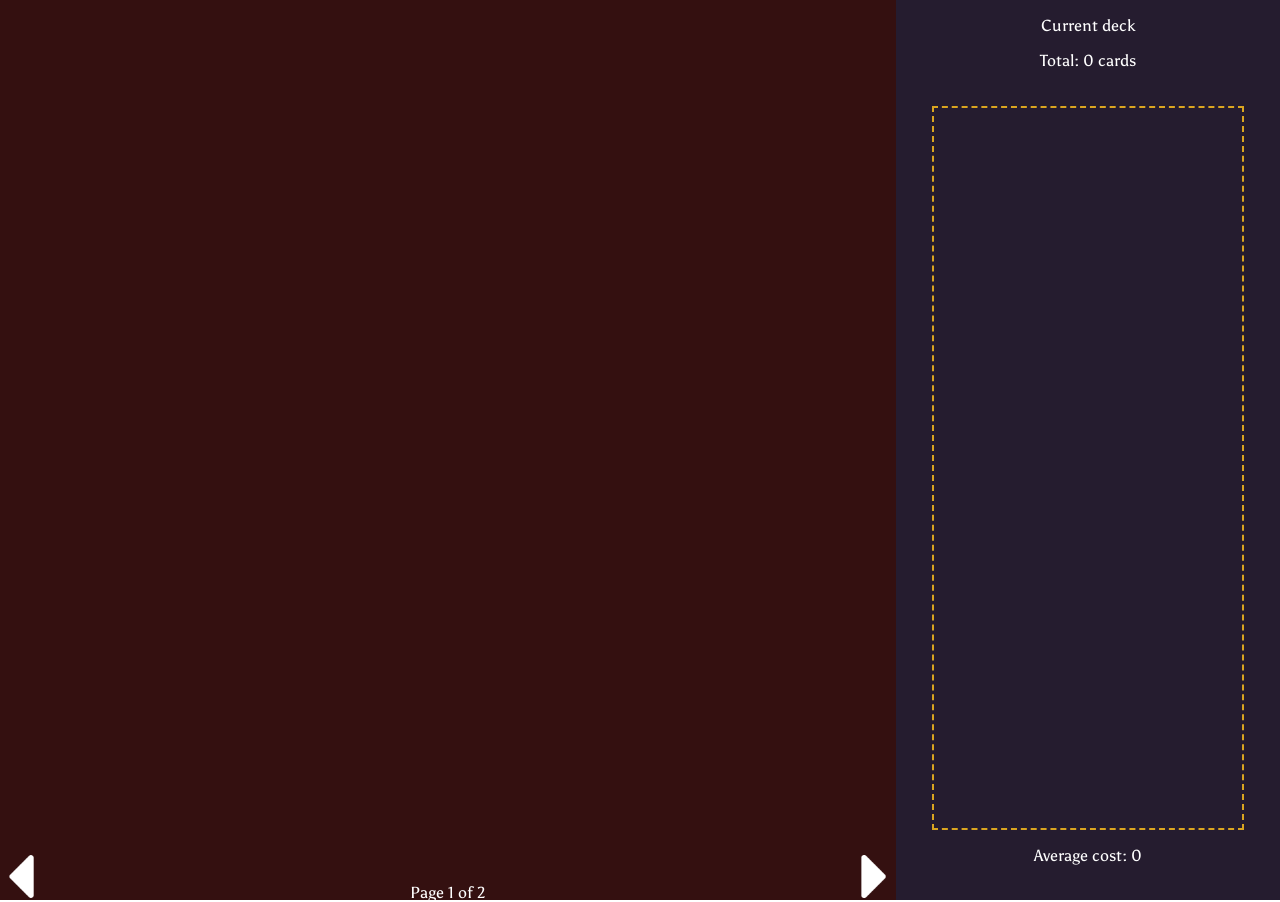
<file: T3/actHeartstone/hearthstone_deck/index.html>
<!DOCTYPE html>
<html>

<head>
    <meta charset='utf-8'>
    <meta http-equiv='X-UA-Compatible' content='IE=edge'>
    <title>Pixel Editor v1.0</title>
    <meta name='viewport' content='width=device-width, initial-scale=1'>
    <link href="https://fonts.googleapis.com/css?family=Asul&display=swap" rel="stylesheet">
    <link rel='stylesheet' type='text/css' media='screen' href='main.css'>
    <script src='fittext.js'></script>
    <script src='script.js'></script>
</head>
<body>
   <section id="current_deck">
       <div id="deck_info_top">
            <p>Current deck</p>
            <p id="card_count">Total: 0 cards</p>
       </div>
        <div id="card_table">

        </div>
        <div id="deck_info_bottom">
            <p id="avg_count">Average cost: 0</p>
        </div>
   </section>
   <section id="card_library">
       <div id="card_canvas">

       </div>
       <div id="library_menu">
           <div id="left_arrow">
                <img src="images/left-arrow.png"/>
           </div>
           <div id="pager">
            <p>Page 1 of 2</p>
           </div>
           <div id="right_arrow">
                <img src="images/right-arrow.png"/>
           </div>
       </div>
   </section>
</body>

</html>
</file>
<file: examen/T3EX/styles.css>
#board {
    height:640px;
    width: 640px;
    background-image: url('images/grass.png');
    border-spacing: 0px;
    border: 1px solid black;
}

.cell{
    border:1px solid black;
    padding: 0px;
    margin: 0px;
    width: 12.5%;
    height: 12.5%;
}

.holder {
    margin: auto;
    display: block;
}
</file>
<file: T3/actEva/pixel_editor/main.css>
body {
    background-color: black;
    text-align: center;
}

#canvas {
    width: 77%;
    border:2px solid gainsboro;
    display: inline-block;
    margin: 0px;
    vertical-align: top;
    margin-left:auto;
    margin-right:auto;
}

#toolbar {
    width: 10%;
    border: 1px solid gainsboro;
    display: inline-block;
    margin: 0px;
    vertical-align: top;
    text-align: center;
    background-color: #1c1f1d;
    border-radius: 2%;
    margin-left: auto;
    margin-right: auto;
}

#color_menu {
    width: 10%;
    border: 1px solid gainsboro;
    display: inline-block;
    margin: 0px;
    vertical-align: top;
    background-color: #1c1f1d;
    border-radius: 2px;
    margin-left:auto;
    margin-right:auto;
}

#main_color_cell {
    width: 30%;
    padding-bottom: 30%;
    text-align: center;
    border: 1px solid gainsboro;
    background-color: black;
    margin-right: auto;
    margin-left:auto;
    margin-top: 5px;
    margin-bottom: 5px;
}

.main_color_bar {
    text-align: center;
}

#chosen_color {
    text-align: center;
    margin: 0px;
}

.main_color_title {
    text-align: center;
}

#color_picker {
    width: 95%;
    text-align: center;
    margin-left: auto;
    margin-right: auto;
}

.color_row {
    width: 100%
}

.color_cell {
    width: 20%;
    padding-bottom: 20%;
    margin: 0px;
}

#canvas_grid {
    width: 100%;
    margin: 0px;
    margin-left:auto;
    margin-right: auto;
}

.canvas_row {
    width: 100%;
    margin: 0px;
}

.canvas_cell {
    width: 1.5625%;
    padding-bottom: 1.5625%;
    border: 0px solid grey;
    background-color: white;
    margin: 0px;
}

#color_cell_red{
    background-color: red;
}

#color_cell_blue{
    background-color: blue;
}

#color_cell_green{
    background-color: green;
}



.button {
    border: 1px gainsboro solid;
    margin: 3px;
    border-radius: 10%;
    width: 85%;
    margin-right: auto;
    margin-left: auto;
    margin-bottom: 10px;
    margin-top: 10px;
    background-color: silver;
}

.button_img {
    width: 70%;
}

#color_code {
    width:90%;
    background-color: white;
    border: 1px solid gainsboro;
    margin-right: auto;
    margin-left: auto;
}

header{
    text-align: center
}

header h1 {
    color: white;
}

#toolbar h3 {
    color:white;
}
</file>
<file: T3/actHeartstone/hearthstone_deck/main.css>
html {
    height: 100%;
    margin: 0px;
    padding: 0px;
}
body{
    height: 100%;
    width: 100%;
    margin: 0px;
    padding: 0px;
    font-family: 'Asul', sans-serif;
}

#current_deck {
    width: 30%;
    height: 100%;
    position: fixed;
    right: 0;
    background-color: #251c2f;
}

#card_library {
    width: 70%;
    height: 100%;
    background-color: #341010;
}

footer{
    height: 10%;
}

#card_canvas {
    width: 100%;
    height: 95%;
}

#library_menu{
    width: 100%;
    height: 5%;
}

.card_container {
    width: 48%;
    height: 33%;
    display: inline-block;
    text-align: center;
}

.card_image{
    max-width:50%;
    max-height: 100%;
    display: inline-block;
    vertical-align: middle;
}
.card_information {
    width: 50%;
    height: 70%;
    background-color: #f8f5de;
    background-image: linear-gradient(to right, rgba(255,210,0,0.4), rgba(200, 160, 0, 0.1) 11%, rgba(0,0,0,0) 35%, rgba(200, 160, 0, 0.1) 65%);
    box-shadow: inset 0 0 75px rgba(255,210,0,0.3), inset 0 0 20px rgba(255,210,0,0.4), inset 0 0 30px rgba(220,120,0,0.8);
    color: rgba(0,0,0,0.5);
    border-radius: 10px;
    display: inline-block;
    vertical-align: middle;
}

.card_information p {
    vertical-align: middle;
    display: inline-block;
    line-height: 100%;
}

#current_deck {
    color: white;
    text-align: center;
}

#current_deck h1 {
    color: white;
    text-align: center;
}

#deck_info_top{
    width: 100;
    height: 10%;
}

#deck_info_bottom{
    width: 100%;
    height: 10%;
}

#card_table {
    margin-left: auto;
    margin-right: auto;
    width: 80%;
    height: 80%;
    border: 2px dashed goldenrod;
}

.card_tile{
    height: 3.33%;
    width: 95%;
    margin-right: auto;
    margin-left: auto;
    display: block;
    background-size: cover;
    background-repeat: no-repeat;
    color: white;
    text-shadow: 2px 2px #000000;
    font-size: 0.75em;
}

#left_arrow{
    width: 10%;
    height: 100%;
    display: inline-block;
}

#left_arrow img {
    height: 95%;
}

#pager {
    width: 79%;
    display: inline-block;
    text-align: center;
}

#pager p{
    margin-top: auto;
    margin-bottom: auto;
    color: white;
}

#right_arrow{
    width: 10%;
    height: 100%;
    display: inline-block;
    text-align: right;
}

#right_arrow img {
    height: 95%;
    
}
</file>
